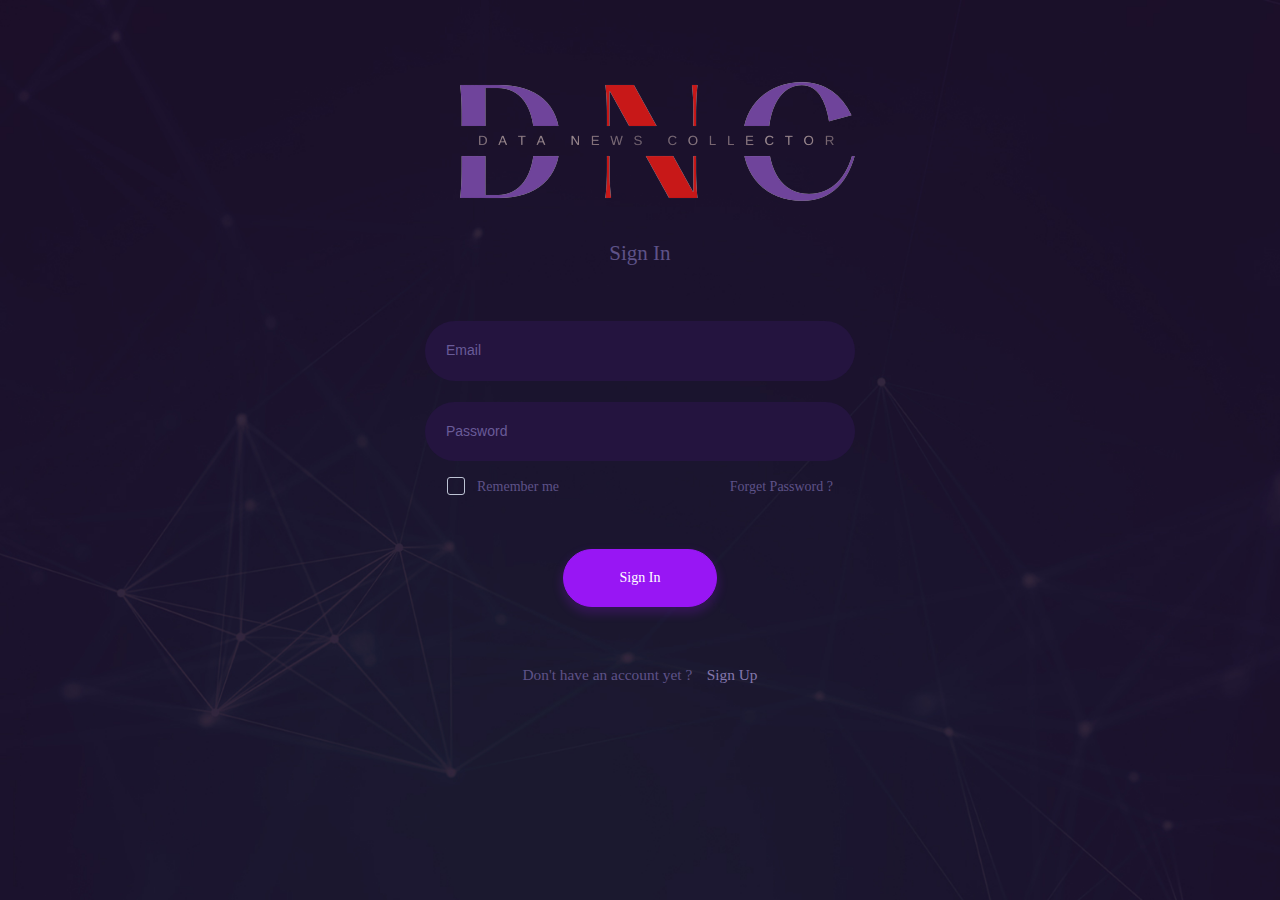
<file: index.html>
<!DOCTYPE html>
	<!-- begin::Head -->
	<head>
		<meta charset="utf-8" />
		<title>
			DC | Login Page
		</title>
		<meta name="description" content="Latest updates and statistic charts">
		<meta http-equiv="X-UA-Compatible" content="IE=edge">
		<meta name="viewport" content="width=device-width, initial-scale=1, shrink-to-fit=no">
		<!--begin::Base Styles -->
		<link href="template/css/vendors.bundle.css" rel="stylesheet" type="text/css" />
		<link href="template/css/style.bundle.css" rel="stylesheet" type="text/css" />
		<!--end::Base Styles -->
		<link rel="shortcut icon" href="template/assets/media/img/logo/favicon.ico" />
	</head>
	<!-- end::Head -->
	<!-- end::Body -->
	<body class="m--skin- m-header--fixed m-header--fixed-mobile m-aside-left--enabled m-aside-left--skin-dark m-aside-left--offcanvas m-footer--push m-aside--offcanvas-default"  >
		<!-- begin:: Page -->
		<div class="m-grid m-grid--hor m-grid--root m-page">
			<div class="m-grid__item m-grid__item--fluid m-grid m-grid--hor m-login m-login--singin m-login--2 m-login-2--skin-3" id="m_login" style="background-image: url(template/assets/media/img//bg/bg-2.jpg);">
				<div class="m-grid__item m-grid__item--fluid	m-login__wrapper">
					<div class="m-login__container">
						<div class="m-login__logo">
							<a href="#">
								<img src="template/assets/media/img/logos/logo-2.png">
							</a>
						</div>
						<div class="m-login__signin">
							<div class="m-login__head">
								<h3 class="m-login__title">
									Sign In
								</h3>
							</div>
							<form class="m-login__form m-form" action="">
								<div class="form-group m-form__group">
									<input class="form-control m-input"   type="text" placeholder="Email" name="email" autocomplete="off">
								</div>
								<div class="form-group m-form__group">
									<input class="form-control m-input m-login__form-input--last" type="password" placeholder="Password" name="password" autocomplete="new-password">
								</div>
								<div class="row m-login__form-sub">
									<div class="col m--align-left m-login__form-left">
										<label class="m-checkbox  m-checkbox--light">
											<input type="checkbox" name="remember">
											Remember me
											<span></span>
										</label>
									</div>
									<div class="col m--align-right m-login__form-right">
										<a href="javascript:;" id="m_login_forget_password" class="m-link">
											Forget Password ?
										</a>
									</div>
								</div>
								<div class="m-login__form-action">
									<button id="m_login_signin_submit" class="btn btn-focus m-btn m-btn--pill m-btn--custom m-btn--air  m-login__btn">
										Sign In
									</button>
								</div>
							</form>
						</div>
						<div class="m-login__signup">
							<div class="m-login__head">
								<h3 class="m-login__title">
									Sign Up
								</h3>
								<div class="m-login__desc">
									Enter your details to create your account:
								</div>
							</div>
							<form class="m-login__form m-form" action="">
								<div class="form-group m-form__group">
									<input class="form-control m-input" type="text" placeholder="Username" name="UserName">
								</div>
								<div class="form-group m-form__group">
									<input class="form-control m-input" type="text" placeholder="Full name" name="FullName">
								</div>
								<div class="form-group m-form__group">
									<input class="form-control m-input" type="text" placeholder="Email" name="email" autocomplete="off">
								</div>
								<div class="form-group m-form__group">
									<input class="form-control m-input" type="password" placeholder="Password" name="password" autocomplete="new-password">
								</div>
								<div class="form-group m-form__group">
									<input class="form-control m-input m-login__form-input--last" type="password" placeholder="Confirm Password" name="rpassword" autocomplete="new-password">
								</div>
								<div class="row form-group m-form__group m-login__form-sub">
									<div class="col m--align-left">
										<label class="m-checkbox m-checkbox--light">
											<input type="checkbox" name="agree">
											I Agree the
											<a href="#" class="m-link m-link--focus">
												terms and conditions
											</a>
											.
											<span></span>
										</label>
										<span class="m-form__help"></span>
									</div>
								</div>
								<div class="m-login__form-action">
									<button id="m_login_signup_submit" class="btn btn-focus m-btn m-btn--pill m-btn--custom m-btn--air  m-login__btn">
										Sign Up
									</button>
									&nbsp;&nbsp;
									<button id="m_login_signup_cancel" class="btn btn-outline-focus m-btn m-btn--pill m-btn--custom m-login__btn">
										Cancel
									</button>
								</div>
							</form>
						</div>
						<div class="m-login__forget-password">
							<div class="m-login__head">
								<h3 class="m-login__title">
									Forgotten Password ?
								</h3>
								<div class="m-login__desc">
									Enter your email to reset your password:
								</div>
							</div>
							<form class="m-login__form m-form" action="">
								<div class="form-group m-form__group">
									<input class="form-control m-input" type="text" placeholder="Email" name="email" id="m_email" autocomplete="off">
								</div>
								<div class="m-login__form-action">
									<button id="m_login_forget_password_submit" class="btn btn-focus m-btn m-btn--pill m-btn--custom m-btn--air m-login__btn m-login__btn--primary">
										Request
									</button>
									&nbsp;&nbsp;
									<button id="m_login_forget_password_cancel" class="btn btn-outline-focus m-btn m-btn--pill m-btn--custom  m-login__btn">
										Cancel
									</button>
								</div>
							</form>
						</div>
						<div class="m-login__account">
							<span class="m-login__account-msg">
								Don't have an account yet ?
							</span>
							&nbsp;&nbsp;
							<a href="javascript:;" id="m_login_signup" class="m-link m-link--light m-login__account-link">
								Sign Up
							</a>
						</div>
					</div>
				</div>
			</div>
		</div>
		<!-- end:: Page -->
		<!--begin::Base Scripts -->
		<script src="template/js/vendors.bundle.js" type="text/javascript"></script>
		<script src="template/js/scripts.bundle.js" type="text/javascript"></script>
		<!--end::Base Scripts -->
		<!--begin::Page Snippets -->
		<script src="template/js/login.js" type="text/javascript"></script>
		<script src="login.js" type="text/javascript"></script>
		<!--end::Page Snippets -->
	</body>
	<!-- end::Body -->
</html>
</file>
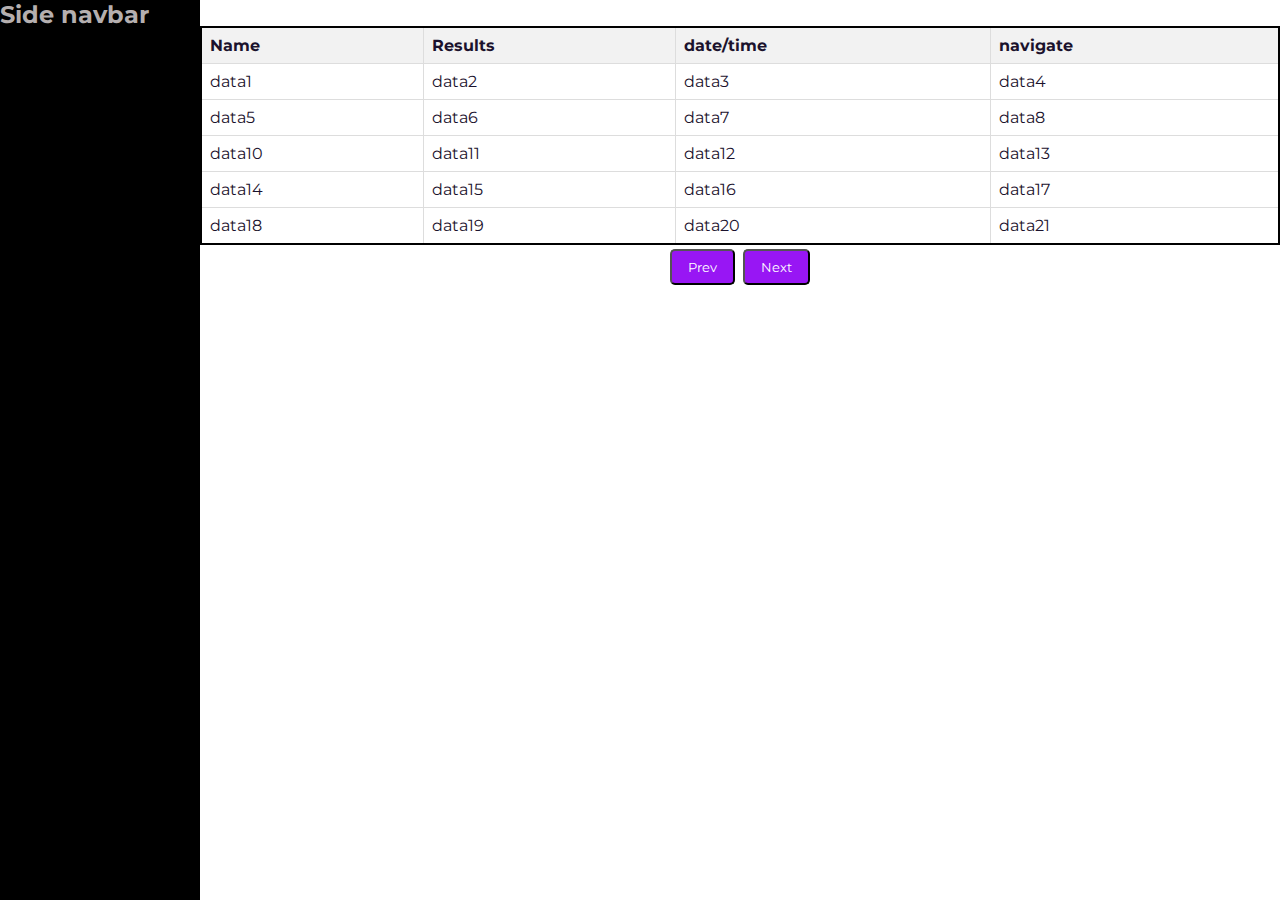
<file: pages/home.html>
<!DOCTYPE html>

<html lang="en">
  <!-- begin::Head -->
  <head>
    <meta charset="utf-8" />
    <title>DNC | Home Page</title>
    <meta name="description" content="Latest updates and statistic charts" />
    <meta http-equiv="X-UA-Compatible" content="IE=edge" />
    <meta
      name="viewport"
      content="width=device-width, initial-scale=1, shrink-to-fit=no"
    />
    <!--begin::Web font -->
    <link rel="stylesheet" href="../template/css/style.css" />
    <link
      rel="shortcut icon"
      href="../template/assets/media/img/logo/favicon.ico"
    />
  </head>
  <body>
    <div class="navbar">
      <!-- Navbar content -->
      <h2>Side navbar</h2>
    </div>
    <div class="table-container">
      <table>
        <thead>
          <tr>
            <th>Name</th>
            <th>Results</th>
            <th>date/time</th>
            <th>navigate</th>
          </tr>
        </thead>
        <tbody id="table-body">
          <!-- Rows will be added here using JavaScript -->
        </tbody>
      </table>
      <div class="pagination-container">
        <button class="prev-page">Prev</button>
        <button class="next-page">Next</button>
      </div>
      <script src="https://code.jquery.com/jquery-3.6.0.min.js"></script>
      <script src="https://code.highcharts.com/highcharts.js"></script>
      <div id="container" style="width: 100%; height: 400px"></div>
      <script>
        var chart = Highcharts.chart("container", {
          chart: {
            type: "pie",
          },
          title: {
            text: "Circular Chart for Data News Collector Website",
          },
          series: [
            {
              name: "News Types",
              data: [["News", 30],
                     ["Sports",50],
                     ["Business", 20],  
            ]
              
            },
          ],
        });
        $.getJSON("your_data_url", function (data) {
          chart.series[0].setData(data);
        });
      </script>
    </div>
  </body>
  <script src="../template/js/script.js" type="text/javascript"></script>
</html>
</file>
<file: template/css/vendors.bundle.css>
@charset "UTF-8";.mCustomScrollbar{-ms-touch-action:pinch-zoom;touch-action:pinch-zoom}.mCustomScrollbar.mCS_no_scrollbar,.mCustomScrollbar.mCS_touch_action{-ms-touch-action:auto;touch-action:auto}.mCustomScrollBox{position:relative;overflow:hidden;height:100%;max-width:100%;outline:0;direction:ltr}.mCSB_container{overflow:hidden;width:auto;height:auto}.mCSB_inside>.mCSB_container{margin-right:30px}.mCSB_container.mCS_no_scrollbar_y.mCS_y_hidden{margin-right:0}.mCS-dir-rtl>.mCSB_inside>.mCSB_container{margin-right:0;margin-left:30px}.mCS-dir-rtl>.mCSB_inside>.mCSB_container.mCS_no_scrollbar_y.mCS_y_hidden{margin-left:0}.mCSB_scrollTools{position:absolute;width:16px;height:auto;left:auto;top:0;right:0;bottom:0}.mCSB_outside+.mCSB_scrollTools{right:-26px}.mCS-dir-rtl>.mCSB_inside>.mCSB_scrollTools,.mCS-dir-rtl>.mCSB_outside+.mCSB_scrollTools{right:auto;left:0}.mCS-dir-rtl>.mCSB_outside+.mCSB_scrollTools{left:-26px}.mCSB_scrollTools .mCSB_draggerContainer{position:absolute;top:0;left:0;bottom:0;right:0;height:auto}.mCSB_scrollTools a+.mCSB_draggerContainer{margin:20px 0}.mCSB_scrollTools .mCSB_draggerRail{width:2px;height:100%;margin:0 auto;-webkit-border-radius:16px;-moz-border-radius:16px;border-radius:16px}.mCSB_scrollTools .mCSB_dragger{cursor:pointer;width:100%;height:30px;z-index:1}.mCSB_scrollTools .mCSB_dragger .mCSB_dragger_bar{position:relative;width:4px;height:100%;margin:0 auto;-webkit-border-radius:16px;-moz-border-radius:16px;border-radius:16px;text-align:center}.mCSB_scrollTools_vertical.mCSB_scrollTools_onDrag_expand .mCSB_dragger.mCSB_dragger_onDrag_expanded .mCSB_dragger_bar,.mCSB_scrollTools_vertical.mCSB_scrollTools_onDrag_expand .mCSB_draggerContainer:hover .mCSB_dragger .mCSB_dragger_bar{width:12px}.mCSB_scrollTools_vertical.mCSB_scrollTools_onDrag_expand .mCSB_dragger.mCSB_dragger_onDrag_expanded+.mCSB_draggerRail,.mCSB_scrollTools_vertical.mCSB_scrollTools_onDrag_expand .mCSB_draggerContainer:hover .mCSB_draggerRail{width:8px}.mCSB_scrollTools .mCSB_buttonDown,.mCSB_scrollTools .mCSB_buttonUp{display:block;position:absolute;height:20px;width:100%;overflow:hidden;margin:0 auto;cursor:pointer}.mCSB_scrollTools .mCSB_buttonDown{bottom:0}.mCSB_horizontal.mCSB_inside>.mCSB_container{margin-right:0;margin-bottom:30px}.mCSB_horizontal.mCSB_outside>.mCSB_container{min-height:100%}.mCSB_horizontal>.mCSB_container.mCS_no_scrollbar_x.mCS_x_hidden{margin-bottom:0}.mCSB_scrollTools.mCSB_scrollTools_horizontal{width:auto;height:16px;top:auto;right:0;bottom:0;left:0}.mCustomScrollBox+.mCSB_scrollTools+.mCSB_scrollTools.mCSB_scrollTools_horizontal,.mCustomScrollBox+.mCSB_scrollTools.mCSB_scrollTools_horizontal{bottom:-26px}.mCSB_scrollTools.mCSB_scrollTools_horizontal a+.mCSB_draggerContainer{margin:0 20px}.mCSB_scrollTools.mCSB_scrollTools_horizontal .mCSB_draggerRail{width:100%;height:2px;margin:7px 0}.mCSB_scrollTools.mCSB_scrollTools_horizontal .mCSB_dragger{width:30px;height:100%;left:0}.mCSB_scrollTools.mCSB_scrollTools_horizontal .mCSB_dragger .mCSB_dragger_bar{width:100%;height:4px;margin:6px auto}.mCSB_scrollTools_horizontal.mCSB_scrollTools_onDrag_expand .mCSB_dragger.mCSB_dragger_onDrag_expanded .mCSB_dragger_bar,.mCSB_scrollTools_horizontal.mCSB_scrollTools_onDrag_expand .mCSB_draggerContainer:hover .mCSB_dragger .mCSB_dragger_bar{height:12px;margin:2px auto}.mCSB_scrollTools_horizontal.mCSB_scrollTools_onDrag_expand .mCSB_dragger.mCSB_dragger_onDrag_expanded+.mCSB_draggerRail,.mCSB_scrollTools_horizontal.mCSB_scrollTools_onDrag_expand .mCSB_draggerContainer:hover .mCSB_draggerRail{height:8px;margin:4px 0}.mCSB_scrollTools.mCSB_scrollTools_horizontal .mCSB_buttonLeft,.mCSB_scrollTools.mCSB_scrollTools_horizontal .mCSB_buttonRight{display:block;position:absolute;width:20px;height:100%;overflow:hidden;margin:0 auto;cursor:pointer}.mCSB_scrollTools.mCSB_scrollTools_horizontal .mCSB_buttonLeft{left:0}.mCSB_scrollTools.mCSB_scrollTools_horizontal .mCSB_buttonRight{right:0}.mCSB_container_wrapper{position:absolute;height:auto;width:auto;overflow:hidden;top:0;left:0;right:0;bottom:0;margin-right:30px;margin-bottom:30px}.mCSB_container_wrapper>.mCSB_container{padding-right:30px;padding-bottom:30px;-webkit-box-sizing:border-box;-moz-box-sizing:border-box;box-sizing:border-box}.mCSB_vertical_horizontal>.mCSB_scrollTools.mCSB_scrollTools_vertical{bottom:20px}.mCSB_vertical_horizontal>.mCSB_scrollTools.mCSB_scrollTools_horizontal{right:20px}.mCSB_container_wrapper.mCS_no_scrollbar_x.mCS_x_hidden+.mCSB_scrollTools.mCSB_scrollTools_vertical{bottom:0}.mCS-dir-rtl>.mCustomScrollBox.mCSB_vertical_horizontal.mCSB_inside>.mCSB_scrollTools.mCSB_scrollTools_horizontal,.mCSB_container_wrapper.mCS_no_scrollbar_y.mCS_y_hidden+.mCSB_scrollTools~.mCSB_scrollTools.mCSB_scrollTools_horizontal{right:0}.mCS-dir-rtl>.mCustomScrollBox.mCSB_vertical_horizontal.mCSB_inside>.mCSB_scrollTools.mCSB_scrollTools_horizontal{left:20px}.mCS-dir-rtl>.mCustomScrollBox.mCSB_vertical_horizontal.mCSB_inside>.mCSB_container_wrapper.mCS_no_scrollbar_y.mCS_y_hidden+.mCSB_scrollTools~.mCSB_scrollTools.mCSB_scrollTools_horizontal{left:0}.mCS-dir-rtl>.mCSB_inside>.mCSB_container_wrapper{margin-right:0;margin-left:30px}.mCSB_container_wrapper.mCS_no_scrollbar_y.mCS_y_hidden>.mCSB_container{padding-right:0}.mCSB_container_wrapper.mCS_no_scrollbar_x.mCS_x_hidden>.mCSB_container{padding-bottom:0}.mCustomScrollBox.mCSB_vertical_horizontal.mCSB_inside>.mCSB_container_wrapper.mCS_no_scrollbar_y.mCS_y_hidden{margin-right:0;margin-left:0}.mCustomScrollBox.mCSB_vertical_horizontal.mCSB_inside>.mCSB_container_wrapper.mCS_no_scrollbar_x.mCS_x_hidden{margin-bottom:0}.mCSB_scrollTools,.mCSB_scrollTools .mCSB_buttonDown,.mCSB_scrollTools .mCSB_buttonLeft,.mCSB_scrollTools .mCSB_buttonRight,.mCSB_scrollTools .mCSB_buttonUp,.mCSB_scrollTools .mCSB_dragger .mCSB_dragger_bar{-webkit-transition:opacity .2s ease-in-out,background-color .2s ease-in-out;-moz-transition:opacity .2s ease-in-out,background-color .2s ease-in-out;-o-transition:opacity .2s ease-in-out,background-color .2s ease-in-out;transition:opacity .2s ease-in-out,background-color .2s ease-in-out}.mCSB_scrollTools_horizontal.mCSB_scrollTools_onDrag_expand .mCSB_draggerRail,.mCSB_scrollTools_horizontal.mCSB_scrollTools_onDrag_expand .mCSB_dragger_bar,.mCSB_scrollTools_vertical.mCSB_scrollTools_onDrag_expand .mCSB_draggerRail,.mCSB_scrollTools_vertical.mCSB_scrollTools_onDrag_expand .mCSB_dragger_bar{-webkit-transition:width .2s ease-out .2s,height .2s ease-out .2s,margin-left .2s ease-out .2s,margin-right .2s ease-out .2s,margin-top .2s ease-out .2s,margin-bottom .2s ease-out .2s,opacity .2s ease-in-out,background-color .2s ease-in-out;-moz-transition:width .2s ease-out .2s,height .2s ease-out .2s,margin-left .2s ease-out .2s,margin-right .2s ease-out .2s,margin-top .2s ease-out .2s,margin-bottom .2s ease-out .2s,opacity .2s ease-in-out,background-color .2s ease-in-out;-o-transition:width .2s ease-out .2s,height .2s ease-out .2s,margin-left .2s ease-out .2s,margin-right .2s ease-out .2s,margin-top .2s ease-out .2s,margin-bottom .2s ease-out .2s,opacity .2s ease-in-out,background-color .2s ease-in-out;transition:width .2s ease-out .2s,height .2s ease-out .2s,margin-left .2s ease-out .2s,margin-right .2s ease-out .2s,margin-top .2s ease-out .2s,margin-bottom .2s ease-out .2s,opacity .2s ease-in-out,background-color .2s ease-in-out}.mCSB_scrollTools{opacity:.75;filter:"alpha(opacity=75)";-ms-filter:"alpha(opacity=75)"}.mCS-autoHide>.mCustomScrollBox>.mCSB_scrollTools,.mCS-autoHide>.mCustomScrollBox~.mCSB_scrollTools{opacity:0;filter:"alpha(opacity=0)";-ms-filter:"alpha(opacity=0)"}.mCS-autoHide:hover>.mCustomScrollBox>.mCSB_scrollTools,.mCS-autoHide:hover>.mCustomScrollBox~.mCSB_scrollTools,.mCustomScrollBox:hover>.mCSB_scrollTools,.mCustomScrollBox:hover~.mCSB_scrollTools,.mCustomScrollbar>.mCustomScrollBox>.mCSB_scrollTools.mCSB_scrollTools_onDrag,.mCustomScrollbar>.mCustomScrollBox~.mCSB_scrollTools.mCSB_scrollTools_onDrag{opacity:1;filter:"alpha(opacity=100)";-ms-filter:"alpha(opacity=100)"}.mCSB_scrollTools .mCSB_draggerRail{background-color:#000;background-color:rgba(0,0,0,.4);filter:"alpha(opacity=40)";-ms-filter:"alpha(opacity=40)"}.mCSB_scrollTools .mCSB_dragger .mCSB_dragger_bar{background-color:#fff;background-color:rgba(255,255,255,.75);filter:"alpha(opacity=75)";-ms-filter:"alpha(opacity=75)"}.mCSB_scrollTools .mCSB_dragger:hover .mCSB_dragger_bar{background-color:#fff;background-color:rgba(255,255,255,.85);filter:"alpha(opacity=85)";-ms-filter:"alpha(opacity=85)"}.mCSB_scrollTools .mCSB_dragger.mCSB_dragger_onDrag .mCSB_dragger_bar,.mCSB_scrollTools .mCSB_dragger:active .mCSB_dragger_bar{background-color:#fff;background-color:rgba(255,255,255,.9);filter:"alpha(opacity=90)";-ms-filter:"alpha(opacity=90)"}.mCSB_scrollTools .mCSB_buttonDown,.mCSB_scrollTools .mCSB_buttonLeft,.mCSB_scrollTools .mCSB_buttonRight,.mCSB_scrollTools .mCSB_buttonUp{background-image:url(images/malihu-custom-scrollbar-plugin/mCSB_buttons.png);background-repeat:no-repeat;opacity:.4;filter:"alpha(opacity=40)";-ms-filter:"alpha(opacity=40)"}.mCSB_scrollTools .mCSB_buttonUp{background-position:0 0}.mCSB_scrollTools .mCSB_buttonDown{background-position:0 -20px}.mCSB_scrollTools .mCSB_buttonLeft{background-position:0 -40px}.mCSB_scrollTools .mCSB_buttonRight{background-position:0 -56px}.mCSB_scrollTools .mCSB_buttonDown:hover,.mCSB_scrollTools .mCSB_buttonLeft:hover,.mCSB_scrollTools .mCSB_buttonRight:hover,.mCSB_scrollTools .mCSB_buttonUp:hover{opacity:.75;filter:"alpha(opacity=75)";-ms-filter:"alpha(opacity=75)"}.mCSB_scrollTools .mCSB_buttonDown:active,.mCSB_scrollTools .mCSB_buttonLeft:active,.mCSB_scrollTools .mCSB_buttonRight:active,.mCSB_scrollTools .mCSB_buttonUp:active{opacity:.9;filter:"alpha(opacity=90)";-ms-filter:"alpha(opacity=90)"}.mCS-dark.mCSB_scrollTools .mCSB_draggerRail{background-color:#000;background-color:rgba(0,0,0,.15)}.mCS-dark.mCSB_scrollTools .mCSB_dragger .mCSB_dragger_bar{background-color:#000;background-color:rgba(0,0,0,.75)}.mCS-dark.mCSB_scrollTools .mCSB_dragger:hover .mCSB_dragger_bar{background-color:rgba(0,0,0,.85)}.mCS-dark.mCSB_scrollTools .mCSB_dragger.mCSB_dragger_onDrag .mCSB_dragger_bar,.mCS-dark.mCSB_scrollTools .mCSB_dragger:active .mCSB_dragger_bar{background-color:rgba(0,0,0,.9)}.mCS-dark.mCSB_scrollTools .mCSB_buttonUp{background-position:-80px 0}.mCS-dark.mCSB_scrollTools .mCSB_buttonDown{background-position:-80px -20px}.mCS-dark.mCSB_scrollTools .mCSB_buttonLeft{background-position:-80px -40px}.mCS-dark.mCSB_scrollTools .mCSB_buttonRight{background-position:-80px -56px}.mCS-dark-2.mCSB_scrollTools .mCSB_draggerRail,.mCS-light-2.mCSB_scrollTools .mCSB_draggerRail{width:4px;background-color:#fff;background-color:rgba(255,255,255,.1);-webkit-border-radius:1px;-moz-border-radius:1px;border-radius:1px}.mCS-dark-2.mCSB_scrollTools .mCSB_dragger .mCSB_dragger_bar,.mCS-light-2.mCSB_scrollTools .mCSB_dragger .mCSB_dragger_bar{width:4px;background-color:#fff;background-color:rgba(255,255,255,.75);-webkit-border-radius:1px;-moz-border-radius:1px;border-radius:1px}.mCS-dark-2.mCSB_scrollTools_horizontal .mCSB_dragger .mCSB_dragger_bar,.mCS-dark-2.mCSB_scrollTools_horizontal .mCSB_draggerRail,.mCS-light-2.mCSB_scrollTools_horizontal .mCSB_dragger .mCSB_dragger_bar,.mCS-light-2.mCSB_scrollTools_horizontal .mCSB_draggerRail{width:100%;height:4px;margin:6px auto}.mCS-light-2.mCSB_scrollTools .mCSB_dragger:hover .mCSB_dragger_bar{background-color:#fff;background-color:rgba(255,255,255,.85)}.mCS-light-2.mCSB_scrollTools .mCSB_dragger.mCSB_dragger_onDrag .mCSB_dragger_bar,.mCS-light-2.mCSB_scrollTools .mCSB_dragger:active .mCSB_dragger_bar{background-color:#fff;background-color:rgba(255,255,255,.9)}.mCS-light-2.mCSB_scrollTools .mCSB_buttonUp{background-position:-32px 0}.mCS-light-2.mCSB_scrollTools .mCSB_buttonDown{background-position:-32px -20px}.mCS-light-2.mCSB_scrollTools .mCSB_buttonLeft{background-position:-40px -40px}.mCS-light-2.mCSB_scrollTools .mCSB_buttonRight{background-position:-40px -56px}.mCS-dark-2.mCSB_scrollTools .mCSB_draggerRail{background-color:#000;background-color:rgba(0,0,0,.1);-webkit-border-radius:1px;-moz-border-radius:1px;border-radius:1px}.mCS-dark-2.mCSB_scrollTools .mCSB_dragger .mCSB_dragger_bar{background-color:#000;background-color:rgba(0,0,0,.75);-webkit-border-radius:1px;-moz-border-radius:1px;border-radius:1px}.mCS-dark-2.mCSB_scrollTools .mCSB_dragger:hover .mCSB_dragger_bar{background-color:#000;background-color:rgba(0,0,0,.85)}.mCS-dark-2.mCSB_scrollTools .mCSB_dragger.mCSB_dragger_onDrag .mCSB_dragger_bar,.mCS-dark-2.mCSB_scrollTools .mCSB_dragger:active .mCSB_dragger_bar{background-color:#000;background-color:rgba(0,0,0,.9)}.mCS-dark-2.mCSB_scrollTools .mCSB_buttonUp{background-position:-112px 0}.mCS-dark-2.mCSB_scrollTools .mCSB_buttonDown{background-position:-112px -20px}.mCS-dark-2.mCSB_scrollTools .mCSB_buttonLeft{background-position:-120px -40px}.mCS-dark-2.mCSB_scrollTools .mCSB_buttonRight{background-position:-120px -56px}.mCS-dark-thick.mCSB_scrollTools .mCSB_draggerRail,.mCS-light-thick.mCSB_scrollTools .mCSB_draggerRail{width:4px;background-color:#fff;background-color:rgba(255,255,255,.1);-webkit-border-radius:2px;-moz-border-radius:2px;border-radius:2px}.mCS-dark-thick.mCSB_scrollTools .mCSB_dragger .mCSB_dragger_bar,.mCS-light-thick.mCSB_scrollTools .mCSB_dragger .mCSB_dragger_bar{width:6px;background-color:#fff;background-color:rgba(255,255,255,.75);-webkit-border-radius:2px;-moz-border-radius:2px;border-radius:2px}.mCS-dark-thick.mCSB_scrollTools_horizontal .mCSB_draggerRail,.mCS-light-thick.mCSB_scrollTools_horizontal .mCSB_draggerRail{width:100%;height:4px;margin:6px 0}.mCS-dark-thick.mCSB_scrollTools_horizontal .mCSB_dragger .mCSB_dragger_bar,.mCS-light-thick.mCSB_scrollTools_horizontal .mCSB_dragger .mCSB_dragger_bar{width:100%;height:6px;margin:5px auto}.mCS-light-thick.mCSB_scrollTools .mCSB_dragger:hover .mCSB_dragger_bar{background-color:#fff;background-color:rgba(255,255,255,.85)}.mCS-light-thick.mCSB_scrollTools .mCSB_dragger.mCSB_dragger_onDrag .mCSB_dragger_bar,.mCS-light-thick.mCSB_scrollTools .mCSB_dragger:active .mCSB_dragger_bar{background-color:#fff;background-color:rgba(255,255,255,.9)}.mCS-light-thick.mCSB_scrollTools .mCSB_buttonUp{background-position:-16px 0}.mCS-light-thick.mCSB_scrollTools .mCSB_buttonDown{background-position:-16px -20px}.mCS-light-thick.mCSB_scrollTools .mCSB_buttonLeft{background-position:-20px -40px}.mCS-light-thick.mCSB_scrollTools .mCSB_buttonRight{background-position:-20px -56px}.mCS-dark-thick.mCSB_scrollTools .mCSB_draggerRail{background-color:#000;background-color:rgba(0,0,0,.1);-webkit-border-radius:2px;-moz-border-radius:2px;border-radius:2px}.mCS-dark-thick.mCSB_scrollTools .mCSB_dragger .mCSB_dragger_bar{background-color:#000;background-color:rgba(0,0,0,.75);-webkit-border-radius:2px;-moz-border-radius:2px;border-radius:2px}.mCS-dark-thick.mCSB_scrollTools .mCSB_dragger:hover .mCSB_dragger_bar{background-color:#000;background-color:rgba(0,0,0,.85)}.mCS-dark-thick.mCSB_scrollTools .mCSB_dragger.mCSB_dragger_onDrag .mCSB_dragger_bar,.mCS-dark-thick.mCSB_scrollTools .mCSB_dragger:active .mCSB_dragger_bar{background-color:#000;background-color:rgba(0,0,0,.9)}.mCS-dark-thick.mCSB_scrollTools .mCSB_buttonUp{background-position:-96px 0}.mCS-dark-thick.mCSB_scrollTools .mCSB_buttonDown{background-position:-96px -20px}.mCS-dark-thick.mCSB_scrollTools .mCSB_buttonLeft{background-position:-100px -40px}.mCS-dark-thick.mCSB_scrollTools .mCSB_buttonRight{background-position:-100px -56px}.mCS-light-thin.mCSB_scrollTools .mCSB_draggerRail{background-color:#fff;background-color:rgba(255,255,255,.1)}.mCS-dark-thin.mCSB_scrollTools .mCSB_dragger .mCSB_dragger_bar,.mCS-light-thin.mCSB_scrollTools .mCSB_dragger .mCSB_dragger_bar{width:2px}.mCS-dark-thin.mCSB_scrollTools_horizontal .mCSB_draggerRail,.mCS-light-thin.mCSB_scrollTools_horizontal .mCSB_draggerRail{width:100%}.mCS-dark-thin.mCSB_scrollTools_horizontal .mCSB_dragger .mCSB_dragger_bar,.mCS-light-thin.mCSB_scrollTools_horizontal .mCSB_dragger .mCSB_dragger_bar{width:100%;height:2px;margin:7px auto}.mCS-dark-thin.mCSB_scrollTools .mCSB_draggerRail{background-color:#000;background-color:rgba(0,0,0,.15)}.mCS-dark-thin.mCSB_scrollTools .mCSB_dragger .mCSB_dragger_bar{background-color:#000;background-color:rgba(0,0,0,.75)}.mCS-dark-thin.mCSB_scrollTools .mCSB_dragger:hover .mCSB_dragger_bar{background-color:#000;background-color:rgba(0,0,0,.85)}.mCS-dark-thin.mCSB_scrollTools .mCSB_dragger.mCSB_dragger_onDrag .mCSB_dragger_bar,.mCS-dark-thin.mCSB_scrollTools .mCSB_dragger:active .mCSB_dragger_bar{background-color:#000;background-color:rgba(0,0,0,.9)}.mCS-dark-thin.mCSB_scrollTools .mCSB_buttonUp{background-position:-80px 0}.mCS-dark-thin.mCSB_scrollTools .mCSB_buttonDown{background-position:-80px -20px}.mCS-dark-thin.mCSB_scrollTools .mCSB_buttonLeft{background-position:-80px -40px}.mCS-dark-thin.mCSB_scrollTools .mCSB_buttonRight{background-position:-80px -56px}.mCS-rounded.mCSB_scrollTools .mCSB_draggerRail{background-color:#fff;background-color:rgba(255,255,255,.15)}.mCS-rounded-dark.mCSB_scrollTools .mCSB_dragger,.mCS-rounded-dots-dark.mCSB_scrollTools .mCSB_dragger,.mCS-rounded-dots.mCSB_scrollTools .mCSB_dragger,.mCS-rounded.mCSB_scrollTools .mCSB_dragger{height:14px}.mCS-rounded-dark.mCSB_scrollTools .mCSB_dragger .mCSB_dragger_bar,.mCS-rounded-dots-dark.mCSB_scrollTools .mCSB_dragger .mCSB_dragger_bar,.mCS-rounded-dots.mCSB_scrollTools .mCSB_dragger .mCSB_dragger_bar,.mCS-rounded.mCSB_scrollTools .mCSB_dragger .mCSB_dragger_bar{width:14px;margin:0 1px}.mCS-rounded-dark.mCSB_scrollTools_horizontal .mCSB_dragger,.mCS-rounded-dots-dark.mCSB_scrollTools_horizontal .mCSB_dragger,.mCS-rounded-dots.mCSB_scrollTools_horizontal .mCSB_dragger,.mCS-rounded.mCSB_scrollTools_horizontal .mCSB_dragger{width:14px}.mCS-rounded-dark.mCSB_scrollTools_horizontal .mCSB_dragger .mCSB_dragger_bar,.mCS-rounded-dots-dark.mCSB_scrollTools_horizontal .mCSB_dragger .mCSB_dragger_bar,.mCS-rounded-dots.mCSB_scrollTools_horizontal .mCSB_dragger .mCSB_dragger_bar,.mCS-rounded.mCSB_scrollTools_horizontal .mCSB_dragger .mCSB_dragger_bar{height:14px;margin:1px 0}.mCS-rounded-dark.mCSB_scrollTools_vertical.mCSB_scrollTools_onDrag_expand .mCSB_dragger.mCSB_dragger_onDrag_expanded .mCSB_dragger_bar,.mCS-rounded-dark.mCSB_scrollTools_vertical.mCSB_scrollTools_onDrag_expand .mCSB_draggerContainer:hover .mCSB_dragger .mCSB_dragger_bar,.mCS-rounded.mCSB_scrollTools_vertical.mCSB_scrollTools_onDrag_expand .mCSB_dragger.mCSB_dragger_onDrag_expanded .mCSB_dragger_bar,.mCS-rounded.mCSB_scrollTools_vertical.mCSB_scrollTools_onDrag_expand .mCSB_draggerContainer:hover .mCSB_dragger .mCSB_dragger_bar{width:16px;height:16px;margin:-1px 0}.mCS-rounded-dark.mCSB_scrollTools_vertical.mCSB_scrollTools_onDrag_expand .mCSB_dragger.mCSB_dragger_onDrag_expanded+.mCSB_draggerRail,.mCS-rounded-dark.mCSB_scrollTools_vertical.mCSB_scrollTools_onDrag_expand .mCSB_draggerContainer:hover .mCSB_draggerRail,.mCS-rounded.mCSB_scrollTools_vertical.mCSB_scrollTools_onDrag_expand .mCSB_dragger.mCSB_dragger_onDrag_expanded+.mCSB_draggerRail,.mCS-rounded.mCSB_scrollTools_vertical.mCSB_scrollTools_onDrag_expand .mCSB_draggerContainer:hover .mCSB_draggerRail{width:4px}.mCS-rounded-dark.mCSB_scrollTools_horizontal.mCSB_scrollTools_onDrag_expand .mCSB_dragger.mCSB_dragger_onDrag_expanded .mCSB_dragger_bar,.mCS-rounded-dark.mCSB_scrollTools_horizontal.mCSB_scrollTools_onDrag_expand .mCSB_draggerContainer:hover .mCSB_dragger .mCSB_dragger_bar,.mCS-rounded.mCSB_scrollTools_horizontal.mCSB_scrollTools_onDrag_expand .mCSB_dragger.mCSB_dragger_onDrag_expanded .mCSB_dragger_bar,.mCS-rounded.mCSB_scrollTools_horizontal.mCSB_scrollTools_onDrag_expand .mCSB_draggerContainer:hover .mCSB_dragger .mCSB_dragger_bar{height:16px;width:16px;margin:0 -1px}.mCS-rounded-dark.mCSB_scrollTools_horizontal.mCSB_scrollTools_onDrag_expand .mCSB_dragger.mCSB_dragger_onDrag_expanded+.mCSB_draggerRail,.mCS-rounded-dark.mCSB_scrollTools_horizontal.mCSB_scrollTools_onDrag_expand .mCSB_draggerContainer:hover .mCSB_draggerRail,.mCS-rounded.mCSB_scrollTools_horizontal.mCSB_scrollTools_onDrag_expand .mCSB_dragger.mCSB_dragger_onDrag_expanded+.mCSB_draggerRail,.mCS-rounded.mCSB_scrollTools_horizontal.mCSB_scrollTools_onDrag_expand .mCSB_draggerContainer:hover .mCSB_draggerRail{height:4px;margin:6px 0}.mCS-rounded.mCSB_scrollTools .mCSB_buttonUp{background-position:0 -72px}.mCS-rounded.mCSB_scrollTools .mCSB_buttonDown{background-position:0 -92px}.mCS-rounded.mCSB_scrollTools .mCSB_buttonLeft{background-position:0 -112px}.mCS-rounded.mCSB_scrollTools .mCSB_buttonRight{background-position:0 -128px}.mCS-rounded-dark.mCSB_scrollTools .mCSB_dragger .mCSB_dragger_bar,.mCS-rounded-dots-dark.mCSB_scrollTools .mCSB_dragger .mCSB_dragger_bar{background-color:#000;background-color:rgba(0,0,0,.75)}.mCS-rounded-dark.mCSB_scrollTools .mCSB_draggerRail{background-color:#000;background-color:rgba(0,0,0,.15)}.mCS-rounded-dark.mCSB_scrollTools .mCSB_dragger:hover .mCSB_dragger_bar,.mCS-rounded-dots-dark.mCSB_scrollTools .mCSB_dragger:hover .mCSB_dragger_bar{background-color:#000;background-color:rgba(0,0,0,.85)}.mCS-rounded-dark.mCSB_scrollTools .mCSB_dragger.mCSB_dragger_onDrag .mCSB_dragger_bar,.mCS-rounded-dark.mCSB_scrollTools .mCSB_dragger:active .mCSB_dragger_bar,.mCS-rounded-dots-dark.mCSB_scrollTools .mCSB_dragger.mCSB_dragger_onDrag .mCSB_dragger_bar,.mCS-rounded-dots-dark.mCSB_scrollTools .mCSB_dragger:active .mCSB_dragger_bar{background-color:#000;background-color:rgba(0,0,0,.9)}.mCS-rounded-dark.mCSB_scrollTools .mCSB_buttonUp{background-position:-80px -72px}.mCS-rounded-dark.mCSB_scrollTools .mCSB_buttonDown{background-position:-80px -92px}.mCS-rounded-dark.mCSB_scrollTools .mCSB_buttonLeft{background-position:-80px -112px}.mCS-rounded-dark.mCSB_scrollTools .mCSB_buttonRight{background-position:-80px -128px}.mCS-rounded-dots-dark.mCSB_scrollTools_vertical .mCSB_draggerRail,.mCS-rounded-dots.mCSB_scrollTools_vertical .mCSB_draggerRail{width:4px}.mCS-rounded-dots-dark.mCSB_scrollTools .mCSB_draggerRail,.mCS-rounded-dots-dark.mCSB_scrollTools_horizontal .mCSB_draggerRail,.mCS-rounded-dots.mCSB_scrollTools .mCSB_draggerRail,.mCS-rounded-dots.mCSB_scrollTools_horizontal .mCSB_draggerRail{background-color:transparent;background-position:center}.mCS-rounded-dots-dark.mCSB_scrollTools .mCSB_draggerRail,.mCS-rounded-dots.mCSB_scrollTools .mCSB_draggerRail{background-image:url([data-uri]);background-repeat:repeat-y;opacity:.3;filter:"alpha(opacity=30)";-ms-filter:"alpha(opacity=30)"}.mCS-rounded-dots-dark.mCSB_scrollTools_horizontal .mCSB_draggerRail,.mCS-rounded-dots.mCSB_scrollTools_horizontal .mCSB_draggerRail{height:4px;margin:6px 0;background-repeat:repeat-x}.mCS-rounded-dots.mCSB_scrollTools .mCSB_buttonUp{background-position:-16px -72px}.mCS-rounded-dots.mCSB_scrollTools .mCSB_buttonDown{background-position:-16px -92px}.mCS-rounded-dots.mCSB_scrollTools .mCSB_buttonLeft{background-position:-20px -112px}.mCS-rounded-dots.mCSB_scrollTools .mCSB_buttonRight{background-position:-20px -128px}.mCS-rounded-dots-dark.mCSB_scrollTools .mCSB_draggerRail{background-image:url([data-uri])}.mCS-rounded-dots-dark.mCSB_scrollTools .mCSB_buttonUp{background-position:-96px -72px}.mCS-rounded-dots-dark.mCSB_scrollTools .mCSB_buttonDown{background-position:-96px -92px}.mCS-rounded-dots-dark.mCSB_scrollTools .mCSB_buttonLeft{background-position:-100px -112px}.mCS-rounded-dots-dark.mCSB_scrollTools .mCSB_buttonRight{background-position:-100px -128px}.mCS-3d-dark.mCSB_scrollTools .mCSB_dragger .mCSB_dragger_bar,.mCS-3d-thick-dark.mCSB_scrollTools .mCSB_dragger .mCSB_dragger_bar,.mCS-3d-thick.mCSB_scrollTools .mCSB_dragger .mCSB_dragger_bar,.mCS-3d.mCSB_scrollTools .mCSB_dragger .mCSB_dragger_bar{background-repeat:repeat-y;background-image:-moz-linear-gradient(left,rgba(255,255,255,.5) 0,rgba(255,255,255,0) 100%);background-image:-webkit-gradient(linear,left top,right top,color-stop(0,rgba(255,255,255,.5)),color-stop(100%,rgba(255,255,255,0)));background-image:-webkit-linear-gradient(left,rgba(255,255,255,.5) 0,rgba(255,255,255,0) 100%);background-image:-o-linear-gradient(left,rgba(255,255,255,.5) 0,rgba(255,255,255,0) 100%);background-image:-ms-linear-gradient(left,rgba(255,255,255,.5) 0,rgba(255,255,255,0) 100%);background-image:linear-gradient(to right,rgba(255,255,255,.5) 0,rgba(255,255,255,0) 100%)}.mCS-3d-dark.mCSB_scrollTools_horizontal .mCSB_dragger .mCSB_dragger_bar,.mCS-3d-thick-dark.mCSB_scrollTools_horizontal .mCSB_dragger .mCSB_dragger_bar,.mCS-3d-thick.mCSB_scrollTools_horizontal .mCSB_dragger .mCSB_dragger_bar,.mCS-3d.mCSB_scrollTools_horizontal .mCSB_dragger .mCSB_dragger_bar{background-repeat:repeat-x;background-image:-moz-linear-gradient(top,rgba(255,255,255,.5) 0,rgba(255,255,255,0) 100%);background-image:-webkit-gradient(linear,left top,left bottom,color-stop(0,rgba(255,255,255,.5)),color-stop(100%,rgba(255,255,255,0)));background-image:-webkit-linear-gradient(top,rgba(255,255,255,.5) 0,rgba(255,255,255,0) 100%);background-image:-o-linear-gradient(top,rgba(255,255,255,.5) 0,rgba(255,255,255,0) 100%);background-image:-ms-linear-gradient(top,rgba(255,255,255,.5) 0,rgba(255,255,255,0) 100%);background-image:linear-gradient(to bottom,rgba(255,255,255,.5) 0,rgba(255,255,255,0) 100%)}.mCS-3d-dark.mCSB_scrollTools_vertical .mCSB_dragger,.mCS-3d.mCSB_scrollTools_vertical .mCSB_dragger{height:70px}.mCS-3d-dark.mCSB_scrollTools_horizontal .mCSB_dragger,.mCS-3d.mCSB_scrollTools_horizontal .mCSB_dragger{width:70px}.mCS-3d-dark.mCSB_scrollTools,.mCS-3d.mCSB_scrollTools{opacity:1;filter:"alpha(opacity=30)";-ms-filter:"alpha(opacity=30)"}.mCS-3d-dark.mCSB_scrollTools .mCSB_dragger .mCSB_dragger_bar,.mCS-3d-dark.mCSB_scrollTools .mCSB_draggerRail,.mCS-3d.mCSB_scrollTools .mCSB_dragger .mCSB_dragger_bar,.mCS-3d.mCSB_scrollTools .mCSB_draggerRail{-webkit-border-radius:16px;-moz-border-radius:16px;border-radius:16px}.mCS-3d-dark.mCSB_scrollTools .mCSB_draggerRail,.mCS-3d.mCSB_scrollTools .mCSB_draggerRail{width:8px;background-color:#000;background-color:rgba(0,0,0,.2);box-shadow:inset 1px 0 1px rgba(0,0,0,.5),inset -1px 0 1px rgba(255,255,255,.2)}.mCS-3d-dark.mCSB_scrollTools .mCSB_dragger .mCSB_dragger_bar,.mCS-3d-dark.mCSB_scrollTools .mCSB_dragger.mCSB_dragger_onDrag .mCSB_dragger_bar,.mCS-3d-dark.mCSB_scrollTools .mCSB_dragger:active .mCSB_dragger_bar,.mCS-3d-dark.mCSB_scrollTools .mCSB_dragger:hover .mCSB_dragger_bar,.mCS-3d.mCSB_scrollTools .mCSB_dragger .mCSB_dragger_bar,.mCS-3d.mCSB_scrollTools .mCSB_dragger.mCSB_dragger_onDrag .mCSB_dragger_bar,.mCS-3d.mCSB_scrollTools .mCSB_dragger:active .mCSB_dragger_bar,.mCS-3d.mCSB_scrollTools .mCSB_dragger:hover .mCSB_dragger_bar{background-color:#555}.mCS-3d-dark.mCSB_scrollTools .mCSB_dragger .mCSB_dragger_bar,.mCS-3d.mCSB_scrollTools .mCSB_dragger .mCSB_dragger_bar{width:8px}.mCS-3d-dark.mCSB_scrollTools_horizontal .mCSB_draggerRail,.mCS-3d.mCSB_scrollTools_horizontal .mCSB_draggerRail{width:100%;height:8px;margin:4px 0;box-shadow:inset 0 1px 1px rgba(0,0,0,.5),inset 0 -1px 1px rgba(255,255,255,.2)}.mCS-3d-dark.mCSB_scrollTools_horizontal .mCSB_dragger .mCSB_dragger_bar,.mCS-3d.mCSB_scrollTools_horizontal .mCSB_dragger .mCSB_dragger_bar{width:100%;height:8px;margin:4px auto}.mCS-3d.mCSB_scrollTools .mCSB_buttonUp{background-position:-32px -72px}.mCS-3d.mCSB_scrollTools .mCSB_buttonDown{background-position:-32px -92px}.mCS-3d.mCSB_scrollTools .mCSB_buttonLeft{background-position:-40px -112px}.mCS-3d.mCSB_scrollTools .mCSB_buttonRight{background-position:-40px -128px}.mCS-3d-dark.mCSB_scrollTools .mCSB_draggerRail{background-color:#000;background-color:rgba(0,0,0,.1);box-shadow:inset 1px 0 1px rgba(0,0,0,.1)}.mCS-3d-dark.mCSB_scrollTools_horizontal .mCSB_draggerRail{box-shadow:inset 0 1px 1px rgba(0,0,0,.1)}.mCS-3d-dark.mCSB_scrollTools .mCSB_buttonUp{background-position:-112px -72px}.mCS-3d-dark.mCSB_scrollTools .mCSB_buttonDown{background-position:-112px -92px}.mCS-3d-dark.mCSB_scrollTools .mCSB_buttonLeft{background-position:-120px -112px}.mCS-3d-dark.mCSB_scrollTools .mCSB_buttonRight{background-position:-120px -128px}.mCS-3d-thick-dark.mCSB_scrollTools,.mCS-3d-thick.mCSB_scrollTools{opacity:1;filter:"alpha(opacity=30)";-ms-filter:"alpha(opacity=30)"}.mCS-3d-thick-dark.mCSB_scrollTools,.mCS-3d-thick-dark.mCSB_scrollTools .mCSB_draggerContainer,.mCS-3d-thick.mCSB_scrollTools,.mCS-3d-thick.mCSB_scrollTools .mCSB_draggerContainer{-webkit-border-radius:7px;-moz-border-radius:7px;border-radius:7px}.mCS-3d-thick-dark.mCSB_scrollTools .mCSB_dragger .mCSB_dragger_bar,.mCS-3d-thick.mCSB_scrollTools .mCSB_dragger .mCSB_dragger_bar{-webkit-border-radius:5px;-moz-border-radius:5px;border-radius:5px}.mCSB_inside+.mCS-3d-thick-dark.mCSB_scrollTools_vertical,.mCSB_inside+.mCS-3d-thick.mCSB_scrollTools_vertical{right:1px}.mCS-3d-thick-dark.mCSB_scrollTools_vertical,.mCS-3d-thick.mCSB_scrollTools_vertical{box-shadow:inset 1px 0 1px rgba(0,0,0,.1),inset 0 0 14px rgba(0,0,0,.5)}.mCS-3d-thick-dark.mCSB_scrollTools_horizontal,.mCS-3d-thick.mCSB_scrollTools_horizontal{bottom:1px;box-shadow:inset 0 1px 1px rgba(0,0,0,.1),inset 0 0 14px rgba(0,0,0,.5)}.mCS-3d-thick-dark.mCSB_scrollTools .mCSB_dragger .mCSB_dragger_bar,.mCS-3d-thick.mCSB_scrollTools .mCSB_dragger .mCSB_dragger_bar{box-shadow:inset 1px 0 0 rgba(255,255,255,.4);width:12px;margin:2px;position:absolute;height:auto;top:0;bottom:0;left:0;right:0}.mCS-3d-thick-dark.mCSB_scrollTools_horizontal .mCSB_dragger .mCSB_dragger_bar,.mCS-3d-thick.mCSB_scrollTools_horizontal .mCSB_dragger .mCSB_dragger_bar{box-shadow:inset 0 1px 0 rgba(255,255,255,.4)}.mCS-3d-thick.mCSB_scrollTools .mCSB_dragger .mCSB_dragger_bar,.mCS-3d-thick.mCSB_scrollTools .mCSB_dragger.mCSB_dragger_onDrag .mCSB_dragger_bar,.mCS-3d-thick.mCSB_scrollTools .mCSB_dragger:active .mCSB_dragger_bar,.mCS-3d-thick.mCSB_scrollTools .mCSB_dragger:hover .mCSB_dragger_bar{background-color:#555}.mCS-3d-thick-dark.mCSB_scrollTools_horizontal .mCSB_dragger .mCSB_dragger_bar,.mCS-3d-thick.mCSB_scrollTools_horizontal .mCSB_dragger .mCSB_dragger_bar{height:12px;width:auto}.mCS-3d-thick.mCSB_scrollTools .mCSB_draggerContainer{background-color:#000;background-color:rgba(0,0,0,.05);box-shadow:inset 1px 1px 16px rgba(0,0,0,.1)}.mCS-3d-thick.mCSB_scrollTools .mCSB_draggerRail{background-color:transparent}.mCS-3d-thick.mCSB_scrollTools .mCSB_buttonUp{background-position:-32px -72px}.mCS-3d-thick.mCSB_scrollTools .mCSB_buttonDown{background-position:-32px -92px}.mCS-3d-thick.mCSB_scrollTools .mCSB_buttonLeft{background-position:-40px -112px}.mCS-3d-thick.mCSB_scrollTools .mCSB_buttonRight{background-position:-40px -128px}.mCS-3d-thick-dark.mCSB_scrollTools{box-shadow:inset 0 0 14px rgba(0,0,0,.2)}.mCS-3d-thick-dark.mCSB_scrollTools_horizontal{box-shadow:inset 0 1px 1px rgba(0,0,0,.1),inset 0 0 14px rgba(0,0,0,.2)}.mCS-3d-thick-dark.mCSB_scrollTools .mCSB_dragger .mCSB_dragger_bar{box-shadow:inset 1px 0 0 rgba(255,255,255,.4),inset -1px 0 0 rgba(0,0,0,.2)}.mCS-3d-thick-dark.mCSB_scrollTools_horizontal .mCSB_dragger .mCSB_dragger_bar{box-shadow:inset 0 1px 0 rgba(255,255,255,.4),inset 0 -1px 0 rgba(0,0,0,.2)}.mCS-3d-thick-dark.mCSB_scrollTools .mCSB_dragger .mCSB_dragger_bar,.mCS-3d-thick-dark.mCSB_scrollTools .mCSB_dragger.mCSB_dragger_onDrag .mCSB_dragger_bar,.mCS-3d-thick-dark.mCSB_scrollTools .mCSB_dragger:active .mCSB_dragger_bar,.mCS-3d-thick-dark.mCSB_scrollTools .mCSB_dragger:hover .mCSB_dragger_bar{background-color:#777}.mCS-3d-thick-dark.mCSB_scrollTools .mCSB_draggerContainer{background-color:#fff;background-color:rgba(0,0,0,.05);box-shadow:inset 1px 1px 16px rgba(0,0,0,.1)}.mCS-3d-thick-dark.mCSB_scrollTools .mCSB_draggerRail{background-color:transparent}.mCS-3d-thick-dark.mCSB_scrollTools .mCSB_buttonUp{background-position:-112px -72px}.mCS-3d-thick-dark.mCSB_scrollTools .mCSB_buttonDown{background-position:-112px -92px}.mCS-3d-thick-dark.mCSB_scrollTools .mCSB_buttonLeft{background-position:-120px -112px}.mCS-3d-thick-dark.mCSB_scrollTools .mCSB_buttonRight{background-position:-120px -128px}.mCSB_outside+.mCS-minimal-dark.mCSB_scrollTools_vertical,.mCSB_outside+.mCS-minimal.mCSB_scrollTools_vertical{right:0;margin:12px 0}.mCustomScrollBox.mCS-minimal+.mCSB_scrollTools+.mCSB_scrollTools.mCSB_scrollTools_horizontal,.mCustomScrollBox.mCS-minimal+.mCSB_scrollTools.mCSB_scrollTools_horizontal,.mCustomScrollBox.mCS-minimal-dark+.mCSB_scrollTools+.mCSB_scrollTools.mCSB_scrollTools_horizontal,.mCustomScrollBox.mCS-minimal-dark+.mCSB_scrollTools.mCSB_scrollTools_horizontal{bottom:0;margin:0 12px}.mCS-dir-rtl>.mCSB_outside+.mCS-minimal-dark.mCSB_scrollTools_vertical,.mCS-dir-rtl>.mCSB_outside+.mCS-minimal.mCSB_scrollTools_vertical{left:0;right:auto}.mCS-minimal-dark.mCSB_scrollTools .mCSB_draggerRail,.mCS-minimal.mCSB_scrollTools .mCSB_draggerRail{background-color:transparent}.mCS-minimal-dark.mCSB_scrollTools_vertical .mCSB_dragger,.mCS-minimal.mCSB_scrollTools_vertical .mCSB_dragger{height:50px}.mCS-minimal-dark.mCSB_scrollTools_horizontal .mCSB_dragger,.mCS-minimal.mCSB_scrollTools_horizontal .mCSB_dragger{width:50px}.mCS-minimal.mCSB_scrollTools .mCSB_dragger .mCSB_dragger_bar{background-color:#fff;background-color:rgba(255,255,255,.2);filter:"alpha(opacity=20)";-ms-filter:"alpha(opacity=20)"}.mCS-minimal.mCSB_scrollTools .mCSB_dragger.mCSB_dragger_onDrag .mCSB_dragger_bar,.mCS-minimal.mCSB_scrollTools .mCSB_dragger:active .mCSB_dragger_bar{background-color:#fff;background-color:rgba(255,255,255,.5);filter:"alpha(opacity=50)";-ms-filter:"alpha(opacity=50)"}.mCS-minimal-dark.mCSB_scrollTools .mCSB_dragger .mCSB_dragger_bar{background-color:#000;background-color:rgba(0,0,0,.2);filter:"alpha(opacity=20)";-ms-filter:"alpha(opacity=20)"}.mCS-minimal-dark.mCSB_scrollTools .mCSB_dragger.mCSB_dragger_onDrag .mCSB_dragger_bar,.mCS-minimal-dark.mCSB_scrollTools .mCSB_dragger:active .mCSB_dragger_bar{background-color:#000;background-color:rgba(0,0,0,.5);filter:"alpha(opacity=50)";-ms-filter:"alpha(opacity=50)"}.mCS-dark-3.mCSB_scrollTools .mCSB_draggerRail,.mCS-light-3.mCSB_scrollTools .mCSB_draggerRail{width:6px;background-color:#000;background-color:rgba(0,0,0,.2)}.mCS-dark-3.mCSB_scrollTools .mCSB_dragger .mCSB_dragger_bar,.mCS-light-3.mCSB_scrollTools .mCSB_dragger .mCSB_dragger_bar{width:6px}.mCS-dark-3.mCSB_scrollTools_horizontal .mCSB_dragger .mCSB_dragger_bar,.mCS-dark-3.mCSB_scrollTools_horizontal .mCSB_draggerRail,.mCS-light-3.mCSB_scrollTools_horizontal .mCSB_dragger .mCSB_dragger_bar,.mCS-light-3.mCSB_scrollTools_horizontal .mCSB_draggerRail{width:100%;height:6px;margin:5px 0}.mCS-dark-3.mCSB_scrollTools_vertical.mCSB_scrollTools_onDrag_expand .mCSB_dragger.mCSB_dragger_onDrag_expanded+.mCSB_draggerRail,.mCS-dark-3.mCSB_scrollTools_vertical.mCSB_scrollTools_onDrag_expand .mCSB_draggerContainer:hover .mCSB_draggerRail,.mCS-light-3.mCSB_scrollTools_vertical.mCSB_scrollTools_onDrag_expand .mCSB_dragger.mCSB_dragger_onDrag_expanded+.mCSB_draggerRail,.mCS-light-3.mCSB_scrollTools_vertical.mCSB_scrollTools_onDrag_expand .mCSB_draggerContainer:hover .mCSB_draggerRail{width:12px}.mCS-dark-3.mCSB_scrollTools_horizontal.mCSB_scrollTools_onDrag_expand .mCSB_dragger.mCSB_dragger_onDrag_expanded+.mCSB_draggerRail,.mCS-dark-3.mCSB_scrollTools_horizontal.mCSB_scrollTools_onDrag_expand .mCSB_draggerContainer:hover .mCSB_draggerRail,.mCS-light-3.mCSB_scrollTools_horizontal.mCSB_scrollTools_onDrag_expand .mCSB_dragger.mCSB_dragger_onDrag_expanded+.mCSB_draggerRail,.mCS-light-3.mCSB_scrollTools_horizontal.mCSB_scrollTools_onDrag_expand .mCSB_draggerContainer:hover .mCSB_draggerRail{height:12px;margin:2px 0}.mCS-light-3.mCSB_scrollTools .mCSB_buttonUp{background-position:-32px -72px}.mCS-light-3.mCSB_scrollTools .mCSB_buttonDown{background-position:-32px -92px}.mCS-light-3.mCSB_scrollTools .mCSB_buttonLeft{background-position:-40px -112px}.mCS-light-3.mCSB_scrollTools .mCSB_buttonRight{background-position:-40px -128px}.mCS-dark-3.mCSB_scrollTools .mCSB_dragger .mCSB_dragger_bar{background-color:#000;background-color:rgba(0,0,0,.75)}.mCS-dark-3.mCSB_scrollTools .mCSB_dragger:hover .mCSB_dragger_bar{background-color:#000;background-color:rgba(0,0,0,.85)}.mCS-dark-3.mCSB_scrollTools .mCSB_dragger.mCSB_dragger_onDrag .mCSB_dragger_bar,.mCS-dark-3.mCSB_scrollTools .mCSB_dragger:active .mCSB_dragger_bar{background-color:#000;background-color:rgba(0,0,0,.9)}.mCS-dark-3.mCSB_scrollTools .mCSB_draggerRail{background-color:#000;background-color:rgba(0,0,0,.1)}.mCS-dark-3.mCSB_scrollTools .mCSB_buttonUp{background-position:-112px -72px}.mCS-dark-3.mCSB_scrollTools .mCSB_buttonDown{background-position:-112px -92px}.mCS-dark-3.mCSB_scrollTools .mCSB_buttonLeft{background-position:-120px -112px}.mCS-dark-3.mCSB_scrollTools .mCSB_buttonRight{background-position:-120px -128px}.mCS-inset-2-dark.mCSB_scrollTools .mCSB_draggerRail,.mCS-inset-2.mCSB_scrollTools .mCSB_draggerRail,.mCS-inset-3-dark.mCSB_scrollTools .mCSB_draggerRail,.mCS-inset-3.mCSB_scrollTools .mCSB_draggerRail,.mCS-inset-dark.mCSB_scrollTools .mCSB_draggerRail,.mCS-inset.mCSB_scrollTools .mCSB_draggerRail{width:12px;background-color:#000;background-color:rgba(0,0,0,.2)}.mCS-inset-2-dark.mCSB_scrollTools .mCSB_dragger .mCSB_dragger_bar,.mCS-inset-2.mCSB_scrollTools .mCSB_dragger .mCSB_dragger_bar,.mCS-inset-3-dark.mCSB_scrollTools .mCSB_dragger .mCSB_dragger_bar,.mCS-inset-3.mCSB_scrollTools .mCSB_dragger .mCSB_dragger_bar,.mCS-inset-dark.mCSB_scrollTools .mCSB_dragger .mCSB_dragger_bar,.mCS-inset.mCSB_scrollTools .mCSB_dragger .mCSB_dragger_bar{width:6px;margin:3px 5px;position:absolute;height:auto;top:0;bottom:0;left:0;right:0}.mCS-inset-2-dark.mCSB_scrollTools_horizontal .mCSB_dragger .mCSB_dragger_bar,.mCS-inset-2.mCSB_scrollTools_horizontal .mCSB_dragger .mCSB_dragger_bar,.mCS-inset-3-dark.mCSB_scrollTools_horizontal .mCSB_dragger .mCSB_dragger_bar,.mCS-inset-3.mCSB_scrollTools_horizontal .mCSB_dragger .mCSB_dragger_bar,.mCS-inset-dark.mCSB_scrollTools_horizontal .mCSB_dragger .mCSB_dragger_bar,.mCS-inset.mCSB_scrollTools_horizontal .mCSB_dragger .mCSB_dragger_bar{height:6px;margin:5px 3px;position:absolute;width:auto;top:0;bottom:0;left:0;right:0}.mCS-inset-2-dark.mCSB_scrollTools_horizontal .mCSB_draggerRail,.mCS-inset-2.mCSB_scrollTools_horizontal .mCSB_draggerRail,.mCS-inset-3-dark.mCSB_scrollTools_horizontal .mCSB_draggerRail,.mCS-inset-3.mCSB_scrollTools_horizontal .mCSB_draggerRail,.mCS-inset-dark.mCSB_scrollTools_horizontal .mCSB_draggerRail,.mCS-inset.mCSB_scrollTools_horizontal .mCSB_draggerRail{width:100%;height:12px;margin:2px 0}.mCS-inset-2.mCSB_scrollTools .mCSB_buttonUp,.mCS-inset-3.mCSB_scrollTools .mCSB_buttonUp,.mCS-inset.mCSB_scrollTools .mCSB_buttonUp{background-position:-32px -72px}.mCS-inset-2.mCSB_scrollTools .mCSB_buttonDown,.mCS-inset-3.mCSB_scrollTools .mCSB_buttonDown,.mCS-inset.mCSB_scrollTools .mCSB_buttonDown{background-position:-32px -92px}.mCS-inset-2.mCSB_scrollTools .mCSB_buttonLeft,.mCS-inset-3.mCSB_scrollTools .mCSB_buttonLeft,.mCS-inset.mCSB_scrollTools .mCSB_buttonLeft{background-position:-40px -112px}.mCS-inset-2.mCSB_scrollTools .mCSB_buttonRight,.mCS-inset-3.mCSB_scrollTools .mCSB_buttonRight,.mCS-inset.mCSB_scrollTools .mCSB_buttonRight{background-position:-40px -128px}.mCS-inset-2-dark.mCSB_scrollTools .mCSB_dragger .mCSB_dragger_bar,.mCS-inset-3-dark.mCSB_scrollTools .mCSB_dragger .mCSB_dragger_bar,.mCS-inset-dark.mCSB_scrollTools .mCSB_dragger .mCSB_dragger_bar{background-color:#000;background-color:rgba(0,0,0,.75)}.mCS-inset-2-dark.mCSB_scrollTools .mCSB_dragger:hover .mCSB_dragger_bar,.mCS-inset-3-dark.mCSB_scrollTools .mCSB_dragger:hover .mCSB_dragger_bar,.mCS-inset-dark.mCSB_scrollTools .mCSB_dragger:hover .mCSB_dragger_bar{background-color:#000;background-color:rgba(0,0,0,.85)}.mCS-inset-2-dark.mCSB_scrollTools .mCSB_dragger.mCSB_dragger_onDrag .mCSB_dragger_bar,.mCS-inset-2-dark.mCSB_scrollTools .mCSB_dragger:active .mCSB_dragger_bar,.mCS-inset-3-dark.mCSB_scrollTools .mCSB_dragger.mCSB_dragger_onDrag .mCSB_dragger_bar,.mCS-inset-3-dark.mCSB_scrollTools .mCSB_dragger:active .mCSB_dragger_bar,.mCS-inset-dark.mCSB_scrollTools .mCSB_dragger.mCSB_dragger_onDrag .mCSB_dragger_bar,.mCS-inset-dark.mCSB_scrollTools .mCSB_dragger:active .mCSB_dragger_bar{background-color:#000;background-color:rgba(0,0,0,.9)}.mCS-inset-2-dark.mCSB_scrollTools .mCSB_draggerRail,.mCS-inset-3-dark.mCSB_scrollTools .mCSB_draggerRail,.mCS-inset-dark.mCSB_scrollTools .mCSB_draggerRail{background-color:#000;background-color:rgba(0,0,0,.1)}.mCS-inset-2-dark.mCSB_scrollTools .mCSB_buttonUp,.mCS-inset-3-dark.mCSB_scrollTools .mCSB_buttonUp,.mCS-inset-dark.mCSB_scrollTools .mCSB_buttonUp{background-position:-112px -72px}.mCS-inset-2-dark.mCSB_scrollTools .mCSB_buttonDown,.mCS-inset-3-dark.mCSB_scrollTools .mCSB_buttonDown,.mCS-inset-dark.mCSB_scrollTools .mCSB_buttonDown{background-position:-112px -92px}.mCS-inset-2-dark.mCSB_scrollTools .mCSB_buttonLeft,.mCS-inset-3-dark.mCSB_scrollTools .mCSB_buttonLeft,.mCS-inset-dark.mCSB_scrollTools .mCSB_buttonLeft{background-position:-120px -112px}.mCS-inset-2-dark.mCSB_scrollTools .mCSB_buttonRight,.mCS-inset-3-dark.mCSB_scrollTools .mCSB_buttonRight,.mCS-inset-dark.mCSB_scrollTools .mCSB_buttonRight{background-position:-120px -128px}.mCS-inset-2-dark.mCSB_scrollTools .mCSB_draggerRail,.mCS-inset-2.mCSB_scrollTools .mCSB_draggerRail{background-color:transparent;border-width:1px;border-style:solid;border-color:#fff;border-color:rgba(255,255,255,.2);-webkit-box-sizing:border-box;-moz-box-sizing:border-box;box-sizing:border-box}.mCS-inset-2-dark.mCSB_scrollTools .mCSB_draggerRail{border-color:#000;border-color:rgba(0,0,0,.2)}.mCS-inset-3.mCSB_scrollTools .mCSB_draggerRail{background-color:#fff;background-color:rgba(255,255,255,.6)}.mCS-inset-3-dark.mCSB_scrollTools .mCSB_draggerRail{background-color:#000;background-color:rgba(0,0,0,.6)}.mCS-inset-3.mCSB_scrollTools .mCSB_dragger .mCSB_dragger_bar{background-color:#000;background-color:rgba(0,0,0,.75)}.mCS-inset-3.mCSB_scrollTools .mCSB_dragger:hover .mCSB_dragger_bar{background-color:#000;background-color:rgba(0,0,0,.85)}.mCS-inset-3.mCSB_scrollTools .mCSB_dragger.mCSB_dragger_onDrag .mCSB_dragger_bar,.mCS-inset-3.mCSB_scrollTools .mCSB_dragger:active .mCSB_dragger_bar{background-color:#000;background-color:rgba(0,0,0,.9)}.mCS-inset-3-dark.mCSB_scrollTools .mCSB_dragger .mCSB_dragger_bar{background-color:#fff;background-color:rgba(255,255,255,.75)}.mCS-inset-3-dark.mCSB_scrollTools .mCSB_dragger:hover .mCSB_dragger_bar{background-color:#fff;background-color:rgba(255,255,255,.85)}.mCS-inset-3-dark.mCSB_scrollTools .mCSB_dragger.mCSB_dragger_onDrag .mCSB_dragger_bar,.mCS-inset-3-dark.mCSB_scrollTools .mCSB_dragger:active .mCSB_dragger_bar{background-color:#fff;background-color:rgba(255,255,255,.9)}code[class*=language-],pre[class*=language-]{color:#000;background:0 0;text-shadow:0 1px #fff;font-family:Consolas,Monaco,'Andale Mono','Ubuntu Mono',monospace;text-align:left;white-space:pre;word-spacing:normal;word-break:normal;word-wrap:normal;line-height:1.5;-moz-tab-size:4;-o-tab-size:4;tab-size:4;-webkit-hyphens:none;-moz-hyphens:none;-ms-hyphens:none;hyphens:none}code[class*=language-] ::-moz-selection,code[class*=language-]::-moz-selection,pre[class*=language-] ::-moz-selection,pre[class*=language-]::-moz-selection{text-shadow:none;background:#b3d4fc}code[class*=language-] ::selection,code[class*=language-]::selection,pre[class*=language-] ::selection,pre[class*=language-]::selection{text-shadow:none;background:#b3d4fc}@media print{code[class*=language-],pre[class*=language-]{text-shadow:none}}pre[class*=language-]{padding:1em;margin:.5em 0;overflow:auto}:not(pre)>code[class*=language-],pre[class*=language-]{background:#f5f2f0}:not(pre)>code[class*=language-]{padding:.1em;border-radius:.3em;white-space:normal}.token.cdata,.token.comment,.token.doctype,.token.prolog{color:#708090}.token.punctuation{color:#999}.namespace{opacity:.7}.token.boolean,.token.constant,.token.deleted,.token.number,.token.property,.token.symbol,.token.tag{color:#905}.token.attr-name,.token.builtin,.token.char,.token.inserted,.token.selector,.token.string{color:#690}.language-css .token.string,.style .token.string,.token.entity,.token.operator,.token.url{color:#a67f59;background:rgba(255,255,255,.5)}.token.atrule,.token.attr-value,.token.keyword{color:#07a}.token.function{color:#dd4a68}.token.important,.token.regex,.token.variable{color:#e90}.token.bold,.token.important{font-weight:700}.token.italic{font-style:italic}.token.entity{cursor:help}/*!
 * Datepicker for Bootstrap v1.7.1 (https://github.com/uxsolutions/bootstrap-datepicker)
 *
 * Licensed under the Apache License v2.0 (http://www.apache.org/licenses/LICENSE-2.0)
 */.datepicker{border-radius:4px;direction:ltr}.datepicker-inline{width:220px}.datepicker-rtl{direction:rtl}.datepicker-rtl.dropdown-menu{left:auto}.datepicker-rtl table tr td span{float:right}.datepicker-dropdown{top:0;left:0;padding:4px}.datepicker-dropdown:before{content:'';display:inline-block;border-left:7px solid transparent;border-right:7px solid transparent;border-bottom:7px solid rgba(0,0,0,.15);border-top:0;border-bottom-color:rgba(0,0,0,.2);position:absolute}.datepicker-dropdown:after{content:'';display:inline-block;border-left:6px solid transparent;border-right:6px solid transparent;border-bottom:6px solid #fff;border-top:0;position:absolute}.datepicker-dropdown.datepicker-orient-left:before{left:6px}.datepicker-dropdown.datepicker-orient-left:after{left:7px}.datepicker-dropdown.datepicker-orient-right:before{right:6px}.datepicker-dropdown.datepicker-orient-right:after{right:7px}.datepicker-dropdown.datepicker-orient-bottom:before{top:-7px}.datepicker-dropdown.datepicker-orient-bottom:after{top:-6px}.datepicker-dropdown.datepicker-orient-top:before{bottom:-7px;border-bottom:0;border-top:7px solid rgba(0,0,0,.15)}.datepicker-dropdown.datepicker-orient-top:after{bottom:-6px;border-bottom:0;border-top:6px solid #fff}.datepicker table{margin:0;-webkit-touch-callout:none;-webkit-user-select:none;-khtml-user-select:none;-moz-user-select:none;-ms-user-select:none;user-select:none}.datepicker table tr td,.datepicker table tr th{text-align:center;width:30px;height:30px;border-radius:4px;border:none}.table-striped .datepicker table tr td,.table-striped .datepicker table tr th{background-color:transparent}.datepicker table tr td.new,.datepicker table tr td.old{color:#777}.datepicker table tr td.day:hover,.datepicker table tr td.focused{background:#eee;cursor:pointer}.datepicker table tr td.disabled,.datepicker table tr td.disabled:hover{background:0 0;color:#777;cursor:default}.datepicker table tr td.highlighted{color:#000;background-color:#d9edf7;border-color:#85c5e5;border-radius:0}.datepicker table tr td.highlighted.focus,.datepicker table tr td.highlighted:focus{color:#000;background-color:#afd9ee;border-color:#298fc2}.datepicker table tr td.highlighted:hover{color:#000;background-color:#afd9ee;border-color:#52addb}.datepicker table tr td.highlighted.active,.datepicker table tr td.highlighted:active{color:#000;background-color:#afd9ee;border-color:#52addb}.datepicker table tr td.highlighted.active.focus,.datepicker table tr td.highlighted.active:focus,.datepicker table tr td.highlighted.active:hover,.datepicker table tr td.highlighted:active.focus,.datepicker table tr td.highlighted:active:focus,.datepicker table tr td.highlighted:active:hover{color:#000;background-color:#91cbe8;border-color:#298fc2}.datepicker table tr td.highlighted.disabled.focus,.datepicker table tr td.highlighted.disabled:focus,.datepicker table tr td.highlighted.disabled:hover,.datepicker table tr td.highlighted[disabled].focus,.datepicker table tr td.highlighted[disabled]:focus,.datepicker table tr td.highlighted[disabled]:hover,fieldset[disabled] .datepicker table tr td.highlighted.focus,fieldset[disabled] .datepicker table tr td.highlighted:focus,fieldset[disabled] .datepicker table tr td.highlighted:hover{background-color:#d9edf7;border-color:#85c5e5}.datepicker table tr td.highlighted.focused{background:#afd9ee}.datepicker table tr td.highlighted.disabled,.datepicker table tr td.highlighted.disabled:active{background:#d9edf7;color:#777}.datepicker table tr td.today{color:#000;background-color:#ffdb99;border-color:#ffb733}.datepicker table tr td.today.focus,.datepicker table tr td.today:focus{color:#000;background-color:#ffc966;border-color:#b37400}.datepicker table tr td.today:hover{color:#000;background-color:#ffc966;border-color:#f59e00}.datepicker table tr td.today.active,.datepicker table tr td.today:active{color:#000;background-color:#ffc966;border-color:#f59e00}.datepicker table tr td.today.active.focus,.datepicker table tr td.today.active:focus,.datepicker table tr td.today.active:hover,.datepicker table tr td.today:active.focus,.datepicker table tr td.today:active:focus,.datepicker table tr td.today:active:hover{color:#000;background-color:#ffbc42;border-color:#b37400}.datepicker table tr td.today.disabled.focus,.datepicker table tr td.today.disabled:focus,.datepicker table tr td.today.disabled:hover,.datepicker table tr td.today[disabled].focus,.datepicker table tr td.today[disabled]:focus,.datepicker table tr td.today[disabled]:hover,fieldset[disabled] .datepicker table tr td.today.focus,fieldset[disabled] .datepicker table tr td.today:focus,fieldset[disabled] .datepicker table tr td.today:hover{background-color:#ffdb99;border-color:#ffb733}.datepicker table tr td.today.focused{background:#ffc966}.datepicker table tr td.today.disabled,.datepicker table tr td.today.disabled:active{background:#ffdb99;color:#777}.datepicker table tr td.range{color:#000;background-color:#eee;border-color:#bbb;border-radius:0}.datepicker table tr td.range.focus,.datepicker table tr td.range:focus{color:#000;background-color:#d5d5d5;border-color:#7c7c7c}.datepicker table tr td.range:hover{color:#000;background-color:#d5d5d5;border-color:#9d9d9d}.datepicker table tr td.range.active,.datepicker table tr td.range:active{color:#000;background-color:#d5d5d5;border-color:#9d9d9d}.datepicker table tr td.range.active.focus,.datepicker table tr td.range.active:focus,.datepicker table tr td.range.active:hover,.datepicker table tr td.range:active.focus,.datepicker table tr td.range:active:focus,.datepicker table tr td.range:active:hover{color:#000;background-color:#c3c3c3;border-color:#7c7c7c}.datepicker table tr td.range.disabled.focus,.datepicker table tr td.range.disabled:focus,.datepicker table tr td.range.disabled:hover,.datepicker table tr td.range[disabled].focus,.datepicker table tr td.range[disabled]:focus,.datepicker table tr td.range[disabled]:hover,fieldset[disabled] .datepicker table tr td.range.focus,fieldset[disabled] .datepicker table tr td.range:focus,fieldset[disabled] .datepicker table tr td.range:hover{background-color:#eee;border-color:#bbb}.datepicker table tr td.range.focused{background:#d5d5d5}.datepicker table tr td.range.disabled,.datepicker table tr td.range.disabled:active{background:#eee;color:#777}.datepicker table tr td.range.highlighted{color:#000;background-color:#e4eef3;border-color:#9dc1d3}.datepicker table tr td.range.highlighted.focus,.datepicker table tr td.range.highlighted:focus{color:#000;background-color:#c1d7e3;border-color:#4b88a6}.datepicker table tr td.range.highlighted:hover{color:#000;background-color:#c1d7e3;border-color:#73a6c0}.datepicker table tr td.range.highlighted.active,.datepicker table tr td.range.highlighted:active{color:#000;background-color:#c1d7e3;border-color:#73a6c0}.datepicker table tr td.range.highlighted.active.focus,.datepicker table tr td.range.highlighted.active:focus,.datepicker table tr td.range.highlighted.active:hover,.datepicker table tr td.range.highlighted:active.focus,.datepicker table tr td.range.highlighted:active:focus,.datepicker table tr td.range.highlighted:active:hover{color:#000;background-color:#a8c8d8;border-color:#4b88a6}.datepicker table tr td.range.highlighted.disabled.focus,.datepicker table tr td.range.highlighted.disabled:focus,.datepicker table tr td.range.highlighted.disabled:hover,.datepicker table tr td.range.highlighted[disabled].focus,.datepicker table tr td.range.highlighted[disabled]:focus,.datepicker table tr td.range.highlighted[disabled]:hover,fieldset[disabled] .datepicker table tr td.range.highlighted.focus,fieldset[disabled] .datepicker table tr td.range.highlighted:focus,fieldset[disabled] .datepicker table tr td.range.highlighted:hover{background-color:#e4eef3;border-color:#9dc1d3}.datepicker table tr td.range.highlighted.focused{background:#c1d7e3}.datepicker table tr td.range.highlighted.disabled,.datepicker table tr td.range.highlighted.disabled:active{background:#e4eef3;color:#777}.datepicker table tr td.range.today{color:#000;background-color:#f7ca77;border-color:#f1a417}.datepicker table tr td.range.today.focus,.datepicker table tr td.range.today:focus{color:#000;background-color:#f4b747;border-color:#815608}.datepicker table tr td.range.today:hover{color:#000;background-color:#f4b747;border-color:#bf800c}.datepicker table tr td.range.today.active,.datepicker table tr td.range.today:active{color:#000;background-color:#f4b747;border-color:#bf800c}.datepicker table tr td.range.today.active.focus,.datepicker table tr td.range.today.active:focus,.datepicker table tr td.range.today.active:hover,.datepicker table tr td.range.today:active.focus,.datepicker table tr td.range.today:active:focus,.datepicker table tr td.range.today:active:hover{color:#000;background-color:#f2aa25;border-color:#815608}.datepicker table tr td.range.today.disabled.focus,.datepicker table tr td.range.today.disabled:focus,.datepicker table tr td.range.today.disabled:hover,.datepicker table tr td.range.today[disabled].focus,.datepicker table tr td.range.today[disabled]:focus,.datepicker table tr td.range.today[disabled]:hover,fieldset[disabled] .datepicker table tr td.range.today.focus,fieldset[disabled] .datepicker table tr td.range.today:focus,fieldset[disabled] .datepicker table tr td.range.today:hover{background-color:#f7ca77;border-color:#f1a417}.datepicker table tr td.range.today.disabled,.datepicker table tr td.range.today.disabled:active{background:#f7ca77;color:#777}.datepicker table tr td.selected,.datepicker table tr td.selected.highlighted{color:#fff;background-color:#777;border-color:#555;text-shadow:0 -1px 0 rgba(0,0,0,.25)}.datepicker table tr td.selected.focus,.datepicker table tr td.selected.highlighted.focus,.datepicker table tr td.selected.highlighted:focus,.datepicker table tr td.selected:focus{color:#fff;background-color:#5e5e5e;border-color:#161616}.datepicker table tr td.selected.highlighted:hover,.datepicker table tr td.selected:hover{color:#fff;background-color:#5e5e5e;border-color:#373737}.datepicker table tr td.selected.active,.datepicker table tr td.selected.highlighted.active,.datepicker table tr td.selected.highlighted:active,.datepicker table tr td.selected:active{color:#fff;background-color:#5e5e5e;border-color:#373737}.datepicker table tr td.selected.active.focus,.datepicker table tr td.selected.active:focus,.datepicker table tr td.selected.active:hover,.datepicker table tr td.selected.highlighted.active.focus,.datepicker table tr td.selected.highlighted.active:focus,.datepicker table tr td.selected.highlighted.active:hover,.datepicker table tr td.selected.highlighted:active.focus,.datepicker table tr td.selected.highlighted:active:focus,.datepicker table tr td.selected.highlighted:active:hover,.datepicker table tr td.selected:active.focus,.datepicker table tr td.selected:active:focus,.datepicker table tr td.selected:active:hover{color:#fff;background-color:#4c4c4c;border-color:#161616}.datepicker table tr td.selected.disabled.focus,.datepicker table tr td.selected.disabled:focus,.datepicker table tr td.selected.disabled:hover,.datepicker table tr td.selected.highlighted.disabled.focus,.datepicker table tr td.selected.highlighted.disabled:focus,.datepicker table tr td.selected.highlighted.disabled:hover,.datepicker table tr td.selected.highlighted[disabled].focus,.datepicker table tr td.selected.highlighted[disabled]:focus,.datepicker table tr td.selected.highlighted[disabled]:hover,.datepicker table tr td.selected[disabled].focus,.datepicker table tr td.selected[disabled]:focus,.datepicker table tr td.selected[disabled]:hover,fieldset[disabled] .datepicker table tr td.selected.focus,fieldset[disabled] .datepicker table tr td.selected.highlighted.focus,fieldset[disabled] .datepicker table tr td.selected.highlighted:focus,fieldset[disabled] .datepicker table tr td.selected.highlighted:hover,fieldset[disabled] .datepicker table tr td.selected:focus,fieldset[disabled] .datepicker table tr td.selected:hover{background-color:#777;border-color:#555}.datepicker table tr td.active,.datepicker table tr td.active.highlighted{color:#fff;background-color:#337ab7;border-color:#2e6da4;text-shadow:0 -1px 0 rgba(0,0,0,.25)}.datepicker table tr td.active.focus,.datepicker table tr td.active.highlighted.focus,.datepicker table tr td.active.highlighted:focus,.datepicker table tr td.active:focus{color:#fff;background-color:#286090;border-color:#122b40}.datepicker table tr td.active.highlighted:hover,.datepicker table tr td.active:hover{color:#fff;background-color:#286090;border-color:#204d74}.datepicker table tr td.active.active,.datepicker table tr td.active.highlighted.active,.datepicker table tr td.active.highlighted:active,.datepicker table tr td.active:active{color:#fff;background-color:#286090;border-color:#204d74}.datepicker table tr td.active.active.focus,.datepicker table tr td.active.active:focus,.datepicker table tr td.active.active:hover,.datepicker table tr td.active.highlighted.active.focus,.datepicker table tr td.active.highlighted.active:focus,.datepicker table tr td.active.highlighted.active:hover,.datepicker table tr td.active.highlighted:active.focus,.datepicker table tr td.active.highlighted:active:focus,.datepicker table tr td.active.highlighted:active:hover,.datepicker table tr td.active:active.focus,.datepicker table tr td.active:active:focus,.datepicker table tr td.active:active:hover{color:#fff;background-color:#204d74;border-color:#122b40}.datepicker table tr td.active.disabled.focus,.datepicker table tr td.active.disabled:focus,.datepicker table tr td.active.disabled:hover,.datepicker table tr td.active.highlighted.disabled.focus,.datepicker table tr td.active.highlighted.disabled:focus,.datepicker table tr td.active.highlighted.disabled:hover,.datepicker table tr td.active.highlighted[disabled].focus,.datepicker table tr td.active.highlighted[disabled]:focus,.datepicker table tr td.active.highlighted[disabled]:hover,.datepicker table tr td.active[disabled].focus,.datepicker table tr td.active[disabled]:focus,.datepicker table tr td.active[disabled]:hover,fieldset[disabled] .datepicker table tr td.active.focus,fieldset[disabled] .datepicker table tr td.active.highlighted.focus,fieldset[disabled] .datepicker table tr td.active.highlighted:focus,fieldset[disabled] .datepicker table tr td.active.highlighted:hover,fieldset[disabled] .datepicker table tr td.active:focus,fieldset[disabled] .datepicker table tr td.active:hover{background-color:#337ab7;border-color:#2e6da4}.datepicker table tr td span{display:block;width:23%;height:54px;line-height:54px;float:left;margin:1%;cursor:pointer;border-radius:4px}.datepicker table tr td span.focused,.datepicker table tr td span:hover{background:#eee}.datepicker table tr td span.disabled,.datepicker table tr td span.disabled:hover{background:0 0;color:#777;cursor:default}.datepicker table tr td span.active,.datepicker table tr td span.active.disabled,.datepicker table tr td span.active.disabled:hover,.datepicker table tr td span.active:hover{color:#fff;background-color:#337ab7;border-color:#2e6da4;text-shadow:0 -1px 0 rgba(0,0,0,.25)}.datepicker table tr td span.active.disabled.focus,.datepicker table tr td span.active.disabled:focus,.datepicker table tr td span.active.disabled:hover.focus,.datepicker table tr td span.active.disabled:hover:focus,.datepicker table tr td span.active.focus,.datepicker table tr td span.active:focus,.datepicker table tr td span.active:hover.focus,.datepicker table tr td span.active:hover:focus{color:#fff;background-color:#286090;border-color:#122b40}.datepicker table tr td span.active.disabled:hover,.datepicker table tr td span.active.disabled:hover:hover,.datepicker table tr td span.active:hover,.datepicker table tr td span.active:hover:hover{color:#fff;background-color:#286090;border-color:#204d74}.datepicker table tr td span.active.active,.datepicker table tr td span.active.disabled.active,.datepicker table tr td span.active.disabled:active,.datepicker table tr td span.active.disabled:hover.active,.datepicker table tr td span.active.disabled:hover:active,.datepicker table tr td span.active:active,.datepicker table tr td span.active:hover.active,.datepicker table tr td span.active:hover:active{color:#fff;background-color:#286090;border-color:#204d74}.datepicker table tr td span.active.active.focus,.datepicker table tr td span.active.active:focus,.datepicker table tr td span.active.active:hover,.datepicker table tr td span.active.disabled.active.focus,.datepicker table tr td span.active.disabled.active:focus,.datepicker table tr td span.active.disabled.active:hover,.datepicker table tr td span.active.disabled:active.focus,.datepicker table tr td span.active.disabled:active:focus,.datepicker table tr td span.active.disabled:active:hover,.datepicker table tr td span.active.disabled:hover.active.focus,.datepicker table tr td span.active.disabled:hover.active:focus,.datepicker table tr td span.active.disabled:hover.active:hover,.datepicker table tr td span.active.disabled:hover:active.focus,.datepicker table tr td span.active.disabled:hover:active:focus,.datepicker table tr td span.active.disabled:hover:active:hover,.datepicker table tr td span.active:active.focus,.datepicker table tr td span.active:active:focus,.datepicker table tr td span.active:active:hover,.datepicker table tr td span.active:hover.active.focus,.datepicker table tr td span.active:hover.active:focus,.datepicker table tr td span.active:hover.active:hover,.datepicker table tr td span.active:hover:active.focus,.datepicker table tr td span.active:hover:active:focus,.datepicker table tr td span.active:hover:active:hover{color:#fff;background-color:#204d74;border-color:#122b40}.datepicker table tr td span.active.disabled.disabled.focus,.datepicker table tr td span.active.disabled.disabled:focus,.datepicker table tr td span.active.disabled.disabled:hover,.datepicker table tr td span.active.disabled.focus,.datepicker table tr td span.active.disabled:focus,.datepicker table tr td span.active.disabled:hover,.datepicker table tr td span.active.disabled:hover.disabled.focus,.datepicker table tr td span.active.disabled:hover.disabled:focus,.datepicker table tr td span.active.disabled:hover.disabled:hover,.datepicker table tr td span.active.disabled:hover[disabled].focus,.datepicker table tr td span.active.disabled:hover[disabled]:focus,.datepicker table tr td span.active.disabled:hover[disabled]:hover,.datepicker table tr td span.active.disabled[disabled].focus,.datepicker table tr td span.active.disabled[disabled]:focus,.datepicker table tr td span.active.disabled[disabled]:hover,.datepicker table tr td span.active:hover.disabled.focus,.datepicker table tr td span.active:hover.disabled:focus,.datepicker table tr td span.active:hover.disabled:hover,.datepicker table tr td span.active:hover[disabled].focus,.datepicker table tr td span.active:hover[disabled]:focus,.datepicker table tr td span.active:hover[disabled]:hover,.datepicker table tr td span.active[disabled].focus,.datepicker table tr td span.active[disabled]:focus,.datepicker table tr td span.active[disabled]:hover,fieldset[disabled] .datepicker table tr td span.active.disabled.focus,fieldset[disabled] .datepicker table tr td span.active.disabled:focus,fieldset[disabled] .datepicker table tr td span.active.disabled:hover,fieldset[disabled] .datepicker table tr td span.active.disabled:hover.focus,fieldset[disabled] .datepicker table tr td span.active.disabled:hover:focus,fieldset[disabled] .datepicker table tr td span.active.disabled:hover:hover,fieldset[disabled] .datepicker table tr td span.active.focus,fieldset[disabled] .datepicker table tr td span.active:focus,fieldset[disabled] .datepicker table tr td span.active:hover,fieldset[disabled] .datepicker table tr td span.active:hover.focus,fieldset[disabled] .datepicker table tr td span.active:hover:focus,fieldset[disabled] .datepicker table tr td span.active:hover:hover{background-color:#337ab7;border-color:#2e6da4}.datepicker table tr td span.new,.datepicker table tr td span.old{color:#777}.datepicker .datepicker-switch{width:145px}.datepicker .datepicker-switch,.datepicker .next,.datepicker .prev,.datepicker tfoot tr th{cursor:pointer}.datepicker .datepicker-switch:hover,.datepicker .next:hover,.datepicker .prev:hover,.datepicker tfoot tr th:hover{background:#eee}.datepicker .next.disabled,.datepicker .prev.disabled{visibility:hidden}.datepicker .cw{font-size:10px;width:12px;padding:0 2px 0 5px;vertical-align:middle}.input-group.date .input-group-addon{cursor:pointer}.input-daterange{width:100%}.input-daterange input{text-align:center}.input-daterange input:first-child{border-radius:3px 0 0 3px}.input-daterange input:last-child{border-radius:0 3px 3px 0}.input-daterange .input-group-addon{width:auto;min-width:16px;padding:4px 5px;line-height:1.42857143;text-shadow:0 1px 0 #fff;border-width:1px 0;margin-left:-5px;margin-right:-5px}/*!
 * Datetimepicker for Bootstrap
 *
 * Copyright 2012 Stefan Petre
 * Improvements by Andrew Rowls
 * Licensed under the Apache License v2.0
 * http://www.apache.org/licenses/LICENSE-2.0
 *
 */.datetimepicker{padding:4px;margin-top:1px;-webkit-border-radius:4px;-moz-border-radius:4px;border-radius:4px;direction:ltr}.datetimepicker-inline{width:220px}.datetimepicker.datetimepicker-rtl{direction:rtl}.datetimepicker.datetimepicker-rtl table tr td span{float:right}.datetimepicker-dropdown,.datetimepicker-dropdown-left{top:0;left:0}[class*=" datetimepicker-dropdown"]:before{content:'';display:inline-block;border-left:7px solid transparent;border-right:7px solid transparent;border-bottom:7px solid #ccc;border-bottom-color:rgba(0,0,0,.2);position:absolute}[class*=" datetimepicker-dropdown"]:after{content:'';display:inline-block;border-left:6px solid transparent;border-right:6px solid transparent;border-bottom:6px solid #fff;position:absolute}[class*=" datetimepicker-dropdown-top"]:before{content:'';display:inline-block;border-left:7px solid transparent;border-right:7px solid transparent;border-top:7px solid #ccc;border-top-color:rgba(0,0,0,.2);border-bottom:0}[class*=" datetimepicker-dropdown-top"]:after{content:'';display:inline-block;border-left:6px solid transparent;border-right:6px solid transparent;border-top:6px solid #fff;border-bottom:0}.datetimepicker-dropdown-bottom-left:before{top:-7px;right:6px}.datetimepicker-dropdown-bottom-left:after{top:-6px;right:7px}.datetimepicker-dropdown-bottom-right:before{top:-7px;left:6px}.datetimepicker-dropdown-bottom-right:after{top:-6px;left:7px}.datetimepicker-dropdown-top-left:before{bottom:-7px;right:6px}.datetimepicker-dropdown-top-left:after{bottom:-6px;right:7px}.datetimepicker-dropdown-top-right:before{bottom:-7px;left:6px}.datetimepicker-dropdown-top-right:after{bottom:-6px;left:7px}.datetimepicker>div{display:none}.datetimepicker.minutes div.datetimepicker-minutes{display:block}.datetimepicker.hours div.datetimepicker-hours{display:block}.datetimepicker.days div.datetimepicker-days{display:block}.datetimepicker.months div.datetimepicker-months{display:block}.datetimepicker.years div.datetimepicker-years{display:block}.datetimepicker table{margin:0}.datetimepicker td,.datetimepicker th{text-align:center;width:20px;height:20px;-webkit-border-radius:4px;-moz-border-radius:4px;border-radius:4px;border:0}.table-striped .datetimepicker table tr td,.table-striped .datetimepicker table tr th{background-color:transparent}.datetimepicker table tr td.minute:hover{background:#eee;cursor:pointer}.datetimepicker table tr td.hour:hover{background:#eee;cursor:pointer}.datetimepicker table tr td.day:hover{background:#eee;cursor:pointer}.datetimepicker table tr td.new,.datetimepicker table tr td.old{color:#999}.datetimepicker table tr td.disabled,.datetimepicker table tr td.disabled:hover{background:0;color:#999;cursor:default}.datetimepicker table tr td.today,.datetimepicker table tr td.today.disabled,.datetimepicker table tr td.today.disabled:hover,.datetimepicker table tr td.today:hover{background-color:#fde19a;background-image:-moz-linear-gradient(top,#fdd49a,#fdf59a);background-image:-ms-linear-gradient(top,#fdd49a,#fdf59a);background-image:-webkit-gradient(linear,0 0,0 100%,from(#fdd49a),to(#fdf59a));background-image:-webkit-linear-gradient(top,#fdd49a,#fdf59a);background-image:-o-linear-gradient(top,#fdd49a,#fdf59a);background-image:linear-gradient(to bottom,#fdd49a,#fdf59a);background-repeat:repeat-x;border-color:#fdf59a #fdf59a #fbed50;border-color:rgba(0,0,0,.1) rgba(0,0,0,.1) rgba(0,0,0,.25)}.datetimepicker table tr td.today.active,.datetimepicker table tr td.today.disabled,.datetimepicker table tr td.today.disabled.active,.datetimepicker table tr td.today.disabled.disabled,.datetimepicker table tr td.today.disabled:active,.datetimepicker table tr td.today.disabled:hover,.datetimepicker table tr td.today.disabled:hover.active,.datetimepicker table tr td.today.disabled:hover.disabled,.datetimepicker table tr td.today.disabled:hover:active,.datetimepicker table tr td.today.disabled:hover:hover,.datetimepicker table tr td.today.disabled:hover[disabled],.datetimepicker table tr td.today.disabled[disabled],.datetimepicker table tr td.today:active,.datetimepicker table tr td.today:hover,.datetimepicker table tr td.today:hover.active,.datetimepicker table tr td.today:hover.disabled,.datetimepicker table tr td.today:hover:active,.datetimepicker table tr td.today:hover:hover,.datetimepicker table tr td.today:hover[disabled],.datetimepicker table tr td.today[disabled]{background-color:#fdf59a}.datetimepicker table tr td.today.active,.datetimepicker table tr td.today.disabled.active,.datetimepicker table tr td.today.disabled:active,.datetimepicker table tr td.today.disabled:hover.active,.datetimepicker table tr td.today.disabled:hover:active,.datetimepicker table tr td.today:active,.datetimepicker table tr td.today:hover.active,.datetimepicker table tr td.today:hover:active{background-color:#fbf069}.datetimepicker table tr td.active,.datetimepicker table tr td.active.disabled,.datetimepicker table tr td.active.disabled:hover,.datetimepicker table tr td.active:hover{background-color:#006dcc;background-image:-moz-linear-gradient(top,#08c,#04c);background-image:-ms-linear-gradient(top,#08c,#04c);background-image:-webkit-gradient(linear,0 0,0 100%,from(#08c),to(#04c));background-image:-webkit-linear-gradient(top,#08c,#04c);background-image:-o-linear-gradient(top,#08c,#04c);background-image:linear-gradient(to bottom,#08c,#04c);background-repeat:repeat-x;border-color:#04c #04c #002a80;border-color:rgba(0,0,0,.1) rgba(0,0,0,.1) rgba(0,0,0,.25);color:#fff;text-shadow:0 -1px 0 rgba(0,0,0,.25)}.datetimepicker table tr td.active.active,.datetimepicker table tr td.active.disabled,.datetimepicker table tr td.active.disabled.active,.datetimepicker table tr td.active.disabled.disabled,.datetimepicker table tr td.active.disabled:active,.datetimepicker table tr td.active.disabled:hover,.datetimepicker table tr td.active.disabled:hover.active,.datetimepicker table tr td.active.disabled:hover.disabled,.datetimepicker table tr td.active.disabled:hover:active,.datetimepicker table tr td.active.disabled:hover:hover,.datetimepicker table tr td.active.disabled:hover[disabled],.datetimepicker table tr td.active.disabled[disabled],.datetimepicker table tr td.active:active,.datetimepicker table tr td.active:hover,.datetimepicker table tr td.active:hover.active,.datetimepicker table tr td.active:hover.disabled,.datetimepicker table tr td.active:hover:active,.datetimepicker table tr td.active:hover:hover,.datetimepicker table tr td.active:hover[disabled],.datetimepicker table tr td.active[disabled]{background-color:#04c}.datetimepicker table tr td.active.active,.datetimepicker table tr td.active.disabled.active,.datetimepicker table tr td.active.disabled:active,.datetimepicker table tr td.active.disabled:hover.active,.datetimepicker table tr td.active.disabled:hover:active,.datetimepicker table tr td.active:active,.datetimepicker table tr td.active:hover.active,.datetimepicker table tr td.active:hover:active{background-color:#039}.datetimepicker table tr td span{display:block;width:23%;height:54px;line-height:54px;float:left;margin:1%;cursor:pointer;-webkit-border-radius:4px;-moz-border-radius:4px;border-radius:4px}.datetimepicker .datetimepicker-hours span{height:26px;line-height:26px}.datetimepicker .datetimepicker-hours table tr td span.hour_am,.datetimepicker .datetimepicker-hours table tr td span.hour_pm{width:14.6%}.datetimepicker .datetimepicker-hours fieldset legend,.datetimepicker .datetimepicker-minutes fieldset legend{margin-bottom:inherit;line-height:30px}.datetimepicker .datetimepicker-minutes span{height:26px;line-height:26px}.datetimepicker table tr td span:hover{background:#eee}.datetimepicker table tr td span.disabled,.datetimepicker table tr td span.disabled:hover{background:0;color:#999;cursor:default}.datetimepicker table tr td span.active,.datetimepicker table tr td span.active.disabled,.datetimepicker table tr td span.active.disabled:hover,.datetimepicker table tr td span.active:hover{background-color:#006dcc;background-image:-moz-linear-gradient(top,#08c,#04c);background-image:-ms-linear-gradient(top,#08c,#04c);background-image:-webkit-gradient(linear,0 0,0 100%,from(#08c),to(#04c));background-image:-webkit-linear-gradient(top,#08c,#04c);background-image:-o-linear-gradient(top,#08c,#04c);background-image:linear-gradient(to bottom,#08c,#04c);background-repeat:repeat-x;border-color:#04c #04c #002a80;border-color:rgba(0,0,0,.1) rgba(0,0,0,.1) rgba(0,0,0,.25);color:#fff;text-shadow:0 -1px 0 rgba(0,0,0,.25)}.datetimepicker table tr td span.active.active,.datetimepicker table tr td span.active.disabled,.datetimepicker table tr td span.active.disabled.active,.datetimepicker table tr td span.active.disabled.disabled,.datetimepicker table tr td span.active.disabled:active,.datetimepicker table tr td span.active.disabled:hover,.datetimepicker table tr td span.active.disabled:hover.active,.datetimepicker table tr td span.active.disabled:hover.disabled,.datetimepicker table tr td span.active.disabled:hover:active,.datetimepicker table tr td span.active.disabled:hover:hover,.datetimepicker table tr td span.active.disabled:hover[disabled],.datetimepicker table tr td span.active.disabled[disabled],.datetimepicker table tr td span.active:active,.datetimepicker table tr td span.active:hover,.datetimepicker table tr td span.active:hover.active,.datetimepicker table tr td span.active:hover.disabled,.datetimepicker table tr td span.active:hover:active,.datetimepicker table tr td span.active:hover:hover,.datetimepicker table tr td span.active:hover[disabled],.datetimepicker table tr td span.active[disabled]{background-color:#04c}.datetimepicker table tr td span.active.active,.datetimepicker table tr td span.active.disabled.active,.datetimepicker table tr td span.active.disabled:active,.datetimepicker table tr td span.active.disabled:hover.active,.datetimepicker table tr td span.active.disabled:hover:active,.datetimepicker table tr td span.active:active,.datetimepicker table tr td span.active:hover.active,.datetimepicker table tr td span.active:hover:active{background-color:#039}.datetimepicker table tr td span.old{color:#999}.datetimepicker th.switch{width:145px}.datetimepicker th span.glyphicon{pointer-events:none}.datetimepicker tfoot th,.datetimepicker thead tr:first-child th{cursor:pointer}.datetimepicker tfoot th:hover,.datetimepicker thead tr:first-child th:hover{background:#eee}.input-append.date .add-on i,.input-group.date .input-group-addon span,.input-prepend.date .add-on i{cursor:pointer;width:14px;height:14px}/*!
 * Timepicker Component for Twitter Bootstrap
 *
 * Copyright 2013 Joris de Wit
 *
 * Contributors https://github.com/jdewit/bootstrap-timepicker/graphs/contributors
 *
 * For the full copyright and license information, please view the LICENSE
 * file that was distributed with this source code.
 */.bootstrap-timepicker{position:relative}.bootstrap-timepicker.pull-right .bootstrap-timepicker-widget.dropdown-menu{left:auto;right:0}.bootstrap-timepicker.pull-right .bootstrap-timepicker-widget.dropdown-menu:before{left:auto;right:12px}.bootstrap-timepicker.pull-right .bootstrap-timepicker-widget.dropdown-menu:after{left:auto;right:13px}.bootstrap-timepicker .input-group-addon{cursor:pointer}.bootstrap-timepicker .input-group-addon i{display:inline-block;width:16px;height:16px}.bootstrap-timepicker-widget.dropdown-menu{padding:4px}.bootstrap-timepicker-widget.dropdown-menu.open{display:inline-block}.bootstrap-timepicker-widget.dropdown-menu:before{border-bottom:7px solid rgba(0,0,0,.2);border-left:7px solid transparent;border-right:7px solid transparent;content:"";display:inline-block;position:absolute}.bootstrap-timepicker-widget.dropdown-menu:after{border-bottom:6px solid #fff;border-left:6px solid transparent;border-right:6px solid transparent;content:"";display:inline-block;position:absolute}.bootstrap-timepicker-widget.timepicker-orient-left:before{left:6px}.bootstrap-timepicker-widget.timepicker-orient-left:after{left:7px}.bootstrap-timepicker-widget.timepicker-orient-right:before{right:6px}.bootstrap-timepicker-widget.timepicker-orient-right:after{right:7px}.bootstrap-timepicker-widget.timepicker-orient-top:before{top:-7px}.bootstrap-timepicker-widget.timepicker-orient-top:after{top:-6px}.bootstrap-timepicker-widget.timepicker-orient-bottom:before{bottom:-7px;border-bottom:0;border-top:7px solid #999}.bootstrap-timepicker-widget.timepicker-orient-bottom:after{bottom:-6px;border-bottom:0;border-top:6px solid #fff}.bootstrap-timepicker-widget a.btn,.bootstrap-timepicker-widget input{border-radius:4px}.bootstrap-timepicker-widget table{width:100%;margin:0}.bootstrap-timepicker-widget table td{text-align:center;height:30px;margin:0;padding:2px}.bootstrap-timepicker-widget table td:not(.separator){min-width:30px}.bootstrap-timepicker-widget table td span{width:100%}.bootstrap-timepicker-widget table td a{border:1px transparent solid;width:100%;display:inline-block;margin:0;padding:8px 0;outline:0;color:#333}.bootstrap-timepicker-widget table td a:hover{text-decoration:none;background-color:#eee;-webkit-border-radius:4px;-moz-border-radius:4px;border-radius:4px;border-color:#ddd}.bootstrap-timepicker-widget table td a i{margin-top:2px;font-size:18px}.bootstrap-timepicker-widget table td input{width:25px;margin:0;text-align:center}.bootstrap-timepicker-widget .modal-content{padding:4px}@media (min-width:767px){.bootstrap-timepicker-widget.modal{width:200px;margin-left:-100px}}@media (max-width:767px){.bootstrap-timepicker{width:100%}.bootstrap-timepicker .dropdown-menu{width:100%}}.daterangepicker{position:absolute;color:inherit;background-color:#fff;border-radius:4px;width:278px;padding:4px;margin-top:1px;top:100px;left:20px}.daterangepicker:after,.daterangepicker:before{position:absolute;display:inline-block;border-bottom-color:rgba(0,0,0,.2);content:''}.daterangepicker:before{top:-7px;border-right:7px solid transparent;border-left:7px solid transparent;border-bottom:7px solid #ccc}.daterangepicker:after{top:-6px;border-right:6px solid transparent;border-bottom:6px solid #fff;border-left:6px solid transparent}.daterangepicker.opensleft:before{right:9px}.daterangepicker.opensleft:after{right:10px}.daterangepicker.openscenter:before{left:0;right:0;width:0;margin-left:auto;margin-right:auto}.daterangepicker.openscenter:after{left:0;right:0;width:0;margin-left:auto;margin-right:auto}.daterangepicker.opensright:before{left:9px}.daterangepicker.opensright:after{left:10px}.daterangepicker.dropup{margin-top:-5px}.daterangepicker.dropup:before{top:initial;bottom:-7px;border-bottom:initial;border-top:7px solid #ccc}.daterangepicker.dropup:after{top:initial;bottom:-6px;border-bottom:initial;border-top:6px solid #fff}.daterangepicker.dropdown-menu{max-width:none;z-index:3001}.daterangepicker.single .calendar,.daterangepicker.single .ranges{float:none}.daterangepicker.show-calendar .calendar{display:block}.daterangepicker .calendar{display:none;max-width:270px;margin:4px}.daterangepicker .calendar.single .calendar-table{border:none}.daterangepicker .calendar td,.daterangepicker .calendar th{white-space:nowrap;text-align:center;min-width:32px}.daterangepicker .calendar-table{border:1px solid #fff;padding:4px;border-radius:4px;background-color:#fff}.daterangepicker table{width:100%;margin:0}.daterangepicker td,.daterangepicker th{text-align:center;width:20px;height:20px;border-radius:4px;border:1px solid transparent;white-space:nowrap;cursor:pointer}.daterangepicker td.available:hover,.daterangepicker th.available:hover{background-color:#eee;border-color:transparent;color:inherit}.daterangepicker td.week,.daterangepicker th.week{font-size:80%;color:#ccc}.daterangepicker td.off,.daterangepicker td.off.end-date,.daterangepicker td.off.in-range,.daterangepicker td.off.start-date{background-color:#fff;border-color:transparent;color:#999}.daterangepicker td.in-range{background-color:#ebf4f8;border-color:transparent;color:#000;border-radius:0}.daterangepicker td.start-date{border-radius:4px 0 0 4px}.daterangepicker td.end-date{border-radius:0 4px 4px 0}.daterangepicker td.start-date.end-date{border-radius:4px}.daterangepicker td.active,.daterangepicker td.active:hover{background-color:#357ebd;border-color:transparent;color:#fff}.daterangepicker th.month{width:auto}.daterangepicker option.disabled,.daterangepicker td.disabled{color:#999;cursor:not-allowed;text-decoration:line-through}.daterangepicker select.monthselect,.daterangepicker select.yearselect{font-size:12px;padding:1px;height:auto;margin:0;cursor:default}.daterangepicker select.monthselect{margin-right:2%;width:56%}.daterangepicker select.yearselect{width:40%}.daterangepicker select.ampmselect,.daterangepicker select.hourselect,.daterangepicker select.minuteselect,.daterangepicker select.secondselect{width:50px;margin-bottom:0}.daterangepicker .input-mini{border:1px solid #ccc;border-radius:4px;color:#555;height:30px;line-height:30px;display:block;vertical-align:middle;margin:0 0 5px 0;padding:0 6px 0 28px;width:100%}.daterangepicker .input-mini.active{border:1px solid #08c;border-radius:4px}.daterangepicker .daterangepicker_input{position:relative}.daterangepicker .daterangepicker_input i{position:absolute;left:8px;top:8px}.daterangepicker.rtl .input-mini{padding-right:28px;padding-left:6px}.daterangepicker.rtl .daterangepicker_input i{left:auto;right:8px}.daterangepicker .calendar-time{text-align:center;margin:5px auto;line-height:30px;position:relative;padding-left:28px}.daterangepicker .calendar-time select.disabled{color:#ccc;cursor:not-allowed}.ranges{font-size:11px;float:none;margin:4px;text-align:left}.ranges ul{list-style:none;margin:0 auto;padding:0;width:100%}.ranges li{font-size:13px;background-color:#f5f5f5;border:1px solid #f5f5f5;border-radius:4px;color:#08c;padding:3px 12px;margin-bottom:8px;cursor:pointer}.ranges li:hover{background-color:#08c;border:1px solid #08c;color:#fff}.ranges li.active{background-color:#08c;border:1px solid #08c;color:#fff}@media (min-width:564px){.daterangepicker{width:auto}.daterangepicker .ranges ul{width:160px}.daterangepicker.single .ranges ul{width:100%}.daterangepicker.single .calendar.left{clear:none}.daterangepicker.single.ltr .calendar,.daterangepicker.single.ltr .ranges{float:left}.daterangepicker.single.rtl .calendar,.daterangepicker.single.rtl .ranges{float:right}.daterangepicker.ltr{direction:ltr;text-align:left}.daterangepicker.ltr .calendar.left{clear:left;margin-right:0}.daterangepicker.ltr .calendar.left .calendar-table{border-right:none;border-top-right-radius:0;border-bottom-right-radius:0}.daterangepicker.ltr .calendar.right{margin-left:0}.daterangepicker.ltr .calendar.right .calendar-table{border-left:none;border-top-left-radius:0;border-bottom-left-radius:0}.daterangepicker.ltr .left .daterangepicker_input{padding-right:12px}.daterangepicker.ltr .calendar.left .calendar-table{padding-right:12px}.daterangepicker.ltr .calendar,.daterangepicker.ltr .ranges{float:left}.daterangepicker.rtl{direction:rtl;text-align:right}.daterangepicker.rtl .calendar.left{clear:right;margin-left:0}.daterangepicker.rtl .calendar.left .calendar-table{border-left:none;border-top-left-radius:0;border-bottom-left-radius:0}.daterangepicker.rtl .calendar.right{margin-right:0}.daterangepicker.rtl .calendar.right .calendar-table{border-right:none;border-top-right-radius:0;border-bottom-right-radius:0}.daterangepicker.rtl .left .daterangepicker_input{padding-left:12px}.daterangepicker.rtl .calendar.left .calendar-table{padding-left:12px}.daterangepicker.rtl .calendar,.daterangepicker.rtl .ranges{text-align:right;float:right}}@media (min-width:730px){.daterangepicker .ranges{width:auto}.daterangepicker.ltr .ranges{float:left}.daterangepicker.rtl .ranges{float:right}.daterangepicker .calendar.left{clear:none!important}}.bootstrap-touchspin .input-group-btn-vertical{position:relative;white-space:nowrap;width:1%;vertical-align:middle;display:table-cell}.bootstrap-touchspin .input-group-btn-vertical>.btn{display:block;float:none;width:100%;max-width:100%;padding:8px 10px;margin-left:-1px;position:relative}.bootstrap-touchspin .input-group-btn-vertical .bootstrap-touchspin-up{border-radius:0;border-top-right-radius:4px}.bootstrap-touchspin .input-group-btn-vertical .bootstrap-touchspin-down{margin-top:-2px;border-radius:0;border-bottom-right-radius:4px}.bootstrap-touchspin .input-group-btn-vertical i{position:absolute;top:3px;left:5px;font-size:9px;font-weight:400}.bootstrap-switch{display:inline-block;direction:ltr;cursor:pointer;border-radius:4px;border:1px solid;border-color:#ccc;position:relative;text-align:left;overflow:hidden;line-height:8px;z-index:0;-webkit-user-select:none;-moz-user-select:none;-ms-user-select:none;user-select:none;vertical-align:middle;-webkit-transition:border-color ease-in-out .15s,box-shadow ease-in-out .15s;-o-transition:border-color ease-in-out .15s,box-shadow ease-in-out .15s;transition:border-color ease-in-out .15s,box-shadow ease-in-out .15s}.bootstrap-switch .bootstrap-switch-container{display:inline-block;top:0;border-radius:4px;-webkit-transform:translate3d(0,0,0);transform:translate3d(0,0,0)}.bootstrap-switch .bootstrap-switch-handle-off,.bootstrap-switch .bootstrap-switch-handle-on,.bootstrap-switch .bootstrap-switch-label{-webkit-box-sizing:border-box;-moz-box-sizing:border-box;box-sizing:border-box;cursor:pointer;display:table-cell;vertical-align:middle;padding:6px 12px;font-size:14px;line-height:20px}.bootstrap-switch .bootstrap-switch-handle-off,.bootstrap-switch .bootstrap-switch-handle-on{text-align:center;z-index:1}.bootstrap-switch .bootstrap-switch-handle-off.bootstrap-switch-primary,.bootstrap-switch .bootstrap-switch-handle-on.bootstrap-switch-primary{color:#fff;background:#337ab7}.bootstrap-switch .bootstrap-switch-handle-off.bootstrap-switch-info,.bootstrap-switch .bootstrap-switch-handle-on.bootstrap-switch-info{color:#fff;background:#5bc0de}.bootstrap-switch .bootstrap-switch-handle-off.bootstrap-switch-success,.bootstrap-switch .bootstrap-switch-handle-on.bootstrap-switch-success{color:#fff;background:#5cb85c}.bootstrap-switch .bootstrap-switch-handle-off.bootstrap-switch-warning,.bootstrap-switch .bootstrap-switch-handle-on.bootstrap-switch-warning{background:#f0ad4e;color:#fff}.bootstrap-switch .bootstrap-switch-handle-off.bootstrap-switch-danger,.bootstrap-switch .bootstrap-switch-handle-on.bootstrap-switch-danger{color:#fff;background:#d9534f}.bootstrap-switch .bootstrap-switch-handle-off.bootstrap-switch-default,.bootstrap-switch .bootstrap-switch-handle-on.bootstrap-switch-default{color:#000;background:#eee}.bootstrap-switch .bootstrap-switch-label{text-align:center;margin-top:-1px;margin-bottom:-1px;z-index:100;color:#333;background:#fff}.bootstrap-switch span::before{content:"\200b"}.bootstrap-switch .bootstrap-switch-handle-on{border-bottom-left-radius:3px;border-top-left-radius:3px}.bootstrap-switch .bootstrap-switch-handle-off{border-bottom-right-radius:3px;border-top-right-radius:3px}.bootstrap-switch input[type=checkbox],.bootstrap-switch input[type=radio]{position:absolute!important;top:0;left:0;margin:0;z-index:-1;opacity:0;visibility:hidden}.bootstrap-switch.bootstrap-switch-mini .bootstrap-switch-handle-off,.bootstrap-switch.bootstrap-switch-mini .bootstrap-switch-handle-on,.bootstrap-switch.bootstrap-switch-mini .bootstrap-switch-label{padding:1px 5px;font-size:12px;line-height:1.5}.bootstrap-switch.bootstrap-switch-small .bootstrap-switch-handle-off,.bootstrap-switch.bootstrap-switch-small .bootstrap-switch-handle-on,.bootstrap-switch.bootstrap-switch-small .bootstrap-switch-label{padding:5px 10px;font-size:12px;line-height:1.5}.bootstrap-switch.bootstrap-switch-large .bootstrap-switch-handle-off,.bootstrap-switch.bootstrap-switch-large .bootstrap-switch-handle-on,.bootstrap-switch.bootstrap-switch-large .bootstrap-switch-label{padding:6px 16px;font-size:18px;line-height:1.3333333}.bootstrap-switch.bootstrap-switch-disabled,.bootstrap-switch.bootstrap-switch-indeterminate,.bootstrap-switch.bootstrap-switch-readonly{cursor:default!important}.bootstrap-switch.bootstrap-switch-disabled .bootstrap-switch-handle-off,.bootstrap-switch.bootstrap-switch-disabled .bootstrap-switch-handle-on,.bootstrap-switch.bootstrap-switch-disabled .bootstrap-switch-label,.bootstrap-switch.bootstrap-switch-indeterminate .bootstrap-switch-handle-off,.bootstrap-switch.bootstrap-switch-indeterminate .bootstrap-switch-handle-on,.bootstrap-switch.bootstrap-switch-indeterminate .bootstrap-switch-label,.bootstrap-switch.bootstrap-switch-readonly .bootstrap-switch-handle-off,.bootstrap-switch.bootstrap-switch-readonly .bootstrap-switch-handle-on,.bootstrap-switch.bootstrap-switch-readonly .bootstrap-switch-label{opacity:.5;cursor:default!important}.bootstrap-switch.bootstrap-switch-animate .bootstrap-switch-container{-webkit-transition:margin-left .5s;-o-transition:margin-left .5s;transition:margin-left .5s}.bootstrap-switch.bootstrap-switch-inverse .bootstrap-switch-handle-on{border-bottom-left-radius:0;border-top-left-radius:0;border-bottom-right-radius:3px;border-top-right-radius:3px}.bootstrap-switch.bootstrap-switch-inverse .bootstrap-switch-handle-off{border-bottom-right-radius:0;border-top-right-radius:0;border-bottom-left-radius:3px;border-top-left-radius:3px}.bootstrap-switch.bootstrap-switch-focused{border-color:#66afe9;outline:0;-webkit-box-shadow:inset 0 1px 1px rgba(0,0,0,.075),0 0 8px rgba(102,175,233,.6);box-shadow:inset 0 1px 1px rgba(0,0,0,.075),0 0 8px rgba(102,175,233,.6)}.bootstrap-switch.bootstrap-switch-inverse.bootstrap-switch-off .bootstrap-switch-label,.bootstrap-switch.bootstrap-switch-on .bootstrap-switch-label{border-bottom-right-radius:3px;border-top-right-radius:3px}.bootstrap-switch.bootstrap-switch-inverse.bootstrap-switch-on .bootstrap-switch-label,.bootstrap-switch.bootstrap-switch-off .bootstrap-switch-label{border-bottom-left-radius:3px;border-top-left-radius:3px}/*!
 * Bootstrap-select v1.12.4 (http://silviomoreto.github.io/bootstrap-select)
 *
 * Copyright 2013-2017 bootstrap-select
 * Licensed under MIT (https://github.com/silviomoreto/bootstrap-select/blob/master/LICENSE)
 */select.bs-select-hidden,select.selectpicker{display:none!important}.bootstrap-select>.dropdown-toggle{width:100%;padding-right:25px;z-index:1}.bootstrap-select>.dropdown-toggle.bs-placeholder,.bootstrap-select>.dropdown-toggle.bs-placeholder:active,.bootstrap-select>.dropdown-toggle.bs-placeholder:focus,.bootstrap-select>.dropdown-toggle.bs-placeholder:hover{color:#999}.bootstrap-select>select{position:absolute!important;bottom:0;left:50%;display:block!important;width:.5px!important;height:100%!important;padding:0!important;opacity:0!important;border:none}.bootstrap-select>select.mobile-device{top:0;left:0;display:block!important;width:100%!important;z-index:2}.error .bootstrap-select .dropdown-toggle,.has-error .bootstrap-select .dropdown-toggle{border-color:#b94a48}.bootstrap-select.fit-width{width:auto!important}.bootstrap-select:not([class*=col-]):not([class*=form-control]):not(.input-group-btn){width:220px}.bootstrap-select .dropdown-toggle:focus{outline:thin dotted #333!important;outline:5px auto -webkit-focus-ring-color!important;outline-offset:-2px}.bootstrap-select.form-control{margin-bottom:0;padding:0;border:none}.bootstrap-select.form-control:not([class*=col-]){width:100%}.bootstrap-select.form-control.input-group-btn{z-index:auto}.bootstrap-select.form-control.input-group-btn:not(:first-child):not(:last-child)>.btn{border-radius:0}.bootstrap-select.btn-group:not(.input-group-btn),.bootstrap-select.btn-group[class*=col-]{float:none;display:inline-block;margin-left:0}.bootstrap-select.btn-group.dropdown-menu-right,.bootstrap-select.btn-group[class*=col-].dropdown-menu-right,.row .bootstrap-select.btn-group[class*=col-].dropdown-menu-right{float:right}.form-group .bootstrap-select.btn-group,.form-horizontal .bootstrap-select.btn-group,.form-inline .bootstrap-select.btn-group{margin-bottom:0}.form-group-lg .bootstrap-select.btn-group.form-control,.form-group-sm .bootstrap-select.btn-group.form-control{padding:0}.form-group-lg .bootstrap-select.btn-group.form-control .dropdown-toggle,.form-group-sm .bootstrap-select.btn-group.form-control .dropdown-toggle{height:100%;font-size:inherit;line-height:inherit;border-radius:inherit}.form-inline .bootstrap-select.btn-group .form-control{width:100%}.bootstrap-select.btn-group.disabled,.bootstrap-select.btn-group>.disabled{cursor:not-allowed}.bootstrap-select.btn-group.disabled:focus,.bootstrap-select.btn-group>.disabled:focus{outline:0!important}.bootstrap-select.btn-group.bs-container{position:absolute;height:0!important;padding:0!important}.bootstrap-select.btn-group.bs-container .dropdown-menu{z-index:1060}.bootstrap-select.btn-group .dropdown-toggle .filter-option{display:inline-block;overflow:hidden;width:100%;text-align:left}.bootstrap-select.btn-group .dropdown-toggle .caret{position:absolute;top:50%;right:12px;margin-top:-2px;vertical-align:middle}.bootstrap-select.btn-group[class*=col-] .dropdown-toggle{width:100%}.bootstrap-select.btn-group .dropdown-menu{min-width:100%;-webkit-box-sizing:border-box;-moz-box-sizing:border-box;box-sizing:border-box}.bootstrap-select.btn-group .dropdown-menu.inner{position:static;float:none;border:0;padding:0;margin:0;border-radius:0;-webkit-box-shadow:none;box-shadow:none}.bootstrap-select.btn-group .dropdown-menu li{position:relative}.bootstrap-select.btn-group .dropdown-menu li.active small{color:#fff}.bootstrap-select.btn-group .dropdown-menu li.disabled a{cursor:not-allowed}.bootstrap-select.btn-group .dropdown-menu li a{cursor:pointer;-webkit-user-select:none;-moz-user-select:none;-ms-user-select:none;user-select:none}.bootstrap-select.btn-group .dropdown-menu li a.opt{position:relative;padding-left:2.25em}.bootstrap-select.btn-group .dropdown-menu li a span.check-mark{display:none}.bootstrap-select.btn-group .dropdown-menu li a span.text{display:inline-block}.bootstrap-select.btn-group .dropdown-menu li small{padding-left:.5em}.bootstrap-select.btn-group .dropdown-menu .notify{position:absolute;bottom:5px;width:96%;margin:0 2%;min-height:26px;padding:3px 5px;background:#f5f5f5;border:1px solid #e3e3e3;-webkit-box-shadow:inset 0 1px 1px rgba(0,0,0,.05);box-shadow:inset 0 1px 1px rgba(0,0,0,.05);pointer-events:none;opacity:.9;-webkit-box-sizing:border-box;-moz-box-sizing:border-box;box-sizing:border-box}.bootstrap-select.btn-group .no-results{padding:3px;background:#f5f5f5;margin:0 5px;white-space:nowrap}.bootstrap-select.btn-group.fit-width .dropdown-toggle .filter-option{position:static}.bootstrap-select.btn-group.fit-width .dropdown-toggle .caret{position:static;top:auto;margin-top:-1px}.bootstrap-select.btn-group.show-tick .dropdown-menu li.selected a span.check-mark{position:absolute;display:inline-block;right:15px;margin-top:5px}.bootstrap-select.btn-group.show-tick .dropdown-menu li a span.text{margin-right:34px}.bootstrap-select.show-menu-arrow.open>.dropdown-toggle{z-index:1061}.bootstrap-select.show-menu-arrow .dropdown-toggle:before{content:'';border-left:7px solid transparent;border-right:7px solid transparent;border-bottom:7px solid rgba(204,204,204,.2);position:absolute;bottom:-4px;left:9px;display:none}.bootstrap-select.show-menu-arrow .dropdown-toggle:after{content:'';border-left:6px solid transparent;border-right:6px solid transparent;border-bottom:6px solid #fff;position:absolute;bottom:-4px;left:10px;display:none}.bootstrap-select.show-menu-arrow.dropup .dropdown-toggle:before{bottom:auto;top:-3px;border-top:7px solid rgba(204,204,204,.2);border-bottom:0}.bootstrap-select.show-menu-arrow.dropup .dropdown-toggle:after{bottom:auto;top:-3px;border-top:6px solid #fff;border-bottom:0}.bootstrap-select.show-menu-arrow.pull-right .dropdown-toggle:before{right:12px;left:auto}.bootstrap-select.show-menu-arrow.pull-right .dropdown-toggle:after{right:13px;left:auto}.bootstrap-select.show-menu-arrow.open>.dropdown-toggle:after,.bootstrap-select.show-menu-arrow.open>.dropdown-toggle:before{display:block}.bs-actionsbox,.bs-donebutton,.bs-searchbox{padding:4px 8px}.bs-actionsbox{width:100%;-webkit-box-sizing:border-box;-moz-box-sizing:border-box;box-sizing:border-box}.bs-actionsbox .btn-group button{width:50%}.bs-donebutton{float:left;width:100%;-webkit-box-sizing:border-box;-moz-box-sizing:border-box;box-sizing:border-box}.bs-donebutton .btn-group button{width:100%}.bs-searchbox+.bs-actionsbox{padding:0 8px 4px}.bs-searchbox .form-control{margin-bottom:0;width:100%;float:none}.select2-container{box-sizing:border-box;display:inline-block;margin:0;position:relative;vertical-align:middle}.select2-container .select2-selection--single{box-sizing:border-box;cursor:pointer;display:block;height:28px;user-select:none;-webkit-user-select:none}.select2-container .select2-selection--single .select2-selection__rendered{display:block;padding-left:8px;padding-right:20px;overflow:hidden;text-overflow:ellipsis;white-space:nowrap}.select2-container .select2-selection--single .select2-selection__clear{position:relative}.select2-container[dir=rtl] .select2-selection--single .select2-selection__rendered{padding-right:8px;padding-left:20px}.select2-container .select2-selection--multiple{box-sizing:border-box;cursor:pointer;display:block;min-height:32px;user-select:none;-webkit-user-select:none}.select2-container .select2-selection--multiple .select2-selection__rendered{display:inline-block;overflow:hidden;padding-left:8px;text-overflow:ellipsis;white-space:nowrap}.select2-container .select2-search--inline{float:left}.select2-container .select2-search--inline .select2-search__field{box-sizing:border-box;border:none;font-size:100%;margin-top:5px;padding:0}.select2-container .select2-search--inline .select2-search__field::-webkit-search-cancel-button{-webkit-appearance:none}.select2-dropdown{background-color:#fff;border:1px solid #aaa;border-radius:4px;box-sizing:border-box;display:block;position:absolute;left:-100000px;width:100%;z-index:1051}.select2-results{display:block}.select2-results__options{list-style:none;margin:0;padding:0}.select2-results__option{padding:6px;user-select:none;-webkit-user-select:none}.select2-results__option[aria-selected]{cursor:pointer}.select2-container--open .select2-dropdown{left:0}.select2-container--open .select2-dropdown--above{border-bottom:none;border-bottom-left-radius:0;border-bottom-right-radius:0}.select2-container--open .select2-dropdown--below{border-top:none;border-top-left-radius:0;border-top-right-radius:0}.select2-search--dropdown{display:block;padding:4px}.select2-search--dropdown .select2-search__field{padding:4px;width:100%;box-sizing:border-box}.select2-search--dropdown .select2-search__field::-webkit-search-cancel-button{-webkit-appearance:none}.select2-search--dropdown.select2-search--hide{display:none}.select2-close-mask{border:0;margin:0;padding:0;display:block;position:fixed;left:0;top:0;min-height:100%;min-width:100%;height:auto;width:auto;opacity:0;z-index:99;background-color:#fff}.select2-hidden-accessible{border:0!important;clip:rect(0 0 0 0)!important;height:1px!important;margin:-1px!important;overflow:hidden!important;padding:0!important;position:absolute!important;width:1px!important}.select2-container--default .select2-selection--single{background-color:#fff;border:1px solid #aaa;border-radius:4px}.select2-container--default .select2-selection--single .select2-selection__rendered{color:#444;line-height:28px}.select2-container--default .select2-selection--single .select2-selection__clear{cursor:pointer;float:right;font-weight:700}.select2-container--default .select2-selection--single .select2-selection__placeholder{color:#999}.select2-container--default .select2-selection--single .select2-selection__arrow{height:26px;position:absolute;top:1px;right:1px;width:20px}.select2-container--default .select2-selection--single .select2-selection__arrow b{border-color:#888 transparent transparent transparent;border-style:solid;border-width:5px 4px 0 4px;height:0;left:50%;margin-left:-4px;margin-top:-2px;position:absolute;top:50%;width:0}.select2-container--default[dir=rtl] .select2-selection--single .select2-selection__clear{float:left}.select2-container--default[dir=rtl] .select2-selection--single .select2-selection__arrow{left:1px;right:auto}.select2-container--default.select2-container--disabled .select2-selection--single{background-color:#eee;cursor:default}.select2-container--default.select2-container--disabled .select2-selection--single .select2-selection__clear{display:none}.select2-container--default.select2-container--open .select2-selection--single .select2-selection__arrow b{border-color:transparent transparent #888 transparent;border-width:0 4px 5px 4px}.select2-container--default .select2-selection--multiple{background-color:#fff;border:1px solid #aaa;border-radius:4px;cursor:text}.select2-container--default .select2-selection--multiple .select2-selection__rendered{box-sizing:border-box;list-style:none;margin:0;padding:0 5px;width:100%}.select2-container--default .select2-selection--multiple .select2-selection__rendered li{list-style:none}.select2-container--default .select2-selection--multiple .select2-selection__placeholder{color:#999;margin-top:5px;float:left}.select2-container--default .select2-selection--multiple .select2-selection__clear{cursor:pointer;float:right;font-weight:700;margin-top:5px;margin-right:10px}.select2-container--default .select2-selection--multiple .select2-selection__choice{background-color:#e4e4e4;border:1px solid #aaa;border-radius:4px;cursor:default;float:left;margin-right:5px;margin-top:5px;padding:0 5px}.select2-container--default .select2-selection--multiple .select2-selection__choice__remove{color:#999;cursor:pointer;display:inline-block;font-weight:700;margin-right:2px}.select2-container--default .select2-selection--multiple .select2-selection__choice__remove:hover{color:#333}.select2-container--default[dir=rtl] .select2-selection--multiple .select2-search--inline,.select2-container--default[dir=rtl] .select2-selection--multiple .select2-selection__choice,.select2-container--default[dir=rtl] .select2-selection--multiple .select2-selection__placeholder{float:right}.select2-container--default[dir=rtl] .select2-selection--multiple .select2-selection__choice{margin-left:5px;margin-right:auto}.select2-container--default[dir=rtl] .select2-selection--multiple .select2-selection__choice__remove{margin-left:2px;margin-right:auto}.select2-container--default.select2-container--focus .select2-selection--multiple{border:solid #000 1px;outline:0}.select2-container--default.select2-container--disabled .select2-selection--multiple{background-color:#eee;cursor:default}.select2-container--default.select2-container--disabled .select2-selection__choice__remove{display:none}.select2-container--default.select2-container--open.select2-container--above .select2-selection--multiple,.select2-container--default.select2-container--open.select2-container--above .select2-selection--single{border-top-left-radius:0;border-top-right-radius:0}.select2-container--default.select2-container--open.select2-container--below .select2-selection--multiple,.select2-container--default.select2-container--open.select2-container--below .select2-selection--single{border-bottom-left-radius:0;border-bottom-right-radius:0}.select2-container--default .select2-search--dropdown .select2-search__field{border:1px solid #aaa}.select2-container--default .select2-search--inline .select2-search__field{background:0 0;border:none;outline:0;box-shadow:none;-webkit-appearance:textfield}.select2-container--default .select2-results>.select2-results__options{max-height:200px;overflow-y:auto}.select2-container--default .select2-results__option[role=group]{padding:0}.select2-container--default .select2-results__option[aria-disabled=true]{color:#999}.select2-container--default .select2-results__option[aria-selected=true]{background-color:#ddd}.select2-container--default .select2-results__option .select2-results__option{padding-left:1em}.select2-container--default .select2-results__option .select2-results__option .select2-results__group{padding-left:0}.select2-container--default .select2-results__option .select2-results__option .select2-results__option{margin-left:-1em;padding-left:2em}.select2-container--default .select2-results__option .select2-results__option .select2-results__option .select2-results__option{margin-left:-2em;padding-left:3em}.select2-container--default .select2-results__option .select2-results__option .select2-results__option .select2-results__option .select2-results__option{margin-left:-3em;padding-left:4em}.select2-container--default .select2-results__option .select2-results__option .select2-results__option .select2-results__option .select2-results__option .select2-results__option{margin-left:-4em;padding-left:5em}.select2-container--default .select2-results__option .select2-results__option .select2-results__option .select2-results__option .select2-results__option .select2-results__option .select2-results__option{margin-left:-5em;padding-left:6em}.select2-container--default .select2-results__option--highlighted[aria-selected]{background-color:#5897fb;color:#fff}.select2-container--default .select2-results__group{cursor:default;display:block;padding:6px}.select2-container--classic .select2-selection--single{background-color:#f7f7f7;border:1px solid #aaa;border-radius:4px;outline:0;background-image:-webkit-linear-gradient(top,#fff 50%,#eee 100%);background-image:-o-linear-gradient(top,#fff 50%,#eee 100%);background-image:linear-gradient(to bottom,#fff 50%,#eee 100%);background-repeat:repeat-x}.select2-container--classic .select2-selection--single:focus{border:1px solid #5897fb}.select2-container--classic .select2-selection--single .select2-selection__rendered{color:#444;line-height:28px}.select2-container--classic .select2-selection--single .select2-selection__clear{cursor:pointer;float:right;font-weight:700;margin-right:10px}.select2-container--classic .select2-selection--single .select2-selection__placeholder{color:#999}.select2-container--classic .select2-selection--single .select2-selection__arrow{background-color:#ddd;border:none;border-left:1px solid #aaa;border-top-right-radius:4px;border-bottom-right-radius:4px;height:26px;position:absolute;top:1px;right:1px;width:20px;background-image:-webkit-linear-gradient(top,#eee 50%,#ccc 100%);background-image:-o-linear-gradient(top,#eee 50%,#ccc 100%);background-image:linear-gradient(to bottom,#eee 50%,#ccc 100%);background-repeat:repeat-x}.select2-container--classic .select2-selection--single .select2-selection__arrow b{border-color:#888 transparent transparent transparent;border-style:solid;border-width:5px 4px 0 4px;height:0;left:50%;margin-left:-4px;margin-top:-2px;position:absolute;top:50%;width:0}.select2-container--classic[dir=rtl] .select2-selection--single .select2-selection__clear{float:left}.select2-container--classic[dir=rtl] .select2-selection--single .select2-selection__arrow{border:none;border-right:1px solid #aaa;border-radius:0;border-top-left-radius:4px;border-bottom-left-radius:4px;left:1px;right:auto}.select2-container--classic.select2-container--open .select2-selection--single{border:1px solid #5897fb}.select2-container--classic.select2-container--open .select2-selection--single .select2-selection__arrow{background:0 0;border:none}.select2-container--classic.select2-container--open .select2-selection--single .select2-selection__arrow b{border-color:transparent transparent #888 transparent;border-width:0 4px 5px 4px}.select2-container--classic.select2-container--open.select2-container--above .select2-selection--single{border-top:none;border-top-left-radius:0;border-top-right-radius:0;background-image:-webkit-linear-gradient(top,#fff 0,#eee 50%);background-image:-o-linear-gradient(top,#fff 0,#eee 50%);background-image:linear-gradient(to bottom,#fff 0,#eee 50%);background-repeat:repeat-x}.select2-container--classic.select2-container--open.select2-container--below .select2-selection--single{border-bottom:none;border-bottom-left-radius:0;border-bottom-right-radius:0;background-image:-webkit-linear-gradient(top,#eee 50%,#fff 100%);background-image:-o-linear-gradient(top,#eee 50%,#fff 100%);background-image:linear-gradient(to bottom,#eee 50%,#fff 100%);background-repeat:repeat-x}.select2-container--classic .select2-selection--multiple{background-color:#fff;border:1px solid #aaa;border-radius:4px;cursor:text;outline:0}.select2-container--classic .select2-selection--multiple:focus{border:1px solid #5897fb}.select2-container--classic .select2-selection--multiple .select2-selection__rendered{list-style:none;margin:0;padding:0 5px}.select2-container--classic .select2-selection--multiple .select2-selection__clear{display:none}.select2-container--classic .select2-selection--multiple .select2-selection__choice{background-color:#e4e4e4;border:1px solid #aaa;border-radius:4px;cursor:default;float:left;margin-right:5px;margin-top:5px;padding:0 5px}.select2-container--classic .select2-selection--multiple .select2-selection__choice__remove{color:#888;cursor:pointer;display:inline-block;font-weight:700;margin-right:2px}.select2-container--classic .select2-selection--multiple .select2-selection__choice__remove:hover{color:#555}.select2-container--classic[dir=rtl] .select2-selection--multiple .select2-selection__choice{float:right}.select2-container--classic[dir=rtl] .select2-selection--multiple .select2-selection__choice{margin-left:5px;margin-right:auto}.select2-container--classic[dir=rtl] .select2-selection--multiple .select2-selection__choice__remove{margin-left:2px;margin-right:auto}.select2-container--classic.select2-container--open .select2-selection--multiple{border:1px solid #5897fb}.select2-container--classic.select2-container--open.select2-container--above .select2-selection--multiple{border-top:none;border-top-left-radius:0;border-top-right-radius:0}.select2-container--classic.select2-container--open.select2-container--below .select2-selection--multiple{border-bottom:none;border-bottom-left-radius:0;border-bottom-right-radius:0}.select2-container--classic .select2-search--dropdown .select2-search__field{border:1px solid #aaa;outline:0}.select2-container--classic .select2-search--inline .select2-search__field{outline:0;box-shadow:none}.select2-container--classic .select2-dropdown{background-color:#fff;border:1px solid transparent}.select2-container--classic .select2-dropdown--above{border-bottom:none}.select2-container--classic .select2-dropdown--below{border-top:none}.select2-container--classic .select2-results>.select2-results__options{max-height:200px;overflow-y:auto}.select2-container--classic .select2-results__option[role=group]{padding:0}.select2-container--classic .select2-results__option[aria-disabled=true]{color:grey}.select2-container--classic .select2-results__option--highlighted[aria-selected]{background-color:#3875d7;color:#fff}.select2-container--classic .select2-results__group{cursor:default;display:block;padding:6px}.select2-container--classic.select2-container--open .select2-dropdown{border-color:#5897fb}.rangeslider,.rangeslider__fill{display:block;-moz-box-shadow:inset 0 1px 3px rgba(0,0,0,.3);-webkit-box-shadow:inset 0 1px 3px rgba(0,0,0,.3);box-shadow:inset 0 1px 3px rgba(0,0,0,.3);-moz-border-radius:10px;-webkit-border-radius:10px;border-radius:10px}.rangeslider{background:#e6e6e6;position:relative}.rangeslider--horizontal{height:20px;width:100%}.rangeslider--vertical{width:20px;min-height:150px;max-height:100%}.rangeslider--disabled{opacity:.4}.rangeslider__fill{background:#0f0;position:absolute}.rangeslider--horizontal .rangeslider__fill{top:0;height:100%}.rangeslider--vertical .rangeslider__fill{bottom:0;width:100%}.rangeslider__handle{background:#fff;border:1px solid #ccc;cursor:pointer;display:inline-block;width:40px;height:40px;position:absolute;background-image:url([data-uri]);background-size:100%;background-image:-webkit-gradient(linear,50% 0,50% 100%,color-stop(0,rgba(255,255,255,0)),color-stop(100%,rgba(0,0,0,.1)));background-image:-moz-linear-gradient(rgba(255,255,255,0),rgba(0,0,0,.1));background-image:-webkit-linear-gradient(rgba(255,255,255,0),rgba(0,0,0,.1));background-image:linear-gradient(rgba(255,255,255,0),rgba(0,0,0,.1));-moz-box-shadow:0 0 8px rgba(0,0,0,.3);-webkit-box-shadow:0 0 8px rgba(0,0,0,.3);box-shadow:0 0 8px rgba(0,0,0,.3);-moz-border-radius:50%;-webkit-border-radius:50%;border-radius:50%}.rangeslider__handle:after{content:"";display:block;width:18px;height:18px;margin:auto;position:absolute;top:0;right:0;bottom:0;left:0;background-image:url([data-uri]);background-size:100%;background-image:-webkit-gradient(linear,50% 0,50% 100%,color-stop(0,rgba(0,0,0,.13)),color-stop(100%,rgba(255,255,255,0)));background-image:-moz-linear-gradient(rgba(0,0,0,.13),rgba(255,255,255,0));background-image:-webkit-linear-gradient(rgba(0,0,0,.13),rgba(255,255,255,0));background-image:linear-gradient(rgba(0,0,0,.13),rgba(255,255,255,0));-moz-border-radius:50%;-webkit-border-radius:50%;border-radius:50%}.rangeslider--active .rangeslider__handle,.rangeslider__handle:active{background-image:url([data-uri]);background-size:100%;background-image:-webkit-gradient(linear,50% 0,50% 100%,color-stop(0,rgba(0,0,0,.1)),color-stop(100%,rgba(0,0,0,.12)));background-image:-moz-linear-gradient(rgba(0,0,0,.1),rgba(0,0,0,.12));background-image:-webkit-linear-gradient(rgba(0,0,0,.1),rgba(0,0,0,.12));background-image:linear-gradient(rgba(0,0,0,.1),rgba(0,0,0,.12))}.rangeslider--horizontal .rangeslider__handle{top:-10px;touch-action:pan-y;-ms-touch-action:pan-y}.rangeslider--vertical .rangeslider__handle{left:-10px;touch-action:pan-x;-ms-touch-action:pan-x}input[type=range]:focus+.rangeslider .rangeslider__handle{-moz-box-shadow:0 0 8px rgba(255,0,255,.9);-webkit-box-shadow:0 0 8px rgba(255,0,255,.9);box-shadow:0 0 8px rgba(255,0,255,.9)}.irs{position:relative;display:block;-webkit-touch-callout:none;-webkit-user-select:none;-khtml-user-select:none;-moz-user-select:none;-ms-user-select:none;user-select:none}.irs-line{position:relative;display:block;overflow:hidden;outline:0!important}.irs-line-left,.irs-line-mid,.irs-line-right{position:absolute;display:block;top:0}.irs-line-left{left:0;width:11%}.irs-line-mid{left:9%;width:82%}.irs-line-right{right:0;width:11%}.irs-bar{position:absolute;display:block;left:0;width:0}.irs-bar-edge{position:absolute;display:block;top:0;left:0}.irs-shadow{position:absolute;display:none;left:0;width:0}.irs-slider{position:absolute;display:block;cursor:default;z-index:1}.irs-slider.type_last{z-index:2}.irs-min{position:absolute;display:block;left:0;cursor:default}.irs-max{position:absolute;display:block;right:0;cursor:default}.irs-from,.irs-single,.irs-to{position:absolute;display:block;top:0;left:0;cursor:default;white-space:nowrap}.irs-grid{position:absolute;display:none;bottom:0;left:0;width:100%;height:20px}.irs-with-grid .irs-grid{display:block}.irs-grid-pol{position:absolute;top:0;left:0;width:1px;height:8px;background:#000}.irs-grid-pol.small{height:4px}.irs-grid-text{position:absolute;bottom:0;left:0;white-space:nowrap;text-align:center;font-size:9px;line-height:9px;padding:0 3px;color:#000}.irs-disable-mask{position:absolute;display:block;top:0;left:-1%;width:102%;height:100%;cursor:default;background:0 0;z-index:2}.lt-ie9 .irs-disable-mask{background:#000;cursor:not-allowed}.irs-disabled{opacity:.4}.irs-hidden-input{position:absolute!important;display:block!important;top:0!important;left:0!important;width:0!important;height:0!important;font-size:0!important;line-height:0!important;padding:0!important;margin:0!important;overflow:hidden;outline:0!important;z-index:-9999!important;background:0 0!important;border-style:solid!important;border-color:transparent!important}.irs-bar,.irs-bar-edge,.irs-line-left,.irs-line-mid,.irs-line-right,.irs-slider{background:url(images/ion.rangeSlider/sprite-skin-flat.png) repeat-x}.irs{height:40px}.irs-with-grid{height:60px}.irs-line{height:12px;top:25px}.irs-line-left{height:12px;background-position:0 -30px}.irs-line-mid{height:12px;background-position:0 0}.irs-line-right{height:12px;background-position:100% -30px}.irs-bar{height:12px;top:25px;background-position:0 -60px}.irs-bar-edge{top:25px;height:12px;width:9px;background-position:0 -90px}.irs-shadow{height:3px;top:34px;background:#000;opacity:.25}.irs-slider{width:16px;height:18px;top:22px;background-position:0 -120px}.irs-slider.state_hover,.irs-slider:hover{background-position:0 -150px}.irs-max,.irs-min{color:#999;font-size:10px;line-height:1.333;text-shadow:none;top:0;padding:1px 3px;background:#e1e4e9;-moz-border-radius:4px;border-radius:4px}.irs-from,.irs-single,.irs-to{color:#fff;font-size:10px;line-height:1.333;text-shadow:none;padding:1px 5px;background:#ed5565;-moz-border-radius:4px;border-radius:4px}.irs-from:after,.irs-single:after,.irs-to:after{position:absolute;display:block;content:"";bottom:-6px;left:50%;width:0;height:0;margin-left:-3px;overflow:hidden;border:3px solid transparent;border-top-color:#ed5565}.irs-grid-pol{background:#e1e4e9}.irs-grid-text{color:#999}@-webkit-keyframes passing-through{0%{opacity:0;-webkit-transform:translateY(40px);-moz-transform:translateY(40px);-ms-transform:translateY(40px);-o-transform:translateY(40px);transform:translateY(40px)}30%,70%{opacity:1;-webkit-transform:translateY(0);-moz-transform:translateY(0);-ms-transform:translateY(0);-o-transform:translateY(0);transform:translateY(0)}100%{opacity:0;-webkit-transform:translateY(-40px);-moz-transform:translateY(-40px);-ms-transform:translateY(-40px);-o-transform:translateY(-40px);transform:translateY(-40px)}}@-moz-keyframes passing-through{0%{opacity:0;-webkit-transform:translateY(40px);-moz-transform:translateY(40px);-ms-transform:translateY(40px);-o-transform:translateY(40px);transform:translateY(40px)}30%,70%{opacity:1;-webkit-transform:translateY(0);-moz-transform:translateY(0);-ms-transform:translateY(0);-o-transform:translateY(0);transform:translateY(0)}100%{opacity:0;-webkit-transform:translateY(-40px);-moz-transform:translateY(-40px);-ms-transform:translateY(-40px);-o-transform:translateY(-40px);transform:translateY(-40px)}}@keyframes passing-through{0%{opacity:0;-webkit-transform:translateY(40px);-moz-transform:translateY(40px);-ms-transform:translateY(40px);-o-transform:translateY(40px);transform:translateY(40px)}30%,70%{opacity:1;-webkit-transform:translateY(0);-moz-transform:translateY(0);-ms-transform:translateY(0);-o-transform:translateY(0);transform:translateY(0)}100%{opacity:0;-webkit-transform:translateY(-40px);-moz-transform:translateY(-40px);-ms-transform:translateY(-40px);-o-transform:translateY(-40px);transform:translateY(-40px)}}@-webkit-keyframes slide-in{0%{opacity:0;-webkit-transform:translateY(40px);-moz-transform:translateY(40px);-ms-transform:translateY(40px);-o-transform:translateY(40px);transform:translateY(40px)}30%{opacity:1;-webkit-transform:translateY(0);-moz-transform:translateY(0);-ms-transform:translateY(0);-o-transform:translateY(0);transform:translateY(0)}}@-moz-keyframes slide-in{0%{opacity:0;-webkit-transform:translateY(40px);-moz-transform:translateY(40px);-ms-transform:translateY(40px);-o-transform:translateY(40px);transform:translateY(40px)}30%{opacity:1;-webkit-transform:translateY(0);-moz-transform:translateY(0);-ms-transform:translateY(0);-o-transform:translateY(0);transform:translateY(0)}}@keyframes slide-in{0%{opacity:0;-webkit-transform:translateY(40px);-moz-transform:translateY(40px);-ms-transform:translateY(40px);-o-transform:translateY(40px);transform:translateY(40px)}30%{opacity:1;-webkit-transform:translateY(0);-moz-transform:translateY(0);-ms-transform:translateY(0);-o-transform:translateY(0);transform:translateY(0)}}@-webkit-keyframes pulse{0%{-webkit-transform:scale(1);-moz-transform:scale(1);-ms-transform:scale(1);-o-transform:scale(1);transform:scale(1)}10%{-webkit-transform:scale(1.1);-moz-transform:scale(1.1);-ms-transform:scale(1.1);-o-transform:scale(1.1);transform:scale(1.1)}20%{-webkit-transform:scale(1);-moz-transform:scale(1);-ms-transform:scale(1);-o-transform:scale(1);transform:scale(1)}}@-moz-keyframes pulse{0%{-webkit-transform:scale(1);-moz-transform:scale(1);-ms-transform:scale(1);-o-transform:scale(1);transform:scale(1)}10%{-webkit-transform:scale(1.1);-moz-transform:scale(1.1);-ms-transform:scale(1.1);-o-transform:scale(1.1);transform:scale(1.1)}20%{-webkit-transform:scale(1);-moz-transform:scale(1);-ms-transform:scale(1);-o-transform:scale(1);transform:scale(1)}}@keyframes pulse{0%{-webkit-transform:scale(1);-moz-transform:scale(1);-ms-transform:scale(1);-o-transform:scale(1);transform:scale(1)}10%{-webkit-transform:scale(1.1);-moz-transform:scale(1.1);-ms-transform:scale(1.1);-o-transform:scale(1.1);transform:scale(1.1)}20%{-webkit-transform:scale(1);-moz-transform:scale(1);-ms-transform:scale(1);-o-transform:scale(1);transform:scale(1)}}.dropzone,.dropzone *{box-sizing:border-box}.dropzone{min-height:150px;border:2px solid rgba(0,0,0,.3);background:#fff;padding:20px 20px}.dropzone.dz-clickable{cursor:pointer}.dropzone.dz-clickable *{cursor:default}.dropzone.dz-clickable .dz-message,.dropzone.dz-clickable .dz-message *{cursor:pointer}.dropzone.dz-started .dz-message{display:none}.dropzone.dz-drag-hover{border-style:solid}.dropzone.dz-drag-hover .dz-message{opacity:.5}.dropzone .dz-message{text-align:center;margin:2em 0}.dropzone .dz-preview{position:relative;display:inline-block;vertical-align:top;margin:16px;min-height:100px}.dropzone .dz-preview:hover{z-index:1000}.dropzone .dz-preview:hover .dz-details{opacity:1}.dropzone .dz-preview.dz-file-preview .dz-image{border-radius:20px;background:#999;background:linear-gradient(to bottom,#eee,#ddd)}.dropzone .dz-preview.dz-file-preview .dz-details{opacity:1}.dropzone .dz-preview.dz-image-preview{background:#fff}.dropzone .dz-preview.dz-image-preview .dz-details{-webkit-transition:opacity .2s linear;-moz-transition:opacity .2s linear;-ms-transition:opacity .2s linear;-o-transition:opacity .2s linear;transition:opacity .2s linear}.dropzone .dz-preview .dz-remove{font-size:14px;text-align:center;display:block;cursor:pointer;border:none}.dropzone .dz-preview .dz-remove:hover{text-decoration:underline}.dropzone .dz-preview:hover .dz-details{opacity:1}.dropzone .dz-preview .dz-details{z-index:20;position:absolute;top:0;left:0;opacity:0;font-size:13px;min-width:100%;max-width:100%;padding:2em 1em;text-align:center;color:rgba(0,0,0,.9);line-height:150%}.dropzone .dz-preview .dz-details .dz-size{margin-bottom:1em;font-size:16px}.dropzone .dz-preview .dz-details .dz-filename{white-space:nowrap}.dropzone .dz-preview .dz-details .dz-filename:hover span{border:1px solid rgba(200,200,200,.8);background-color:rgba(255,255,255,.8)}.dropzone .dz-preview .dz-details .dz-filename:not(:hover){overflow:hidden;text-overflow:ellipsis}.dropzone .dz-preview .dz-details .dz-filename:not(:hover) span{border:1px solid transparent}.dropzone .dz-preview .dz-details .dz-filename span,.dropzone .dz-preview .dz-details .dz-size span{background-color:rgba(255,255,255,.4);padding:0 .4em;border-radius:3px}.dropzone .dz-preview:hover .dz-image img{-webkit-transform:scale(1.05,1.05);-moz-transform:scale(1.05,1.05);-ms-transform:scale(1.05,1.05);-o-transform:scale(1.05,1.05);transform:scale(1.05,1.05);-webkit-filter:blur(8px);filter:blur(8px)}.dropzone .dz-preview .dz-image{border-radius:20px;overflow:hidden;width:120px;height:120px;position:relative;display:block;z-index:10}.dropzone .dz-preview .dz-image img{display:block}.dropzone .dz-preview.dz-success .dz-success-mark{-webkit-animation:passing-through 3s cubic-bezier(.77,0,.175,1);-moz-animation:passing-through 3s cubic-bezier(.77,0,.175,1);-ms-animation:passing-through 3s cubic-bezier(.77,0,.175,1);-o-animation:passing-through 3s cubic-bezier(.77,0,.175,1);animation:passing-through 3s cubic-bezier(.77,0,.175,1)}.dropzone .dz-preview.dz-error .dz-error-mark{opacity:1;-webkit-animation:slide-in 3s cubic-bezier(.77,0,.175,1);-moz-animation:slide-in 3s cubic-bezier(.77,0,.175,1);-ms-animation:slide-in 3s cubic-bezier(.77,0,.175,1);-o-animation:slide-in 3s cubic-bezier(.77,0,.175,1);animation:slide-in 3s cubic-bezier(.77,0,.175,1)}.dropzone .dz-preview .dz-error-mark,.dropzone .dz-preview .dz-success-mark{pointer-events:none;opacity:0;z-index:500;position:absolute;display:block;top:50%;left:50%;margin-left:-27px;margin-top:-27px}.dropzone .dz-preview .dz-error-mark svg,.dropzone .dz-preview .dz-success-mark svg{display:block;width:54px;height:54px}.dropzone .dz-preview.dz-processing .dz-progress{opacity:1;-webkit-transition:all .2s linear;-moz-transition:all .2s linear;-ms-transition:all .2s linear;-o-transition:all .2s linear;transition:all .2s linear}.dropzone .dz-preview.dz-complete .dz-progress{opacity:0;-webkit-transition:opacity .4s ease-in;-moz-transition:opacity .4s ease-in;-ms-transition:opacity .4s ease-in;-o-transition:opacity .4s ease-in;transition:opacity .4s ease-in}.dropzone .dz-preview:not(.dz-processing) .dz-progress{-webkit-animation:pulse 6s ease infinite;-moz-animation:pulse 6s ease infinite;-ms-animation:pulse 6s ease infinite;-o-animation:pulse 6s ease infinite;animation:pulse 6s ease infinite}.dropzone .dz-preview .dz-progress{opacity:1;z-index:1000;pointer-events:none;position:absolute;height:16px;left:50%;top:50%;margin-top:-8px;width:80px;margin-left:-40px;background:rgba(255,255,255,.9);-webkit-transform:scale(1);border-radius:8px;overflow:hidden}.dropzone .dz-preview .dz-progress .dz-upload{background:#333;background:linear-gradient(to bottom,#666,#444);position:absolute;top:0;left:0;bottom:0;width:0;-webkit-transition:width .3s ease-in-out;-moz-transition:width .3s ease-in-out;-ms-transition:width .3s ease-in-out;-o-transition:width .3s ease-in-out;transition:width .3s ease-in-out}.dropzone .dz-preview.dz-error .dz-error-message{display:block}.dropzone .dz-preview.dz-error:hover .dz-error-message{opacity:1;pointer-events:auto}.dropzone .dz-preview .dz-error-message{pointer-events:none;z-index:1000;position:absolute;display:block;display:none;opacity:0;-webkit-transition:opacity .3s ease;-moz-transition:opacity .3s ease;-ms-transition:opacity .3s ease;-o-transition:opacity .3s ease;transition:opacity .3s ease;border-radius:8px;font-size:13px;top:130px;left:-10px;width:140px;background:#be2626;background:linear-gradient(to bottom,#be2626,#a92222);padding:.5em 1.2em;color:#fff}.dropzone .dz-preview .dz-error-message:after{content:'';position:absolute;top:-6px;left:64px;width:0;height:0;border-left:6px solid transparent;border-right:6px solid transparent;border-bottom:6px solid #be2626}@font-face{font-family:summernote;font-style:normal;font-weight:400;src:url(fonts/summernote/summernote.eot?c0adbd16bed91a6bd3fa47dd845d3618);src:url(fonts/summernote/summernote.eot?#iefix) format("embedded-opentype"),url(fonts/summernote/summernote.woff?c0adbd16bed91a6bd3fa47dd845d3618) format("woff"),url(fonts/summernote/summernote.ttf?c0adbd16bed91a6bd3fa47dd845d3618) format("truetype")}[class*=" note-icon-"]:before,[class^=note-icon-]:before{display:inline-block;font:normal normal normal 14px summernote;font-size:inherit;-webkit-font-smoothing:antialiased;text-decoration:inherit;text-rendering:auto;text-transform:none;vertical-align:middle;speak:none;-moz-osx-font-smoothing:grayscale}.note-icon-align-center:before{content:"\f101"}.note-icon-align-indent:before{content:"\f102"}.note-icon-align-justify:before{content:"\f103"}.note-icon-align-left:before{content:"\f104"}.note-icon-align-outdent:before{content:"\f105"}.note-icon-align-right:before{content:"\f106"}.note-icon-align:before{content:"\f107"}.note-icon-arrow-circle-down:before{content:"\f108"}.note-icon-arrow-circle-left:before{content:"\f109"}.note-icon-arrow-circle-right:before{content:"\f10a"}.note-icon-arrow-circle-up:before{content:"\f10b"}.note-icon-arrows-alt:before{content:"\f10c"}.note-icon-arrows-h:before{content:"\f10d"}.note-icon-arrows-v:before{content:"\f10e"}.note-icon-bold:before{content:"\f10f"}.note-icon-caret:before{content:"\f110"}.note-icon-chain-broken:before{content:"\f111"}.note-icon-circle:before{content:"\f112"}.note-icon-close:before{content:"\f113"}.note-icon-code:before{content:"\f114"}.note-icon-col-after:before{content:"\f115"}.note-icon-col-before:before{content:"\f116"}.note-icon-col-remove:before{content:"\f117"}.note-icon-eraser:before{content:"\f118"}.note-icon-font:before{content:"\f119"}.note-icon-frame:before{content:"\f11a"}.note-icon-italic:before{content:"\f11b"}.note-icon-link:before{content:"\f11c"}.note-icon-magic:before{content:"\f11d"}.note-icon-menu-check:before{content:"\f11e"}.note-icon-minus:before{content:"\f11f"}.note-icon-orderedlist:before{content:"\f120"}.note-icon-pencil:before{content:"\f121"}.note-icon-picture:before{content:"\f122"}.note-icon-question:before{content:"\f123"}.note-icon-redo:before{content:"\f124"}.note-icon-row-above:before{content:"\f125"}.note-icon-row-below:before{content:"\f126"}.note-icon-row-remove:before{content:"\f127"}.note-icon-special-character:before{content:"\f128"}.note-icon-square:before{content:"\f129"}.note-icon-strikethrough:before{content:"\f12a"}.note-icon-subscript:before{content:"\f12b"}.note-icon-summernote:before{content:"\f12c"}.note-icon-superscript:before{content:"\f12d"}.note-icon-table:before{content:"\f12e"}.note-icon-text-height:before{content:"\f12f"}.note-icon-trash:before{content:"\f130"}.note-icon-underline:before{content:"\f131"}.note-icon-undo:before{content:"\f132"}.note-icon-unorderedlist:before{content:"\f133"}.note-icon-video:before{content:"\f134"}.note-editor{position:relative}.note-editor .note-dropzone{position:absolute;z-index:100;display:none;color:#87cefa;background-color:#fff;opacity:.95}.note-editor .note-dropzone .note-dropzone-message{display:table-cell;font-size:28px;font-weight:700;text-align:center;vertical-align:middle}.note-editor .note-dropzone.hover{color:#098ddf}.note-editor.dragover .note-dropzone{display:table}.note-editor .note-editing-area{position:relative}.note-editor .note-editing-area .note-editable{outline:0}.note-editor .note-editing-area .note-editable sup{vertical-align:super}.note-editor .note-editing-area .note-editable sub{vertical-align:sub}.note-editor .note-editing-area img.note-float-left{margin-right:10px}.note-editor .note-editing-area img.note-float-right{margin-left:10px}.note-editor.note-frame{border:1px solid #a9a9a9}.note-editor.note-frame.codeview .note-editing-area .note-editable{display:none}.note-editor.note-frame.codeview .note-editing-area .note-codable{display:block}.note-editor.note-frame .note-editing-area{overflow:hidden}.note-editor.note-frame .note-editing-area .note-editable{padding:10px;overflow:auto;color:#000;background-color:#fff}.note-editor.note-frame .note-editing-area .note-editable[contenteditable=false]{background-color:#e5e5e5}.note-editor.note-frame .note-editing-area .note-codable{display:none;width:100%;padding:10px;margin-bottom:0;font-family:Menlo,Monaco,monospace,sans-serif;font-size:14px;color:#ccc;background-color:#222;border:0;-webkit-border-radius:0;-moz-border-radius:0;border-radius:0;box-shadow:none;-webkit-box-sizing:border-box;-moz-box-sizing:border-box;-ms-box-sizing:border-box;box-sizing:border-box;resize:none}.note-editor.note-frame.fullscreen{position:fixed;top:0;left:0;z-index:1050;width:100%!important}.note-editor.note-frame.fullscreen .note-editable{background-color:#fff}.note-editor.note-frame.fullscreen .note-resizebar{display:none}.note-editor.note-frame .note-statusbar{background-color:#f5f5f5;border-bottom-right-radius:4px;border-bottom-left-radius:4px}.note-editor.note-frame .note-statusbar .note-resizebar{width:100%;height:8px;padding-top:1px;cursor:ns-resize}.note-editor.note-frame .note-statusbar .note-resizebar .note-icon-bar{width:20px;margin:1px auto;border-top:1px solid #a9a9a9}.note-editor.note-frame .note-placeholder{padding:10px}.note-popover.popover{max-width:none}.note-popover.popover .popover-content a{display:inline-block;max-width:200px;overflow:hidden;text-overflow:ellipsis;white-space:nowrap;vertical-align:middle}.note-popover.popover .arrow{left:20px!important}.note-popover .popover-content,.panel-heading.note-toolbar{padding:0 0 5px 5px;margin:0}.note-popover .popover-content>.btn-group,.panel-heading.note-toolbar>.btn-group{margin-top:5px;margin-right:5px;margin-left:0}.note-popover .popover-content .btn-group .note-table,.panel-heading.note-toolbar .btn-group .note-table{min-width:0;padding:5px}.note-popover .popover-content .btn-group .note-table .note-dimension-picker,.panel-heading.note-toolbar .btn-group .note-table .note-dimension-picker{font-size:18px}.note-popover .popover-content .btn-group .note-table .note-dimension-picker .note-dimension-picker-mousecatcher,.panel-heading.note-toolbar .btn-group .note-table .note-dimension-picker .note-dimension-picker-mousecatcher{position:absolute!important;z-index:3;width:10em;height:10em;cursor:pointer}.note-popover .popover-content .btn-group .note-table .note-dimension-picker .note-dimension-picker-unhighlighted,.panel-heading.note-toolbar .btn-group .note-table .note-dimension-picker .note-dimension-picker-unhighlighted{position:relative!important;z-index:1;width:5em;height:5em;background:url([data-uri]) repeat}.note-popover .popover-content .btn-group .note-table .note-dimension-picker .note-dimension-picker-highlighted,.panel-heading.note-toolbar .btn-group .note-table .note-dimension-picker .note-dimension-picker-highlighted{position:absolute!important;z-index:2;width:1em;height:1em;background:url([data-uri]) repeat}.note-popover .popover-content .note-style blockquote,.note-popover .popover-content .note-style h1,.note-popover .popover-content .note-style h2,.note-popover .popover-content .note-style h3,.note-popover .popover-content .note-style h4,.note-popover .popover-content .note-style h5,.note-popover .popover-content .note-style h6,.panel-heading.note-toolbar .note-style blockquote,.panel-heading.note-toolbar .note-style h1,.panel-heading.note-toolbar .note-style h2,.panel-heading.note-toolbar .note-style h3,.panel-heading.note-toolbar .note-style h4,.panel-heading.note-toolbar .note-style h5,.panel-heading.note-toolbar .note-style h6{margin:0}.note-popover .popover-content .note-color .dropdown-toggle,.panel-heading.note-toolbar .note-color .dropdown-toggle{width:20px;padding-left:5px}.note-popover .popover-content .note-color .dropdown-menu,.panel-heading.note-toolbar .note-color .dropdown-menu{min-width:340px}.note-popover .popover-content .note-color .dropdown-menu .btn-group,.panel-heading.note-toolbar .note-color .dropdown-menu .btn-group{margin:0}.note-popover .popover-content .note-color .dropdown-menu .btn-group:first-child,.panel-heading.note-toolbar .note-color .dropdown-menu .btn-group:first-child{margin:0 5px}.note-popover .popover-content .note-color .dropdown-menu .btn-group .note-palette-title,.panel-heading.note-toolbar .note-color .dropdown-menu .btn-group .note-palette-title{margin:2px 7px;font-size:12px;text-align:center;border-bottom:1px solid #eee}.note-popover .popover-content .note-color .dropdown-menu .btn-group .note-color-reset,.panel-heading.note-toolbar .note-color .dropdown-menu .btn-group .note-color-reset{width:100%;padding:0 3px;margin:3px;font-size:11px;cursor:pointer;-webkit-border-radius:5px;-moz-border-radius:5px;border-radius:5px}.note-popover .popover-content .note-color .dropdown-menu .btn-group .note-color-row,.panel-heading.note-toolbar .note-color .dropdown-menu .btn-group .note-color-row{height:20px}.note-popover .popover-content .note-color .dropdown-menu .btn-group .note-color-reset:hover,.panel-heading.note-toolbar .note-color .dropdown-menu .btn-group .note-color-reset:hover{background:#eee}.note-popover .popover-content .note-para .dropdown-menu,.panel-heading.note-toolbar .note-para .dropdown-menu{min-width:216px;padding:5px}.note-popover .popover-content .note-para .dropdown-menu>div:first-child,.panel-heading.note-toolbar .note-para .dropdown-menu>div:first-child{margin-right:5px}.note-popover .popover-content .dropdown-menu,.panel-heading.note-toolbar .dropdown-menu{min-width:90px}.note-popover .popover-content .dropdown-menu.right,.panel-heading.note-toolbar .dropdown-menu.right{right:0;left:auto}.note-popover .popover-content .dropdown-menu.right::before,.panel-heading.note-toolbar .dropdown-menu.right::before{right:9px;left:auto!important}.note-popover .popover-content .dropdown-menu.right::after,.panel-heading.note-toolbar .dropdown-menu.right::after{right:10px;left:auto!important}.note-popover .popover-content .dropdown-menu.note-check li a i,.panel-heading.note-toolbar .dropdown-menu.note-check li a i{color:#00bfff;visibility:hidden}.note-popover .popover-content .dropdown-menu.note-check li a.checked i,.panel-heading.note-toolbar .dropdown-menu.note-check li a.checked i{visibility:visible}.note-popover .popover-content .note-fontsize-10,.panel-heading.note-toolbar .note-fontsize-10{font-size:10px}.note-popover .popover-content .note-color-palette,.panel-heading.note-toolbar .note-color-palette{line-height:1}.note-popover .popover-content .note-color-palette div .note-color-btn,.panel-heading.note-toolbar .note-color-palette div .note-color-btn{width:20px;height:20px;padding:0;margin:0;border:1px solid #fff}.note-popover .popover-content .note-color-palette div .note-color-btn:hover,.panel-heading.note-toolbar .note-color-palette div .note-color-btn:hover{border:1px solid #000}.note-dialog>div{display:none}.note-dialog .form-group{margin-right:0;margin-left:0}.note-dialog .note-modal-form{margin:0}.note-dialog .note-image-dialog .note-dropzone{min-height:100px;margin-bottom:10px;font-size:30px;line-height:4;color:#d3d3d3;text-align:center;border:4px dashed #d3d3d3}@-moz-document url-prefix(){.note-image-input{height:auto}}.note-placeholder{position:absolute;display:none;color:gray}.note-handle .note-control-selection{position:absolute;display:none;border:1px solid #000}.note-handle .note-control-selection>div{position:absolute}.note-handle .note-control-selection .note-control-selection-bg{width:100%;height:100%;background-color:#000;-webkit-opacity:.3;-khtml-opacity:.3;-moz-opacity:.3;opacity:.3}.note-handle .note-control-selection .note-control-handle{width:7px;height:7px;border:1px solid #000}.note-handle .note-control-selection .note-control-holder{width:7px;height:7px;border:1px solid #000}.note-handle .note-control-selection .note-control-sizing{width:7px;height:7px;background-color:#fff;border:1px solid #000}.note-handle .note-control-selection .note-control-nw{top:-5px;left:-5px;border-right:0;border-bottom:0}.note-handle .note-control-selection .note-control-ne{top:-5px;right:-5px;border-bottom:0;border-left:none}.note-handle .note-control-selection .note-control-sw{bottom:-5px;left:-5px;border-top:0;border-right:0}.note-handle .note-control-selection .note-control-se{right:-5px;bottom:-5px;cursor:se-resize}.note-handle .note-control-selection .note-control-se.note-control-holder{cursor:default;border-top:0;border-left:none}.note-handle .note-control-selection .note-control-selection-info{right:0;bottom:0;padding:5px;margin:5px;font-size:12px;color:#fff;background-color:#000;-webkit-border-radius:5px;-moz-border-radius:5px;border-radius:5px;-webkit-opacity:.7;-khtml-opacity:.7;-moz-opacity:.7;opacity:.7}.note-hint-popover{min-width:100px;padding:2px}.note-hint-popover .popover-content{max-height:150px;padding:3px;overflow:auto}.note-hint-popover .popover-content .note-hint-group .note-hint-item{display:block!important;padding:3px}.note-hint-popover .popover-content .note-hint-group .note-hint-item.active,.note-hint-popover .popover-content .note-hint-group .note-hint-item:hover{display:block;clear:both;font-weight:400;line-height:1.4;color:#fff;text-decoration:none;white-space:nowrap;cursor:pointer;background-color:#428bca;outline:0}.md-editor{display:block;border:1px solid #ddd}.md-editor .md-footer,.md-editor>.md-header{display:block;padding:6px 4px;background:#f5f5f5}.md-editor>.md-header{margin:0}.md-editor>.md-preview{background:#fff;border-top:1px dashed #ddd;border-bottom:1px dashed #ddd;min-height:10px;overflow:auto}.md-editor>textarea{font-family:Menlo,Monaco,Consolas,"Courier New",monospace;font-size:14px;outline:0;margin:0;display:block;padding:0;width:100%;border:0;border-top:1px dashed #ddd;border-bottom:1px dashed #ddd;border-radius:0;box-shadow:none;background:#eee}.md-editor>textarea:focus{box-shadow:none;background:#fff}.md-editor.active{border-color:#66afe9;outline:0;-webkit-box-shadow:inset 0 1px 1px rgba(0,0,0,.075),0 0 8px rgba(102,175,233,.6);box-shadow:inset 0 1px 1px rgba(0,0,0,.075),0 0 8px rgba(102,175,233,.6)}.md-editor .md-controls{float:right;padding:3px}.md-editor .md-controls .md-control{right:5px;color:#bebebe;padding:3px 3px 3px 10px}.md-editor .md-controls .md-control:hover{color:#333}.md-editor.md-fullscreen-mode{width:100%;height:100%;position:fixed;top:0;left:0;z-index:99999;padding:60px 30px 15px;background:#fff!important;border:0!important}.md-editor.md-fullscreen-mode .md-footer{display:none}.md-editor.md-fullscreen-mode .md-input,.md-editor.md-fullscreen-mode .md-preview{margin:0 auto!important;height:100%!important;font-size:20px!important;padding:20px!important;color:#999;line-height:1.6em!important;resize:none!important;box-shadow:none!important;background:#fff!important;border:0!important}.md-editor.md-fullscreen-mode .md-preview{color:#333;overflow:auto}.md-editor.md-fullscreen-mode .md-input:focus,.md-editor.md-fullscreen-mode .md-input:hover{color:#333;background:#fff!important}.md-editor.md-fullscreen-mode .md-header{background:0 0;text-align:center;position:fixed;width:100%;top:20px}.md-editor.md-fullscreen-mode .btn-group{float:none}.md-editor.md-fullscreen-mode .btn{border:0;background:0 0;color:#b3b3b3}.md-editor.md-fullscreen-mode .btn.active,.md-editor.md-fullscreen-mode .btn:active,.md-editor.md-fullscreen-mode .btn:focus,.md-editor.md-fullscreen-mode .btn:hover{box-shadow:none;color:#333}.md-editor.md-fullscreen-mode .md-fullscreen-controls{position:absolute;top:20px;right:20px;text-align:right;z-index:1002;display:block}.md-editor.md-fullscreen-mode .md-fullscreen-controls a{color:#b3b3b3;clear:right;margin:10px;width:30px;height:30px;text-align:center}.md-editor.md-fullscreen-mode .md-fullscreen-controls a:hover{color:#333;text-decoration:none}.md-editor.md-fullscreen-mode .md-editor{height:100%!important;position:relative}.md-editor .md-fullscreen-controls{display:none}.md-nooverflow{overflow:hidden;position:fixed;width:100%}/*!
 * animate.css -http://daneden.me/animate
 * Version - 3.5.1
 * Licensed under the MIT license - http://opensource.org/licenses/MIT
 *
 * Copyright (c) 2016 Daniel Eden
 */.animated{-webkit-animation-duration:1s;animation-duration:1s;-webkit-animation-fill-mode:both;animation-fill-mode:both}.animated.infinite{-webkit-animation-iteration-count:infinite;animation-iteration-count:infinite}.animated.hinge{-webkit-animation-duration:2s;animation-duration:2s}.animated.bounceIn,.animated.bounceOut,.animated.flipOutX,.animated.flipOutY{-webkit-animation-duration:.75s;animation-duration:.75s}@-webkit-keyframes bounce{0%,20%,53%,80%,to{-webkit-animation-timing-function:cubic-bezier(.215,.61,.355,1);animation-timing-function:cubic-bezier(.215,.61,.355,1);-webkit-transform:translateZ(0);transform:translateZ(0)}40%,43%{-webkit-transform:translate3d(0,-30px,0);transform:translate3d(0,-30px,0)}40%,43%,70%{-webkit-animation-timing-function:cubic-bezier(.755,.05,.855,.06);animation-timing-function:cubic-bezier(.755,.05,.855,.06)}70%{-webkit-transform:translate3d(0,-15px,0);transform:translate3d(0,-15px,0)}90%{-webkit-transform:translate3d(0,-4px,0);transform:translate3d(0,-4px,0)}}@keyframes bounce{0%,20%,53%,80%,to{-webkit-animation-timing-function:cubic-bezier(.215,.61,.355,1);animation-timing-function:cubic-bezier(.215,.61,.355,1);-webkit-transform:translateZ(0);transform:translateZ(0)}40%,43%{-webkit-transform:translate3d(0,-30px,0);transform:translate3d(0,-30px,0)}40%,43%,70%{-webkit-animation-timing-function:cubic-bezier(.755,.05,.855,.06);animation-timing-function:cubic-bezier(.755,.05,.855,.06)}70%{-webkit-transform:translate3d(0,-15px,0);transform:translate3d(0,-15px,0)}90%{-webkit-transform:translate3d(0,-4px,0);transform:translate3d(0,-4px,0)}}.bounce{-webkit-animation-name:bounce;animation-name:bounce;-webkit-transform-origin:center bottom;transform-origin:center bottom}@-webkit-keyframes flash{0%,50%,to{opacity:1}25%,75%{opacity:0}}@keyframes flash{0%,50%,to{opacity:1}25%,75%{opacity:0}}.flash{-webkit-animation-name:flash;animation-name:flash}@-webkit-keyframes pulse{0%{-webkit-transform:scaleX(1);transform:scaleX(1)}50%{-webkit-transform:scale3d(1.05,1.05,1.05);transform:scale3d(1.05,1.05,1.05)}to{-webkit-transform:scaleX(1);transform:scaleX(1)}}@keyframes pulse{0%{-webkit-transform:scaleX(1);transform:scaleX(1)}50%{-webkit-transform:scale3d(1.05,1.05,1.05);transform:scale3d(1.05,1.05,1.05)}to{-webkit-transform:scaleX(1);transform:scaleX(1)}}.pulse{-webkit-animation-name:pulse;animation-name:pulse}@-webkit-keyframes rubberBand{0%{-webkit-transform:scaleX(1);transform:scaleX(1)}30%{-webkit-transform:scale3d(1.25,.75,1);transform:scale3d(1.25,.75,1)}40%{-webkit-transform:scale3d(.75,1.25,1);transform:scale3d(.75,1.25,1)}50%{-webkit-transform:scale3d(1.15,.85,1);transform:scale3d(1.15,.85,1)}65%{-webkit-transform:scale3d(.95,1.05,1);transform:scale3d(.95,1.05,1)}75%{-webkit-transform:scale3d(1.05,.95,1);transform:scale3d(1.05,.95,1)}to{-webkit-transform:scaleX(1);transform:scaleX(1)}}@keyframes rubberBand{0%{-webkit-transform:scaleX(1);transform:scaleX(1)}30%{-webkit-transform:scale3d(1.25,.75,1);transform:scale3d(1.25,.75,1)}40%{-webkit-transform:scale3d(.75,1.25,1);transform:scale3d(.75,1.25,1)}50%{-webkit-transform:scale3d(1.15,.85,1);transform:scale3d(1.15,.85,1)}65%{-webkit-transform:scale3d(.95,1.05,1);transform:scale3d(.95,1.05,1)}75%{-webkit-transform:scale3d(1.05,.95,1);transform:scale3d(1.05,.95,1)}to{-webkit-transform:scaleX(1);transform:scaleX(1)}}.rubberBand{-webkit-animation-name:rubberBand;animation-name:rubberBand}@-webkit-keyframes shake{0%,to{-webkit-transform:translateZ(0);transform:translateZ(0)}10%,30%,50%,70%,90%{-webkit-transform:translate3d(-10px,0,0);transform:translate3d(-10px,0,0)}20%,40%,60%,80%{-webkit-transform:translate3d(10px,0,0);transform:translate3d(10px,0,0)}}@keyframes shake{0%,to{-webkit-transform:translateZ(0);transform:translateZ(0)}10%,30%,50%,70%,90%{-webkit-transform:translate3d(-10px,0,0);transform:translate3d(-10px,0,0)}20%,40%,60%,80%{-webkit-transform:translate3d(10px,0,0);transform:translate3d(10px,0,0)}}.shake{-webkit-animation-name:shake;animation-name:shake}@-webkit-keyframes headShake{0%{-webkit-transform:translateX(0);transform:translateX(0)}6.5%{-webkit-transform:translateX(-6px) rotateY(-9deg);transform:translateX(-6px) rotateY(-9deg)}18.5%{-webkit-transform:translateX(5px) rotateY(7deg);transform:translateX(5px) rotateY(7deg)}31.5%{-webkit-transform:translateX(-3px) rotateY(-5deg);transform:translateX(-3px) rotateY(-5deg)}43.5%{-webkit-transform:translateX(2px) rotateY(3deg);transform:translateX(2px) rotateY(3deg)}50%{-webkit-transform:translateX(0);transform:translateX(0)}}@keyframes headShake{0%{-webkit-transform:translateX(0);transform:translateX(0)}6.5%{-webkit-transform:translateX(-6px) rotateY(-9deg);transform:translateX(-6px) rotateY(-9deg)}18.5%{-webkit-transform:translateX(5px) rotateY(7deg);transform:translateX(5px) rotateY(7deg)}31.5%{-webkit-transform:translateX(-3px) rotateY(-5deg);transform:translateX(-3px) rotateY(-5deg)}43.5%{-webkit-transform:translateX(2px) rotateY(3deg);transform:translateX(2px) rotateY(3deg)}50%{-webkit-transform:translateX(0);transform:translateX(0)}}.headShake{-webkit-animation-timing-function:ease-in-out;animation-timing-function:ease-in-out;-webkit-animation-name:headShake;animation-name:headShake}@-webkit-keyframes swing{20%{-webkit-transform:rotate(15deg);transform:rotate(15deg)}40%{-webkit-transform:rotate(-10deg);transform:rotate(-10deg)}60%{-webkit-transform:rotate(5deg);transform:rotate(5deg)}80%{-webkit-transform:rotate(-5deg);transform:rotate(-5deg)}to{-webkit-transform:rotate(0);transform:rotate(0)}}@keyframes swing{20%{-webkit-transform:rotate(15deg);transform:rotate(15deg)}40%{-webkit-transform:rotate(-10deg);transform:rotate(-10deg)}60%{-webkit-transform:rotate(5deg);transform:rotate(5deg)}80%{-webkit-transform:rotate(-5deg);transform:rotate(-5deg)}to{-webkit-transform:rotate(0);transform:rotate(0)}}.swing{-webkit-transform-origin:top center;transform-origin:top center;-webkit-animation-name:swing;animation-name:swing}@-webkit-keyframes tada{0%{-webkit-transform:scaleX(1);transform:scaleX(1)}10%,20%{-webkit-transform:scale3d(.9,.9,.9) rotate(-3deg);transform:scale3d(.9,.9,.9) rotate(-3deg)}30%,50%,70%,90%{-webkit-transform:scale3d(1.1,1.1,1.1) rotate(3deg);transform:scale3d(1.1,1.1,1.1) rotate(3deg)}40%,60%,80%{-webkit-transform:scale3d(1.1,1.1,1.1) rotate(-3deg);transform:scale3d(1.1,1.1,1.1) rotate(-3deg)}to{-webkit-transform:scaleX(1);transform:scaleX(1)}}@keyframes tada{0%{-webkit-transform:scaleX(1);transform:scaleX(1)}10%,20%{-webkit-transform:scale3d(.9,.9,.9) rotate(-3deg);transform:scale3d(.9,.9,.9) rotate(-3deg)}30%,50%,70%,90%{-webkit-transform:scale3d(1.1,1.1,1.1) rotate(3deg);transform:scale3d(1.1,1.1,1.1) rotate(3deg)}40%,60%,80%{-webkit-transform:scale3d(1.1,1.1,1.1) rotate(-3deg);transform:scale3d(1.1,1.1,1.1) rotate(-3deg)}to{-webkit-transform:scaleX(1);transform:scaleX(1)}}.tada{-webkit-animation-name:tada;animation-name:tada}@-webkit-keyframes wobble{0%{-webkit-transform:none;transform:none}15%{-webkit-transform:translate3d(-25%,0,0) rotate(-5deg);transform:translate3d(-25%,0,0) rotate(-5deg)}30%{-webkit-transform:translate3d(20%,0,0) rotate(3deg);transform:translate3d(20%,0,0) rotate(3deg)}45%{-webkit-transform:translate3d(-15%,0,0) rotate(-3deg);transform:translate3d(-15%,0,0) rotate(-3deg)}60%{-webkit-transform:translate3d(10%,0,0) rotate(2deg);transform:translate3d(10%,0,0) rotate(2deg)}75%{-webkit-transform:translate3d(-5%,0,0) rotate(-1deg);transform:translate3d(-5%,0,0) rotate(-1deg)}to{-webkit-transform:none;transform:none}}@keyframes wobble{0%{-webkit-transform:none;transform:none}15%{-webkit-transform:translate3d(-25%,0,0) rotate(-5deg);transform:translate3d(-25%,0,0) rotate(-5deg)}30%{-webkit-transform:translate3d(20%,0,0) rotate(3deg);transform:translate3d(20%,0,0) rotate(3deg)}45%{-webkit-transform:translate3d(-15%,0,0) rotate(-3deg);transform:translate3d(-15%,0,0) rotate(-3deg)}60%{-webkit-transform:translate3d(10%,0,0) rotate(2deg);transform:translate3d(10%,0,0) rotate(2deg)}75%{-webkit-transform:translate3d(-5%,0,0) rotate(-1deg);transform:translate3d(-5%,0,0) rotate(-1deg)}to{-webkit-transform:none;transform:none}}.wobble{-webkit-animation-name:wobble;animation-name:wobble}@-webkit-keyframes jello{0%,11.1%,to{-webkit-transform:none;transform:none}22.2%{-webkit-transform:skewX(-12.5deg) skewY(-12.5deg);transform:skewX(-12.5deg) skewY(-12.5deg)}33.3%{-webkit-transform:skewX(6.25deg) skewY(6.25deg);transform:skewX(6.25deg) skewY(6.25deg)}44.4%{-webkit-transform:skewX(-3.125deg) skewY(-3.125deg);transform:skewX(-3.125deg) skewY(-3.125deg)}55.5%{-webkit-transform:skewX(1.5625deg) skewY(1.5625deg);transform:skewX(1.5625deg) skewY(1.5625deg)}66.6%{-webkit-transform:skewX(-.78125deg) skewY(-.78125deg);transform:skewX(-.78125deg) skewY(-.78125deg)}77.7%{-webkit-transform:skewX(.39063deg) skewY(.39063deg);transform:skewX(.39063deg) skewY(.39063deg)}88.8%{-webkit-transform:skewX(-.19531deg) skewY(-.19531deg);transform:skewX(-.19531deg) skewY(-.19531deg)}}@keyframes jello{0%,11.1%,to{-webkit-transform:none;transform:none}22.2%{-webkit-transform:skewX(-12.5deg) skewY(-12.5deg);transform:skewX(-12.5deg) skewY(-12.5deg)}33.3%{-webkit-transform:skewX(6.25deg) skewY(6.25deg);transform:skewX(6.25deg) skewY(6.25deg)}44.4%{-webkit-transform:skewX(-3.125deg) skewY(-3.125deg);transform:skewX(-3.125deg) skewY(-3.125deg)}55.5%{-webkit-transform:skewX(1.5625deg) skewY(1.5625deg);transform:skewX(1.5625deg) skewY(1.5625deg)}66.6%{-webkit-transform:skewX(-.78125deg) skewY(-.78125deg);transform:skewX(-.78125deg) skewY(-.78125deg)}77.7%{-webkit-transform:skewX(.39063deg) skewY(.39063deg);transform:skewX(.39063deg) skewY(.39063deg)}88.8%{-webkit-transform:skewX(-.19531deg) skewY(-.19531deg);transform:skewX(-.19531deg) skewY(-.19531deg)}}.jello{-webkit-animation-name:jello;animation-name:jello;-webkit-transform-origin:center;transform-origin:center}@-webkit-keyframes bounceIn{0%,20%,40%,60%,80%,to{-webkit-animation-timing-function:cubic-bezier(.215,.61,.355,1);animation-timing-function:cubic-bezier(.215,.61,.355,1)}0%{opacity:0;-webkit-transform:scale3d(.3,.3,.3);transform:scale3d(.3,.3,.3)}20%{-webkit-transform:scale3d(1.1,1.1,1.1);transform:scale3d(1.1,1.1,1.1)}40%{-webkit-transform:scale3d(.9,.9,.9);transform:scale3d(.9,.9,.9)}60%{opacity:1;-webkit-transform:scale3d(1.03,1.03,1.03);transform:scale3d(1.03,1.03,1.03)}80%{-webkit-transform:scale3d(.97,.97,.97);transform:scale3d(.97,.97,.97)}to{opacity:1;-webkit-transform:scaleX(1);transform:scaleX(1)}}@keyframes bounceIn{0%,20%,40%,60%,80%,to{-webkit-animation-timing-function:cubic-bezier(.215,.61,.355,1);animation-timing-function:cubic-bezier(.215,.61,.355,1)}0%{opacity:0;-webkit-transform:scale3d(.3,.3,.3);transform:scale3d(.3,.3,.3)}20%{-webkit-transform:scale3d(1.1,1.1,1.1);transform:scale3d(1.1,1.1,1.1)}40%{-webkit-transform:scale3d(.9,.9,.9);transform:scale3d(.9,.9,.9)}60%{opacity:1;-webkit-transform:scale3d(1.03,1.03,1.03);transform:scale3d(1.03,1.03,1.03)}80%{-webkit-transform:scale3d(.97,.97,.97);transform:scale3d(.97,.97,.97)}to{opacity:1;-webkit-transform:scaleX(1);transform:scaleX(1)}}.bounceIn{-webkit-animation-name:bounceIn;animation-name:bounceIn}@-webkit-keyframes bounceInDown{0%,60%,75%,90%,to{-webkit-animation-timing-function:cubic-bezier(.215,.61,.355,1);animation-timing-function:cubic-bezier(.215,.61,.355,1)}0%{opacity:0;-webkit-transform:translate3d(0,-3000px,0);transform:translate3d(0,-3000px,0)}60%{opacity:1;-webkit-transform:translate3d(0,25px,0);transform:translate3d(0,25px,0)}75%{-webkit-transform:translate3d(0,-10px,0);transform:translate3d(0,-10px,0)}90%{-webkit-transform:translate3d(0,5px,0);transform:translate3d(0,5px,0)}to{-webkit-transform:none;transform:none}}@keyframes bounceInDown{0%,60%,75%,90%,to{-webkit-animation-timing-function:cubic-bezier(.215,.61,.355,1);animation-timing-function:cubic-bezier(.215,.61,.355,1)}0%{opacity:0;-webkit-transform:translate3d(0,-3000px,0);transform:translate3d(0,-3000px,0)}60%{opacity:1;-webkit-transform:translate3d(0,25px,0);transform:translate3d(0,25px,0)}75%{-webkit-transform:translate3d(0,-10px,0);transform:translate3d(0,-10px,0)}90%{-webkit-transform:translate3d(0,5px,0);transform:translate3d(0,5px,0)}to{-webkit-transform:none;transform:none}}.bounceInDown{-webkit-animation-name:bounceInDown;animation-name:bounceInDown}@-webkit-keyframes bounceInLeft{0%,60%,75%,90%,to{-webkit-animation-timing-function:cubic-bezier(.215,.61,.355,1);animation-timing-function:cubic-bezier(.215,.61,.355,1)}0%{opacity:0;-webkit-transform:translate3d(-3000px,0,0);transform:translate3d(-3000px,0,0)}60%{opacity:1;-webkit-transform:translate3d(25px,0,0);transform:translate3d(25px,0,0)}75%{-webkit-transform:translate3d(-10px,0,0);transform:translate3d(-10px,0,0)}90%{-webkit-transform:translate3d(5px,0,0);transform:translate3d(5px,0,0)}to{-webkit-transform:none;transform:none}}@keyframes bounceInLeft{0%,60%,75%,90%,to{-webkit-animation-timing-function:cubic-bezier(.215,.61,.355,1);animation-timing-function:cubic-bezier(.215,.61,.355,1)}0%{opacity:0;-webkit-transform:translate3d(-3000px,0,0);transform:translate3d(-3000px,0,0)}60%{opacity:1;-webkit-transform:translate3d(25px,0,0);transform:translate3d(25px,0,0)}75%{-webkit-transform:translate3d(-10px,0,0);transform:translate3d(-10px,0,0)}90%{-webkit-transform:translate3d(5px,0,0);transform:translate3d(5px,0,0)}to{-webkit-transform:none;transform:none}}.bounceInLeft{-webkit-animation-name:bounceInLeft;animation-name:bounceInLeft}@-webkit-keyframes bounceInRight{0%,60%,75%,90%,to{-webkit-animation-timing-function:cubic-bezier(.215,.61,.355,1);animation-timing-function:cubic-bezier(.215,.61,.355,1)}0%{opacity:0;-webkit-transform:translate3d(3000px,0,0);transform:translate3d(3000px,0,0)}60%{opacity:1;-webkit-transform:translate3d(-25px,0,0);transform:translate3d(-25px,0,0)}75%{-webkit-transform:translate3d(10px,0,0);transform:translate3d(10px,0,0)}90%{-webkit-transform:translate3d(-5px,0,0);transform:translate3d(-5px,0,0)}to{-webkit-transform:none;transform:none}}@keyframes bounceInRight{0%,60%,75%,90%,to{-webkit-animation-timing-function:cubic-bezier(.215,.61,.355,1);animation-timing-function:cubic-bezier(.215,.61,.355,1)}0%{opacity:0;-webkit-transform:translate3d(3000px,0,0);transform:translate3d(3000px,0,0)}60%{opacity:1;-webkit-transform:translate3d(-25px,0,0);transform:translate3d(-25px,0,0)}75%{-webkit-transform:translate3d(10px,0,0);transform:translate3d(10px,0,0)}90%{-webkit-transform:translate3d(-5px,0,0);transform:translate3d(-5px,0,0)}to{-webkit-transform:none;transform:none}}.bounceInRight{-webkit-animation-name:bounceInRight;animation-name:bounceInRight}@-webkit-keyframes bounceInUp{0%,60%,75%,90%,to{-webkit-animation-timing-function:cubic-bezier(.215,.61,.355,1);animation-timing-function:cubic-bezier(.215,.61,.355,1)}0%{opacity:0;-webkit-transform:translate3d(0,3000px,0);transform:translate3d(0,3000px,0)}60%{opacity:1;-webkit-transform:translate3d(0,-20px,0);transform:translate3d(0,-20px,0)}75%{-webkit-transform:translate3d(0,10px,0);transform:translate3d(0,10px,0)}90%{-webkit-transform:translate3d(0,-5px,0);transform:translate3d(0,-5px,0)}to{-webkit-transform:translateZ(0);transform:translateZ(0)}}@keyframes bounceInUp{0%,60%,75%,90%,to{-webkit-animation-timing-function:cubic-bezier(.215,.61,.355,1);animation-timing-function:cubic-bezier(.215,.61,.355,1)}0%{opacity:0;-webkit-transform:translate3d(0,3000px,0);transform:translate3d(0,3000px,0)}60%{opacity:1;-webkit-transform:translate3d(0,-20px,0);transform:translate3d(0,-20px,0)}75%{-webkit-transform:translate3d(0,10px,0);transform:translate3d(0,10px,0)}90%{-webkit-transform:translate3d(0,-5px,0);transform:translate3d(0,-5px,0)}to{-webkit-transform:translateZ(0);transform:translateZ(0)}}.bounceInUp{-webkit-animation-name:bounceInUp;animation-name:bounceInUp}@-webkit-keyframes bounceOut{20%{-webkit-transform:scale3d(.9,.9,.9);transform:scale3d(.9,.9,.9)}50%,55%{opacity:1;-webkit-transform:scale3d(1.1,1.1,1.1);transform:scale3d(1.1,1.1,1.1)}to{opacity:0;-webkit-transform:scale3d(.3,.3,.3);transform:scale3d(.3,.3,.3)}}@keyframes bounceOut{20%{-webkit-transform:scale3d(.9,.9,.9);transform:scale3d(.9,.9,.9)}50%,55%{opacity:1;-webkit-transform:scale3d(1.1,1.1,1.1);transform:scale3d(1.1,1.1,1.1)}to{opacity:0;-webkit-transform:scale3d(.3,.3,.3);transform:scale3d(.3,.3,.3)}}.bounceOut{-webkit-animation-name:bounceOut;animation-name:bounceOut}@-webkit-keyframes bounceOutDown{20%{-webkit-transform:translate3d(0,10px,0);transform:translate3d(0,10px,0)}40%,45%{opacity:1;-webkit-transform:translate3d(0,-20px,0);transform:translate3d(0,-20px,0)}to{opacity:0;-webkit-transform:translate3d(0,2000px,0);transform:translate3d(0,2000px,0)}}@keyframes bounceOutDown{20%{-webkit-transform:translate3d(0,10px,0);transform:translate3d(0,10px,0)}40%,45%{opacity:1;-webkit-transform:translate3d(0,-20px,0);transform:translate3d(0,-20px,0)}to{opacity:0;-webkit-transform:translate3d(0,2000px,0);transform:translate3d(0,2000px,0)}}.bounceOutDown{-webkit-animation-name:bounceOutDown;animation-name:bounceOutDown}@-webkit-keyframes bounceOutLeft{20%{opacity:1;-webkit-transform:translate3d(20px,0,0);transform:translate3d(20px,0,0)}to{opacity:0;-webkit-transform:translate3d(-2000px,0,0);transform:translate3d(-2000px,0,0)}}@keyframes bounceOutLeft{20%{opacity:1;-webkit-transform:translate3d(20px,0,0);transform:translate3d(20px,0,0)}to{opacity:0;-webkit-transform:translate3d(-2000px,0,0);transform:translate3d(-2000px,0,0)}}.bounceOutLeft{-webkit-animation-name:bounceOutLeft;animation-name:bounceOutLeft}@-webkit-keyframes bounceOutRight{20%{opacity:1;-webkit-transform:translate3d(-20px,0,0);transform:translate3d(-20px,0,0)}to{opacity:0;-webkit-transform:translate3d(2000px,0,0);transform:translate3d(2000px,0,0)}}@keyframes bounceOutRight{20%{opacity:1;-webkit-transform:translate3d(-20px,0,0);transform:translate3d(-20px,0,0)}to{opacity:0;-webkit-transform:translate3d(2000px,0,0);transform:translate3d(2000px,0,0)}}.bounceOutRight{-webkit-animation-name:bounceOutRight;animation-name:bounceOutRight}@-webkit-keyframes bounceOutUp{20%{-webkit-transform:translate3d(0,-10px,0);transform:translate3d(0,-10px,0)}40%,45%{opacity:1;-webkit-transform:translate3d(0,20px,0);transform:translate3d(0,20px,0)}to{opacity:0;-webkit-transform:translate3d(0,-2000px,0);transform:translate3d(0,-2000px,0)}}@keyframes bounceOutUp{20%{-webkit-transform:translate3d(0,-10px,0);transform:translate3d(0,-10px,0)}40%,45%{opacity:1;-webkit-transform:translate3d(0,20px,0);transform:translate3d(0,20px,0)}to{opacity:0;-webkit-transform:translate3d(0,-2000px,0);transform:translate3d(0,-2000px,0)}}.bounceOutUp{-webkit-animation-name:bounceOutUp;animation-name:bounceOutUp}@-webkit-keyframes fadeIn{0%{opacity:0}to{opacity:1}}@keyframes fadeIn{0%{opacity:0}to{opacity:1}}.fadeIn{-webkit-animation-name:fadeIn;animation-name:fadeIn}@-webkit-keyframes fadeInDown{0%{opacity:0;-webkit-transform:translate3d(0,-100%,0);transform:translate3d(0,-100%,0)}to{opacity:1;-webkit-transform:none;transform:none}}@keyframes fadeInDown{0%{opacity:0;-webkit-transform:translate3d(0,-100%,0);transform:translate3d(0,-100%,0)}to{opacity:1;-webkit-transform:none;transform:none}}.fadeInDown{-webkit-animation-name:fadeInDown;animation-name:fadeInDown}@-webkit-keyframes fadeInDownBig{0%{opacity:0;-webkit-transform:translate3d(0,-2000px,0);transform:translate3d(0,-2000px,0)}to{opacity:1;-webkit-transform:none;transform:none}}@keyframes fadeInDownBig{0%{opacity:0;-webkit-transform:translate3d(0,-2000px,0);transform:translate3d(0,-2000px,0)}to{opacity:1;-webkit-transform:none;transform:none}}.fadeInDownBig{-webkit-animation-name:fadeInDownBig;animation-name:fadeInDownBig}@-webkit-keyframes fadeInLeft{0%{opacity:0;-webkit-transform:translate3d(-100%,0,0);transform:translate3d(-100%,0,0)}to{opacity:1;-webkit-transform:none;transform:none}}@keyframes fadeInLeft{0%{opacity:0;-webkit-transform:translate3d(-100%,0,0);transform:translate3d(-100%,0,0)}to{opacity:1;-webkit-transform:none;transform:none}}.fadeInLeft{-webkit-animation-name:fadeInLeft;animation-name:fadeInLeft}@-webkit-keyframes fadeInLeftBig{0%{opacity:0;-webkit-transform:translate3d(-2000px,0,0);transform:translate3d(-2000px,0,0)}to{opacity:1;-webkit-transform:none;transform:none}}@keyframes fadeInLeftBig{0%{opacity:0;-webkit-transform:translate3d(-2000px,0,0);transform:translate3d(-2000px,0,0)}to{opacity:1;-webkit-transform:none;transform:none}}.fadeInLeftBig{-webkit-animation-name:fadeInLeftBig;animation-name:fadeInLeftBig}@-webkit-keyframes fadeInRight{0%{opacity:0;-webkit-transform:translate3d(100%,0,0);transform:translate3d(100%,0,0)}to{opacity:1;-webkit-transform:none;transform:none}}@keyframes fadeInRight{0%{opacity:0;-webkit-transform:translate3d(100%,0,0);transform:translate3d(100%,0,0)}to{opacity:1;-webkit-transform:none;transform:none}}.fadeInRight{-webkit-animation-name:fadeInRight;animation-name:fadeInRight}@-webkit-keyframes fadeInRightBig{0%{opacity:0;-webkit-transform:translate3d(2000px,0,0);transform:translate3d(2000px,0,0)}to{opacity:1;-webkit-transform:none;transform:none}}@keyframes fadeInRightBig{0%{opacity:0;-webkit-transform:translate3d(2000px,0,0);transform:translate3d(2000px,0,0)}to{opacity:1;-webkit-transform:none;transform:none}}.fadeInRightBig{-webkit-animation-name:fadeInRightBig;animation-name:fadeInRightBig}@-webkit-keyframes fadeInUp{0%{opacity:0;-webkit-transform:translate3d(0,100%,0);transform:translate3d(0,100%,0)}to{opacity:1;-webkit-transform:none;transform:none}}@keyframes fadeInUp{0%{opacity:0;-webkit-transform:translate3d(0,100%,0);transform:translate3d(0,100%,0)}to{opacity:1;-webkit-transform:none;transform:none}}.fadeInUp{-webkit-animation-name:fadeInUp;animation-name:fadeInUp}@-webkit-keyframes fadeInUpBig{0%{opacity:0;-webkit-transform:translate3d(0,2000px,0);transform:translate3d(0,2000px,0)}to{opacity:1;-webkit-transform:none;transform:none}}@keyframes fadeInUpBig{0%{opacity:0;-webkit-transform:translate3d(0,2000px,0);transform:translate3d(0,2000px,0)}to{opacity:1;-webkit-transform:none;transform:none}}.fadeInUpBig{-webkit-animation-name:fadeInUpBig;animation-name:fadeInUpBig}@-webkit-keyframes fadeOut{0%{opacity:1}to{opacity:0}}@keyframes fadeOut{0%{opacity:1}to{opacity:0}}.fadeOut{-webkit-animation-name:fadeOut;animation-name:fadeOut}@-webkit-keyframes fadeOutDown{0%{opacity:1}to{opacity:0;-webkit-transform:translate3d(0,100%,0);transform:translate3d(0,100%,0)}}@keyframes fadeOutDown{0%{opacity:1}to{opacity:0;-webkit-transform:translate3d(0,100%,0);transform:translate3d(0,100%,0)}}.fadeOutDown{-webkit-animation-name:fadeOutDown;animation-name:fadeOutDown}@-webkit-keyframes fadeOutDownBig{0%{opacity:1}to{opacity:0;-webkit-transform:translate3d(0,2000px,0);transform:translate3d(0,2000px,0)}}@keyframes fadeOutDownBig{0%{opacity:1}to{opacity:0;-webkit-transform:translate3d(0,2000px,0);transform:translate3d(0,2000px,0)}}.fadeOutDownBig{-webkit-animation-name:fadeOutDownBig;animation-name:fadeOutDownBig}@-webkit-keyframes fadeOutLeft{0%{opacity:1}to{opacity:0;-webkit-transform:translate3d(-100%,0,0);transform:translate3d(-100%,0,0)}}@keyframes fadeOutLeft{0%{opacity:1}to{opacity:0;-webkit-transform:translate3d(-100%,0,0);transform:translate3d(-100%,0,0)}}.fadeOutLeft{-webkit-animation-name:fadeOutLeft;animation-name:fadeOutLeft}@-webkit-keyframes fadeOutLeftBig{0%{opacity:1}to{opacity:0;-webkit-transform:translate3d(-2000px,0,0);transform:translate3d(-2000px,0,0)}}@keyframes fadeOutLeftBig{0%{opacity:1}to{opacity:0;-webkit-transform:translate3d(-2000px,0,0);transform:translate3d(-2000px,0,0)}}.fadeOutLeftBig{-webkit-animation-name:fadeOutLeftBig;animation-name:fadeOutLeftBig}@-webkit-keyframes fadeOutRight{0%{opacity:1}to{opacity:0;-webkit-transform:translate3d(100%,0,0);transform:translate3d(100%,0,0)}}@keyframes fadeOutRight{0%{opacity:1}to{opacity:0;-webkit-transform:translate3d(100%,0,0);transform:translate3d(100%,0,0)}}.fadeOutRight{-webkit-animation-name:fadeOutRight;animation-name:fadeOutRight}@-webkit-keyframes fadeOutRightBig{0%{opacity:1}to{opacity:0;-webkit-transform:translate3d(2000px,0,0);transform:translate3d(2000px,0,0)}}@keyframes fadeOutRightBig{0%{opacity:1}to{opacity:0;-webkit-transform:translate3d(2000px,0,0);transform:translate3d(2000px,0,0)}}.fadeOutRightBig{-webkit-animation-name:fadeOutRightBig;animation-name:fadeOutRightBig}@-webkit-keyframes fadeOutUp{0%{opacity:1}to{opacity:0;-webkit-transform:translate3d(0,-100%,0);transform:translate3d(0,-100%,0)}}@keyframes fadeOutUp{0%{opacity:1}to{opacity:0;-webkit-transform:translate3d(0,-100%,0);transform:translate3d(0,-100%,0)}}.fadeOutUp{-webkit-animation-name:fadeOutUp;animation-name:fadeOutUp}@-webkit-keyframes fadeOutUpBig{0%{opacity:1}to{opacity:0;-webkit-transform:translate3d(0,-2000px,0);transform:translate3d(0,-2000px,0)}}@keyframes fadeOutUpBig{0%{opacity:1}to{opacity:0;-webkit-transform:translate3d(0,-2000px,0);transform:translate3d(0,-2000px,0)}}.fadeOutUpBig{-webkit-animation-name:fadeOutUpBig;animation-name:fadeOutUpBig}@-webkit-keyframes flip{0%{-webkit-transform:perspective(400px) rotateY(-1turn);transform:perspective(400px) rotateY(-1turn)}0%,40%{-webkit-animation-timing-function:ease-out;animation-timing-function:ease-out}40%{-webkit-transform:perspective(400px) translateZ(150px) rotateY(-190deg);transform:perspective(400px) translateZ(150px) rotateY(-190deg)}50%{-webkit-transform:perspective(400px) translateZ(150px) rotateY(-170deg);transform:perspective(400px) translateZ(150px) rotateY(-170deg)}50%,80%{-webkit-animation-timing-function:ease-in;animation-timing-function:ease-in}80%{-webkit-transform:perspective(400px) scale3d(.95,.95,.95);transform:perspective(400px) scale3d(.95,.95,.95)}to{-webkit-transform:perspective(400px);transform:perspective(400px);-webkit-animation-timing-function:ease-in;animation-timing-function:ease-in}}@keyframes flip{0%{-webkit-transform:perspective(400px) rotateY(-1turn);transform:perspective(400px) rotateY(-1turn)}0%,40%{-webkit-animation-timing-function:ease-out;animation-timing-function:ease-out}40%{-webkit-transform:perspective(400px) translateZ(150px) rotateY(-190deg);transform:perspective(400px) translateZ(150px) rotateY(-190deg)}50%{-webkit-transform:perspective(400px) translateZ(150px) rotateY(-170deg);transform:perspective(400px) translateZ(150px) rotateY(-170deg)}50%,80%{-webkit-animation-timing-function:ease-in;animation-timing-function:ease-in}80%{-webkit-transform:perspective(400px) scale3d(.95,.95,.95);transform:perspective(400px) scale3d(.95,.95,.95)}to{-webkit-transform:perspective(400px);transform:perspective(400px);-webkit-animation-timing-function:ease-in;animation-timing-function:ease-in}}.animated.flip{-webkit-backface-visibility:visible;backface-visibility:visible;-webkit-animation-name:flip;animation-name:flip}@-webkit-keyframes flipInX{0%{-webkit-transform:perspective(400px) rotateX(90deg);transform:perspective(400px) rotateX(90deg);opacity:0}0%,40%{-webkit-animation-timing-function:ease-in;animation-timing-function:ease-in}40%{-webkit-transform:perspective(400px) rotateX(-20deg);transform:perspective(400px) rotateX(-20deg)}60%{-webkit-transform:perspective(400px) rotateX(10deg);transform:perspective(400px) rotateX(10deg);opacity:1}80%{-webkit-transform:perspective(400px) rotateX(-5deg);transform:perspective(400px) rotateX(-5deg)}to{-webkit-transform:perspective(400px);transform:perspective(400px)}}@keyframes flipInX{0%{-webkit-transform:perspective(400px) rotateX(90deg);transform:perspective(400px) rotateX(90deg);opacity:0}0%,40%{-webkit-animation-timing-function:ease-in;animation-timing-function:ease-in}40%{-webkit-transform:perspective(400px) rotateX(-20deg);transform:perspective(400px) rotateX(-20deg)}60%{-webkit-transform:perspective(400px) rotateX(10deg);transform:perspective(400px) rotateX(10deg);opacity:1}80%{-webkit-transform:perspective(400px) rotateX(-5deg);transform:perspective(400px) rotateX(-5deg)}to{-webkit-transform:perspective(400px);transform:perspective(400px)}}.flipInX{-webkit-backface-visibility:visible!important;backface-visibility:visible!important;-webkit-animation-name:flipInX;animation-name:flipInX}@-webkit-keyframes flipInY{0%{-webkit-transform:perspective(400px) rotateY(90deg);transform:perspective(400px) rotateY(90deg);opacity:0}0%,40%{-webkit-animation-timing-function:ease-in;animation-timing-function:ease-in}40%{-webkit-transform:perspective(400px) rotateY(-20deg);transform:perspective(400px) rotateY(-20deg)}60%{-webkit-transform:perspective(400px) rotateY(10deg);transform:perspective(400px) rotateY(10deg);opacity:1}80%{-webkit-transform:perspective(400px) rotateY(-5deg);transform:perspective(400px) rotateY(-5deg)}to{-webkit-transform:perspective(400px);transform:perspective(400px)}}@keyframes flipInY{0%{-webkit-transform:perspective(400px) rotateY(90deg);transform:perspective(400px) rotateY(90deg);opacity:0}0%,40%{-webkit-animation-timing-function:ease-in;animation-timing-function:ease-in}40%{-webkit-transform:perspective(400px) rotateY(-20deg);transform:perspective(400px) rotateY(-20deg)}60%{-webkit-transform:perspective(400px) rotateY(10deg);transform:perspective(400px) rotateY(10deg);opacity:1}80%{-webkit-transform:perspective(400px) rotateY(-5deg);transform:perspective(400px) rotateY(-5deg)}to{-webkit-transform:perspective(400px);transform:perspective(400px)}}.flipInY{-webkit-backface-visibility:visible!important;backface-visibility:visible!important;-webkit-animation-name:flipInY;animation-name:flipInY}@-webkit-keyframes flipOutX{0%{-webkit-transform:perspective(400px);transform:perspective(400px)}30%{-webkit-transform:perspective(400px) rotateX(-20deg);transform:perspective(400px) rotateX(-20deg);opacity:1}to{-webkit-transform:perspective(400px) rotateX(90deg);transform:perspective(400px) rotateX(90deg);opacity:0}}@keyframes flipOutX{0%{-webkit-transform:perspective(400px);transform:perspective(400px)}30%{-webkit-transform:perspective(400px) rotateX(-20deg);transform:perspective(400px) rotateX(-20deg);opacity:1}to{-webkit-transform:perspective(400px) rotateX(90deg);transform:perspective(400px) rotateX(90deg);opacity:0}}.flipOutX{-webkit-animation-name:flipOutX;animation-name:flipOutX;-webkit-backface-visibility:visible!important;backface-visibility:visible!important}@-webkit-keyframes flipOutY{0%{-webkit-transform:perspective(400px);transform:perspective(400px)}30%{-webkit-transform:perspective(400px) rotateY(-15deg);transform:perspective(400px) rotateY(-15deg);opacity:1}to{-webkit-transform:perspective(400px) rotateY(90deg);transform:perspective(400px) rotateY(90deg);opacity:0}}@keyframes flipOutY{0%{-webkit-transform:perspective(400px);transform:perspective(400px)}30%{-webkit-transform:perspective(400px) rotateY(-15deg);transform:perspective(400px) rotateY(-15deg);opacity:1}to{-webkit-transform:perspective(400px) rotateY(90deg);transform:perspective(400px) rotateY(90deg);opacity:0}}.flipOutY{-webkit-backface-visibility:visible!important;backface-visibility:visible!important;-webkit-animation-name:flipOutY;animation-name:flipOutY}@-webkit-keyframes lightSpeedIn{0%{-webkit-transform:translate3d(100%,0,0) skewX(-30deg);transform:translate3d(100%,0,0) skewX(-30deg);opacity:0}60%{-webkit-transform:skewX(20deg);transform:skewX(20deg)}60%,80%{opacity:1}80%{-webkit-transform:skewX(-5deg);transform:skewX(-5deg)}to{-webkit-transform:none;transform:none;opacity:1}}@keyframes lightSpeedIn{0%{-webkit-transform:translate3d(100%,0,0) skewX(-30deg);transform:translate3d(100%,0,0) skewX(-30deg);opacity:0}60%{-webkit-transform:skewX(20deg);transform:skewX(20deg)}60%,80%{opacity:1}80%{-webkit-transform:skewX(-5deg);transform:skewX(-5deg)}to{-webkit-transform:none;transform:none;opacity:1}}.lightSpeedIn{-webkit-animation-name:lightSpeedIn;animation-name:lightSpeedIn;-webkit-animation-timing-function:ease-out;animation-timing-function:ease-out}@-webkit-keyframes lightSpeedOut{0%{opacity:1}to{-webkit-transform:translate3d(100%,0,0) skewX(30deg);transform:translate3d(100%,0,0) skewX(30deg);opacity:0}}@keyframes lightSpeedOut{0%{opacity:1}to{-webkit-transform:translate3d(100%,0,0) skewX(30deg);transform:translate3d(100%,0,0) skewX(30deg);opacity:0}}.lightSpeedOut{-webkit-animation-name:lightSpeedOut;animation-name:lightSpeedOut;-webkit-animation-timing-function:ease-in;animation-timing-function:ease-in}@-webkit-keyframes rotateIn{0%{transform-origin:center;-webkit-transform:rotate(-200deg);transform:rotate(-200deg);opacity:0}0%,to{-webkit-transform-origin:center}to{transform-origin:center;-webkit-transform:none;transform:none;opacity:1}}@keyframes rotateIn{0%{transform-origin:center;-webkit-transform:rotate(-200deg);transform:rotate(-200deg);opacity:0}0%,to{-webkit-transform-origin:center}to{transform-origin:center;-webkit-transform:none;transform:none;opacity:1}}.rotateIn{-webkit-animation-name:rotateIn;animation-name:rotateIn}@-webkit-keyframes rotateInDownLeft{0%{transform-origin:left bottom;-webkit-transform:rotate(-45deg);transform:rotate(-45deg);opacity:0}0%,to{-webkit-transform-origin:left bottom}to{transform-origin:left bottom;-webkit-transform:none;transform:none;opacity:1}}@keyframes rotateInDownLeft{0%{transform-origin:left bottom;-webkit-transform:rotate(-45deg);transform:rotate(-45deg);opacity:0}0%,to{-webkit-transform-origin:left bottom}to{transform-origin:left bottom;-webkit-transform:none;transform:none;opacity:1}}.rotateInDownLeft{-webkit-animation-name:rotateInDownLeft;animation-name:rotateInDownLeft}@-webkit-keyframes rotateInDownRight{0%{transform-origin:right bottom;-webkit-transform:rotate(45deg);transform:rotate(45deg);opacity:0}0%,to{-webkit-transform-origin:right bottom}to{transform-origin:right bottom;-webkit-transform:none;transform:none;opacity:1}}@keyframes rotateInDownRight{0%{transform-origin:right bottom;-webkit-transform:rotate(45deg);transform:rotate(45deg);opacity:0}0%,to{-webkit-transform-origin:right bottom}to{transform-origin:right bottom;-webkit-transform:none;transform:none;opacity:1}}.rotateInDownRight{-webkit-animation-name:rotateInDownRight;animation-name:rotateInDownRight}@-webkit-keyframes rotateInUpLeft{0%{transform-origin:left bottom;-webkit-transform:rotate(45deg);transform:rotate(45deg);opacity:0}0%,to{-webkit-transform-origin:left bottom}to{transform-origin:left bottom;-webkit-transform:none;transform:none;opacity:1}}@keyframes rotateInUpLeft{0%{transform-origin:left bottom;-webkit-transform:rotate(45deg);transform:rotate(45deg);opacity:0}0%,to{-webkit-transform-origin:left bottom}to{transform-origin:left bottom;-webkit-transform:none;transform:none;opacity:1}}.rotateInUpLeft{-webkit-animation-name:rotateInUpLeft;animation-name:rotateInUpLeft}@-webkit-keyframes rotateInUpRight{0%{transform-origin:right bottom;-webkit-transform:rotate(-90deg);transform:rotate(-90deg);opacity:0}0%,to{-webkit-transform-origin:right bottom}to{transform-origin:right bottom;-webkit-transform:none;transform:none;opacity:1}}@keyframes rotateInUpRight{0%{transform-origin:right bottom;-webkit-transform:rotate(-90deg);transform:rotate(-90deg);opacity:0}0%,to{-webkit-transform-origin:right bottom}to{transform-origin:right bottom;-webkit-transform:none;transform:none;opacity:1}}.rotateInUpRight{-webkit-animation-name:rotateInUpRight;animation-name:rotateInUpRight}@-webkit-keyframes rotateOut{0%{transform-origin:center;opacity:1}0%,to{-webkit-transform-origin:center}to{transform-origin:center;-webkit-transform:rotate(200deg);transform:rotate(200deg);opacity:0}}@keyframes rotateOut{0%{transform-origin:center;opacity:1}0%,to{-webkit-transform-origin:center}to{transform-origin:center;-webkit-transform:rotate(200deg);transform:rotate(200deg);opacity:0}}.rotateOut{-webkit-animation-name:rotateOut;animation-name:rotateOut}@-webkit-keyframes rotateOutDownLeft{0%{transform-origin:left bottom;opacity:1}0%,to{-webkit-transform-origin:left bottom}to{transform-origin:left bottom;-webkit-transform:rotate(45deg);transform:rotate(45deg);opacity:0}}@keyframes rotateOutDownLeft{0%{transform-origin:left bottom;opacity:1}0%,to{-webkit-transform-origin:left bottom}to{transform-origin:left bottom;-webkit-transform:rotate(45deg);transform:rotate(45deg);opacity:0}}.rotateOutDownLeft{-webkit-animation-name:rotateOutDownLeft;animation-name:rotateOutDownLeft}@-webkit-keyframes rotateOutDownRight{0%{transform-origin:right bottom;opacity:1}0%,to{-webkit-transform-origin:right bottom}to{transform-origin:right bottom;-webkit-transform:rotate(-45deg);transform:rotate(-45deg);opacity:0}}@keyframes rotateOutDownRight{0%{transform-origin:right bottom;opacity:1}0%,to{-webkit-transform-origin:right bottom}to{transform-origin:right bottom;-webkit-transform:rotate(-45deg);transform:rotate(-45deg);opacity:0}}.rotateOutDownRight{-webkit-animation-name:rotateOutDownRight;animation-name:rotateOutDownRight}@-webkit-keyframes rotateOutUpLeft{0%{transform-origin:left bottom;opacity:1}0%,to{-webkit-transform-origin:left bottom}to{transform-origin:left bottom;-webkit-transform:rotate(-45deg);transform:rotate(-45deg);opacity:0}}@keyframes rotateOutUpLeft{0%{transform-origin:left bottom;opacity:1}0%,to{-webkit-transform-origin:left bottom}to{transform-origin:left bottom;-webkit-transform:rotate(-45deg);transform:rotate(-45deg);opacity:0}}.rotateOutUpLeft{-webkit-animation-name:rotateOutUpLeft;animation-name:rotateOutUpLeft}@-webkit-keyframes rotateOutUpRight{0%{transform-origin:right bottom;opacity:1}0%,to{-webkit-transform-origin:right bottom}to{transform-origin:right bottom;-webkit-transform:rotate(90deg);transform:rotate(90deg);opacity:0}}@keyframes rotateOutUpRight{0%{transform-origin:right bottom;opacity:1}0%,to{-webkit-transform-origin:right bottom}to{transform-origin:right bottom;-webkit-transform:rotate(90deg);transform:rotate(90deg);opacity:0}}.rotateOutUpRight{-webkit-animation-name:rotateOutUpRight;animation-name:rotateOutUpRight}@-webkit-keyframes hinge{0%{transform-origin:top left}0%,20%,60%{-webkit-transform-origin:top left;-webkit-animation-timing-function:ease-in-out;animation-timing-function:ease-in-out}20%,60%{-webkit-transform:rotate(80deg);transform:rotate(80deg);transform-origin:top left}40%,80%{-webkit-transform:rotate(60deg);transform:rotate(60deg);-webkit-transform-origin:top left;transform-origin:top left;-webkit-animation-timing-function:ease-in-out;animation-timing-function:ease-in-out;opacity:1}to{-webkit-transform:translate3d(0,700px,0);transform:translate3d(0,700px,0);opacity:0}}@keyframes hinge{0%{transform-origin:top left}0%,20%,60%{-webkit-transform-origin:top left;-webkit-animation-timing-function:ease-in-out;animation-timing-function:ease-in-out}20%,60%{-webkit-transform:rotate(80deg);transform:rotate(80deg);transform-origin:top left}40%,80%{-webkit-transform:rotate(60deg);transform:rotate(60deg);-webkit-transform-origin:top left;transform-origin:top left;-webkit-animation-timing-function:ease-in-out;animation-timing-function:ease-in-out;opacity:1}to{-webkit-transform:translate3d(0,700px,0);transform:translate3d(0,700px,0);opacity:0}}.hinge{-webkit-animation-name:hinge;animation-name:hinge}@-webkit-keyframes rollIn{0%{opacity:0;-webkit-transform:translate3d(-100%,0,0) rotate(-120deg);transform:translate3d(-100%,0,0) rotate(-120deg)}to{opacity:1;-webkit-transform:none;transform:none}}@keyframes rollIn{0%{opacity:0;-webkit-transform:translate3d(-100%,0,0) rotate(-120deg);transform:translate3d(-100%,0,0) rotate(-120deg)}to{opacity:1;-webkit-transform:none;transform:none}}.rollIn{-webkit-animation-name:rollIn;animation-name:rollIn}@-webkit-keyframes rollOut{0%{opacity:1}to{opacity:0;-webkit-transform:translate3d(100%,0,0) rotate(120deg);transform:translate3d(100%,0,0) rotate(120deg)}}@keyframes rollOut{0%{opacity:1}to{opacity:0;-webkit-transform:translate3d(100%,0,0) rotate(120deg);transform:translate3d(100%,0,0) rotate(120deg)}}.rollOut{-webkit-animation-name:rollOut;animation-name:rollOut}@-webkit-keyframes zoomIn{0%{opacity:0;-webkit-transform:scale3d(.3,.3,.3);transform:scale3d(.3,.3,.3)}50%{opacity:1}}@keyframes zoomIn{0%{opacity:0;-webkit-transform:scale3d(.3,.3,.3);transform:scale3d(.3,.3,.3)}50%{opacity:1}}.zoomIn{-webkit-animation-name:zoomIn;animation-name:zoomIn}@-webkit-keyframes zoomInDown{0%{opacity:0;-webkit-transform:scale3d(.1,.1,.1) translate3d(0,-1000px,0);transform:scale3d(.1,.1,.1) translate3d(0,-1000px,0);-webkit-animation-timing-function:cubic-bezier(.55,.055,.675,.19);animation-timing-function:cubic-bezier(.55,.055,.675,.19)}60%{opacity:1;-webkit-transform:scale3d(.475,.475,.475) translate3d(0,60px,0);transform:scale3d(.475,.475,.475) translate3d(0,60px,0);-webkit-animation-timing-function:cubic-bezier(.175,.885,.32,1);animation-timing-function:cubic-bezier(.175,.885,.32,1)}}@keyframes zoomInDown{0%{opacity:0;-webkit-transform:scale3d(.1,.1,.1) translate3d(0,-1000px,0);transform:scale3d(.1,.1,.1) translate3d(0,-1000px,0);-webkit-animation-timing-function:cubic-bezier(.55,.055,.675,.19);animation-timing-function:cubic-bezier(.55,.055,.675,.19)}60%{opacity:1;-webkit-transform:scale3d(.475,.475,.475) translate3d(0,60px,0);transform:scale3d(.475,.475,.475) translate3d(0,60px,0);-webkit-animation-timing-function:cubic-bezier(.175,.885,.32,1);animation-timing-function:cubic-bezier(.175,.885,.32,1)}}.zoomInDown{-webkit-animation-name:zoomInDown;animation-name:zoomInDown}@-webkit-keyframes zoomInLeft{0%{opacity:0;-webkit-transform:scale3d(.1,.1,.1) translate3d(-1000px,0,0);transform:scale3d(.1,.1,.1) translate3d(-1000px,0,0);-webkit-animation-timing-function:cubic-bezier(.55,.055,.675,.19);animation-timing-function:cubic-bezier(.55,.055,.675,.19)}60%{opacity:1;-webkit-transform:scale3d(.475,.475,.475) translate3d(10px,0,0);transform:scale3d(.475,.475,.475) translate3d(10px,0,0);-webkit-animation-timing-function:cubic-bezier(.175,.885,.32,1);animation-timing-function:cubic-bezier(.175,.885,.32,1)}}@keyframes zoomInLeft{0%{opacity:0;-webkit-transform:scale3d(.1,.1,.1) translate3d(-1000px,0,0);transform:scale3d(.1,.1,.1) translate3d(-1000px,0,0);-webkit-animation-timing-function:cubic-bezier(.55,.055,.675,.19);animation-timing-function:cubic-bezier(.55,.055,.675,.19)}60%{opacity:1;-webkit-transform:scale3d(.475,.475,.475) translate3d(10px,0,0);transform:scale3d(.475,.475,.475) translate3d(10px,0,0);-webkit-animation-timing-function:cubic-bezier(.175,.885,.32,1);animation-timing-function:cubic-bezier(.175,.885,.32,1)}}.zoomInLeft{-webkit-animation-name:zoomInLeft;animation-name:zoomInLeft}@-webkit-keyframes zoomInRight{0%{opacity:0;-webkit-transform:scale3d(.1,.1,.1) translate3d(1000px,0,0);transform:scale3d(.1,.1,.1) translate3d(1000px,0,0);-webkit-animation-timing-function:cubic-bezier(.55,.055,.675,.19);animation-timing-function:cubic-bezier(.55,.055,.675,.19)}60%{opacity:1;-webkit-transform:scale3d(.475,.475,.475) translate3d(-10px,0,0);transform:scale3d(.475,.475,.475) translate3d(-10px,0,0);-webkit-animation-timing-function:cubic-bezier(.175,.885,.32,1);animation-timing-function:cubic-bezier(.175,.885,.32,1)}}@keyframes zoomInRight{0%{opacity:0;-webkit-transform:scale3d(.1,.1,.1) translate3d(1000px,0,0);transform:scale3d(.1,.1,.1) translate3d(1000px,0,0);-webkit-animation-timing-function:cubic-bezier(.55,.055,.675,.19);animation-timing-function:cubic-bezier(.55,.055,.675,.19)}60%{opacity:1;-webkit-transform:scale3d(.475,.475,.475) translate3d(-10px,0,0);transform:scale3d(.475,.475,.475) translate3d(-10px,0,0);-webkit-animation-timing-function:cubic-bezier(.175,.885,.32,1);animation-timing-function:cubic-bezier(.175,.885,.32,1)}}.zoomInRight{-webkit-animation-name:zoomInRight;animation-name:zoomInRight}@-webkit-keyframes zoomInUp{0%{opacity:0;-webkit-transform:scale3d(.1,.1,.1) translate3d(0,1000px,0);transform:scale3d(.1,.1,.1) translate3d(0,1000px,0);-webkit-animation-timing-function:cubic-bezier(.55,.055,.675,.19);animation-timing-function:cubic-bezier(.55,.055,.675,.19)}60%{opacity:1;-webkit-transform:scale3d(.475,.475,.475) translate3d(0,-60px,0);transform:scale3d(.475,.475,.475) translate3d(0,-60px,0);-webkit-animation-timing-function:cubic-bezier(.175,.885,.32,1);animation-timing-function:cubic-bezier(.175,.885,.32,1)}}@keyframes zoomInUp{0%{opacity:0;-webkit-transform:scale3d(.1,.1,.1) translate3d(0,1000px,0);transform:scale3d(.1,.1,.1) translate3d(0,1000px,0);-webkit-animation-timing-function:cubic-bezier(.55,.055,.675,.19);animation-timing-function:cubic-bezier(.55,.055,.675,.19)}60%{opacity:1;-webkit-transform:scale3d(.475,.475,.475) translate3d(0,-60px,0);transform:scale3d(.475,.475,.475) translate3d(0,-60px,0);-webkit-animation-timing-function:cubic-bezier(.175,.885,.32,1);animation-timing-function:cubic-bezier(.175,.885,.32,1)}}.zoomInUp{-webkit-animation-name:zoomInUp;animation-name:zoomInUp}@-webkit-keyframes zoomOut{0%{opacity:1}50%{-webkit-transform:scale3d(.3,.3,.3);transform:scale3d(.3,.3,.3)}50%,to{opacity:0}}@keyframes zoomOut{0%{opacity:1}50%{-webkit-transform:scale3d(.3,.3,.3);transform:scale3d(.3,.3,.3)}50%,to{opacity:0}}.zoomOut{-webkit-animation-name:zoomOut;animation-name:zoomOut}@-webkit-keyframes zoomOutDown{40%{opacity:1;-webkit-transform:scale3d(.475,.475,.475) translate3d(0,-60px,0);transform:scale3d(.475,.475,.475) translate3d(0,-60px,0);-webkit-animation-timing-function:cubic-bezier(.55,.055,.675,.19);animation-timing-function:cubic-bezier(.55,.055,.675,.19)}to{opacity:0;-webkit-transform:scale3d(.1,.1,.1) translate3d(0,2000px,0);transform:scale3d(.1,.1,.1) translate3d(0,2000px,0);-webkit-transform-origin:center bottom;transform-origin:center bottom;-webkit-animation-timing-function:cubic-bezier(.175,.885,.32,1);animation-timing-function:cubic-bezier(.175,.885,.32,1)}}@keyframes zoomOutDown{40%{opacity:1;-webkit-transform:scale3d(.475,.475,.475) translate3d(0,-60px,0);transform:scale3d(.475,.475,.475) translate3d(0,-60px,0);-webkit-animation-timing-function:cubic-bezier(.55,.055,.675,.19);animation-timing-function:cubic-bezier(.55,.055,.675,.19)}to{opacity:0;-webkit-transform:scale3d(.1,.1,.1) translate3d(0,2000px,0);transform:scale3d(.1,.1,.1) translate3d(0,2000px,0);-webkit-transform-origin:center bottom;transform-origin:center bottom;-webkit-animation-timing-function:cubic-bezier(.175,.885,.32,1);animation-timing-function:cubic-bezier(.175,.885,.32,1)}}.zoomOutDown{-webkit-animation-name:zoomOutDown;animation-name:zoomOutDown}@-webkit-keyframes zoomOutLeft{40%{opacity:1;-webkit-transform:scale3d(.475,.475,.475) translate3d(42px,0,0);transform:scale3d(.475,.475,.475) translate3d(42px,0,0)}to{opacity:0;-webkit-transform:scale(.1) translate3d(-2000px,0,0);transform:scale(.1) translate3d(-2000px,0,0);-webkit-transform-origin:left center;transform-origin:left center}}@keyframes zoomOutLeft{40%{opacity:1;-webkit-transform:scale3d(.475,.475,.475) translate3d(42px,0,0);transform:scale3d(.475,.475,.475) translate3d(42px,0,0)}to{opacity:0;-webkit-transform:scale(.1) translate3d(-2000px,0,0);transform:scale(.1) translate3d(-2000px,0,0);-webkit-transform-origin:left center;transform-origin:left center}}.zoomOutLeft{-webkit-animation-name:zoomOutLeft;animation-name:zoomOutLeft}@-webkit-keyframes zoomOutRight{40%{opacity:1;-webkit-transform:scale3d(.475,.475,.475) translate3d(-42px,0,0);transform:scale3d(.475,.475,.475) translate3d(-42px,0,0)}to{opacity:0;-webkit-transform:scale(.1) translate3d(2000px,0,0);transform:scale(.1) translate3d(2000px,0,0);-webkit-transform-origin:right center;transform-origin:right center}}@keyframes zoomOutRight{40%{opacity:1;-webkit-transform:scale3d(.475,.475,.475) translate3d(-42px,0,0);transform:scale3d(.475,.475,.475) translate3d(-42px,0,0)}to{opacity:0;-webkit-transform:scale(.1) translate3d(2000px,0,0);transform:scale(.1) translate3d(2000px,0,0);-webkit-transform-origin:right center;transform-origin:right center}}.zoomOutRight{-webkit-animation-name:zoomOutRight;animation-name:zoomOutRight}@-webkit-keyframes zoomOutUp{40%{opacity:1;-webkit-transform:scale3d(.475,.475,.475) translate3d(0,60px,0);transform:scale3d(.475,.475,.475) translate3d(0,60px,0);-webkit-animation-timing-function:cubic-bezier(.55,.055,.675,.19);animation-timing-function:cubic-bezier(.55,.055,.675,.19)}to{opacity:0;-webkit-transform:scale3d(.1,.1,.1) translate3d(0,-2000px,0);transform:scale3d(.1,.1,.1) translate3d(0,-2000px,0);-webkit-transform-origin:center bottom;transform-origin:center bottom;-webkit-animation-timing-function:cubic-bezier(.175,.885,.32,1);animation-timing-function:cubic-bezier(.175,.885,.32,1)}}@keyframes zoomOutUp{40%{opacity:1;-webkit-transform:scale3d(.475,.475,.475) translate3d(0,60px,0);transform:scale3d(.475,.475,.475) translate3d(0,60px,0);-webkit-animation-timing-function:cubic-bezier(.55,.055,.675,.19);animation-timing-function:cubic-bezier(.55,.055,.675,.19)}to{opacity:0;-webkit-transform:scale3d(.1,.1,.1) translate3d(0,-2000px,0);transform:scale3d(.1,.1,.1) translate3d(0,-2000px,0);-webkit-transform-origin:center bottom;transform-origin:center bottom;-webkit-animation-timing-function:cubic-bezier(.175,.885,.32,1);animation-timing-function:cubic-bezier(.175,.885,.32,1)}}.zoomOutUp{-webkit-animation-name:zoomOutUp;animation-name:zoomOutUp}@-webkit-keyframes slideInDown{0%{-webkit-transform:translate3d(0,-100%,0);transform:translate3d(0,-100%,0);visibility:visible}to{-webkit-transform:translateZ(0);transform:translateZ(0)}}@keyframes slideInDown{0%{-webkit-transform:translate3d(0,-100%,0);transform:translate3d(0,-100%,0);visibility:visible}to{-webkit-transform:translateZ(0);transform:translateZ(0)}}.slideInDown{-webkit-animation-name:slideInDown;animation-name:slideInDown}@-webkit-keyframes slideInLeft{0%{-webkit-transform:translate3d(-100%,0,0);transform:translate3d(-100%,0,0);visibility:visible}to{-webkit-transform:translateZ(0);transform:translateZ(0)}}@keyframes slideInLeft{0%{-webkit-transform:translate3d(-100%,0,0);transform:translate3d(-100%,0,0);visibility:visible}to{-webkit-transform:translateZ(0);transform:translateZ(0)}}.slideInLeft{-webkit-animation-name:slideInLeft;animation-name:slideInLeft}@-webkit-keyframes slideInRight{0%{-webkit-transform:translate3d(100%,0,0);transform:translate3d(100%,0,0);visibility:visible}to{-webkit-transform:translateZ(0);transform:translateZ(0)}}@keyframes slideInRight{0%{-webkit-transform:translate3d(100%,0,0);transform:translate3d(100%,0,0);visibility:visible}to{-webkit-transform:translateZ(0);transform:translateZ(0)}}.slideInRight{-webkit-animation-name:slideInRight;animation-name:slideInRight}@-webkit-keyframes slideInUp{0%{-webkit-transform:translate3d(0,100%,0);transform:translate3d(0,100%,0);visibility:visible}to{-webkit-transform:translateZ(0);transform:translateZ(0)}}@keyframes slideInUp{0%{-webkit-transform:translate3d(0,100%,0);transform:translate3d(0,100%,0);visibility:visible}to{-webkit-transform:translateZ(0);transform:translateZ(0)}}.slideInUp{-webkit-animation-name:slideInUp;animation-name:slideInUp}@-webkit-keyframes slideOutDown{0%{-webkit-transform:translateZ(0);transform:translateZ(0)}to{visibility:hidden;-webkit-transform:translate3d(0,100%,0);transform:translate3d(0,100%,0)}}@keyframes slideOutDown{0%{-webkit-transform:translateZ(0);transform:translateZ(0)}to{visibility:hidden;-webkit-transform:translate3d(0,100%,0);transform:translate3d(0,100%,0)}}.slideOutDown{-webkit-animation-name:slideOutDown;animation-name:slideOutDown}@-webkit-keyframes slideOutLeft{0%{-webkit-transform:translateZ(0);transform:translateZ(0)}to{visibility:hidden;-webkit-transform:translate3d(-100%,0,0);transform:translate3d(-100%,0,0)}}@keyframes slideOutLeft{0%{-webkit-transform:translateZ(0);transform:translateZ(0)}to{visibility:hidden;-webkit-transform:translate3d(-100%,0,0);transform:translate3d(-100%,0,0)}}.slideOutLeft{-webkit-animation-name:slideOutLeft;animation-name:slideOutLeft}@-webkit-keyframes slideOutRight{0%{-webkit-transform:translateZ(0);transform:translateZ(0)}to{visibility:hidden;-webkit-transform:translate3d(100%,0,0);transform:translate3d(100%,0,0)}}@keyframes slideOutRight{0%{-webkit-transform:translateZ(0);transform:translateZ(0)}to{visibility:hidden;-webkit-transform:translate3d(100%,0,0);transform:translate3d(100%,0,0)}}.slideOutRight{-webkit-animation-name:slideOutRight;animation-name:slideOutRight}@-webkit-keyframes slideOutUp{0%{-webkit-transform:translateZ(0);transform:translateZ(0)}to{visibility:hidden;-webkit-transform:translate3d(0,-100%,0);transform:translate3d(0,-100%,0)}}@keyframes slideOutUp{0%{-webkit-transform:translateZ(0);transform:translateZ(0)}to{visibility:hidden;-webkit-transform:translate3d(0,-100%,0);transform:translate3d(0,-100%,0)}}.slideOutUp{-webkit-animation-name:slideOutUp;animation-name:slideOutUp}.toast-title{font-weight:700}.toast-message{-ms-word-wrap:break-word;word-wrap:break-word}.toast-message a,.toast-message label{color:#fff}.toast-message a:hover{color:#ccc;text-decoration:none}.toast-close-button{position:relative;right:-.3em;top:-.3em;float:right;font-size:20px;font-weight:700;color:#fff;-webkit-text-shadow:0 1px 0 #fff;text-shadow:0 1px 0 #fff;opacity:.8;line-height:1}.toast-close-button:focus,.toast-close-button:hover{color:#000;text-decoration:none;cursor:pointer;opacity:.4}.rtl .toast-close-button{left:-.3em;float:left;right:.3em}button.toast-close-button{padding:0;cursor:pointer;background:0 0;border:0;-webkit-appearance:none}.toast-top-center{top:0;right:0;width:100%}.toast-bottom-center{bottom:0;right:0;width:100%}.toast-top-full-width{top:0;right:0;width:100%}.toast-bottom-full-width{bottom:0;right:0;width:100%}.toast-top-left{top:12px;left:12px}.toast-top-right{top:12px;right:12px}.toast-bottom-right{right:12px;bottom:12px}.toast-bottom-left{bottom:12px;left:12px}#toast-container{position:fixed;z-index:999999;pointer-events:none}#toast-container *{-moz-box-sizing:border-box;-webkit-box-sizing:border-box;box-sizing:border-box}#toast-container>div{position:relative;pointer-events:auto;overflow:hidden;margin:0 0 6px;padding:15px 15px 15px 50px;width:300px;-moz-border-radius:3px 3px 3px 3px;-webkit-border-radius:3px 3px 3px 3px;border-radius:3px 3px 3px 3px;background-position:15px center;background-repeat:no-repeat;-moz-box-shadow:0 0 12px #999;-webkit-box-shadow:0 0 12px #999;box-shadow:0 0 12px #999;color:#fff;opacity:.8}#toast-container>div.rtl{direction:rtl;padding:15px 50px 15px 15px;background-position:right 15px center}#toast-container>div:hover{-moz-box-shadow:0 0 12px #000;-webkit-box-shadow:0 0 12px #000;box-shadow:0 0 12px #000;opacity:1;cursor:pointer}#toast-container>.toast-info{background-image:url([data-uri])!important}#toast-container>.toast-error{background-image:url([data-uri])!important}#toast-container>.toast-success{background-image:url([data-uri])!important}#toast-container>.toast-warning{background-image:url([data-uri])!important}#toast-container.toast-bottom-center>div,#toast-container.toast-top-center>div{width:300px;margin-left:auto;margin-right:auto}#toast-container.toast-bottom-full-width>div,#toast-container.toast-top-full-width>div{width:96%;margin-left:auto;margin-right:auto}.toast{background-color:#030303}.toast-success{background-color:#51a351}.toast-error{background-color:#bd362f}.toast-info{background-color:#2f96b4}.toast-warning{background-color:#f89406}.toast-progress{position:absolute;left:0;bottom:0;height:4px;background-color:#000;opacity:.4}@media all and (max-width:240px){#toast-container>div{padding:8px 8px 8px 50px;width:11em}#toast-container>div.rtl{padding:8px 50px 8px 8px}#toast-container .toast-close-button{right:-.2em;top:-.2em}#toast-container .rtl .toast-close-button{left:-.2em;right:.2em}}@media all and (min-width:241px) and (max-width:480px){#toast-container>div{padding:8px 8px 8px 50px;width:18em}#toast-container>div.rtl{padding:8px 50px 8px 8px}#toast-container .toast-close-button{right:-.2em;top:-.2em}#toast-container .rtl .toast-close-button{left:-.2em;right:.2em}}@media all and (min-width:481px) and (max-width:768px){#toast-container>div{padding:15px 15px 15px 50px;width:25em}#toast-container>div.rtl{padding:15px 50px 15px 15px}}.jstree-children,.jstree-container-ul,.jstree-node{display:block;margin:0;padding:0;list-style-type:none;list-style-image:none}.jstree-node{white-space:nowrap}.jstree-anchor{display:inline-block;color:#000;white-space:nowrap;padding:0 4px 0 1px;margin:0;vertical-align:top}.jstree-anchor:focus{outline:0}.jstree-anchor,.jstree-anchor:active,.jstree-anchor:hover,.jstree-anchor:link,.jstree-anchor:visited{text-decoration:none;color:inherit}.jstree-icon{display:inline-block;text-decoration:none;margin:0;padding:0;vertical-align:top;text-align:center}.jstree-icon:empty{display:inline-block;text-decoration:none;margin:0;padding:0;vertical-align:top;text-align:center}.jstree-ocl{cursor:pointer}.jstree-leaf>.jstree-ocl{cursor:default}.jstree .jstree-open>.jstree-children{display:block}.jstree .jstree-closed>.jstree-children,.jstree .jstree-leaf>.jstree-children{display:none}.jstree-anchor>.jstree-themeicon{margin-right:2px}.jstree-anchor>.jstree-themeicon-hidden,.jstree-no-icons .jstree-themeicon{display:none}.jstree-hidden,.jstree-node.jstree-hidden{display:none}.jstree-rtl .jstree-anchor{padding:0 1px 0 4px}.jstree-rtl .jstree-anchor>.jstree-themeicon{margin-left:2px;margin-right:0}.jstree-rtl .jstree-node{margin-left:0}.jstree-rtl .jstree-container-ul>.jstree-node{margin-right:0}.jstree-wholerow-ul{position:relative;display:inline-block;min-width:100%}.jstree-wholerow-ul .jstree-leaf>.jstree-ocl{cursor:pointer}.jstree-wholerow-ul .jstree-anchor,.jstree-wholerow-ul .jstree-icon{position:relative}.jstree-wholerow-ul .jstree-wholerow{width:100%;cursor:pointer;position:absolute;left:0;-webkit-user-select:none;-moz-user-select:none;-ms-user-select:none;user-select:none}.jstree-contextmenu .jstree-anchor{-webkit-user-select:none;-webkit-touch-callout:none}.vakata-context{display:none}.vakata-context,.vakata-context ul{margin:0;padding:2px;position:absolute;background:#f5f5f5;border:1px solid #979797;box-shadow:2px 2px 2px #999}.vakata-context ul{list-style:none;left:100%;margin-top:-2.7em;margin-left:-4px}.vakata-context .vakata-context-right ul{left:auto;right:100%;margin-left:auto;margin-right:-4px}.vakata-context li{list-style:none}.vakata-context li>a{display:block;padding:0 2em 0 2em;text-decoration:none;width:auto;color:#000;white-space:nowrap;line-height:2.4em;text-shadow:1px 1px 0 #fff;border-radius:1px}.vakata-context li>a:hover{position:relative;background-color:#e8eff7;box-shadow:0 0 2px #0a6aa1}.vakata-context li>a.vakata-context-parent{background-image:url([data-uri]);background-position:right center;background-repeat:no-repeat}.vakata-context li>a:focus{outline:0}.vakata-context .vakata-context-hover>a{position:relative;background-color:#e8eff7;box-shadow:0 0 2px #0a6aa1}.vakata-context .vakata-context-separator>a,.vakata-context .vakata-context-separator>a:hover{background:#fff;border:0;border-top:1px solid #e2e3e3;height:1px;min-height:1px;max-height:1px;padding:0;margin:0 0 0 2.4em;border-left:1px solid #e0e0e0;text-shadow:0 0 0 transparent;box-shadow:0 0 0 transparent;border-radius:0}.vakata-context .vakata-contextmenu-disabled a,.vakata-context .vakata-contextmenu-disabled a:hover{color:silver;background-color:transparent;border:0;box-shadow:0 0 0}.vakata-context li>a>i{text-decoration:none;display:inline-block;width:2.4em;height:2.4em;background:0 0;margin:0 0 0 -2em;vertical-align:top;text-align:center;line-height:2.4em}.vakata-context li>a>i:empty{width:2.4em;line-height:2.4em}.vakata-context li>a .vakata-contextmenu-sep{display:inline-block;width:1px;height:2.4em;background:#fff;margin:0 .5em 0 0;border-left:1px solid #e2e3e3}.vakata-context .vakata-contextmenu-shortcut{font-size:.8em;color:silver;opacity:.5;display:none}.vakata-context-rtl ul{left:auto;right:100%;margin-left:auto;margin-right:-4px}.vakata-context-rtl li>a.vakata-context-parent{background-image:url([data-uri]);background-position:left center;background-repeat:no-repeat}.vakata-context-rtl .vakata-context-separator>a{margin:0 2.4em 0 0;border-left:0;border-right:1px solid #e2e3e3}.vakata-context-rtl .vakata-context-left ul{right:auto;left:100%;margin-left:-4px;margin-right:auto}.vakata-context-rtl li>a>i{margin:0 -2em 0 0}.vakata-context-rtl li>a .vakata-contextmenu-sep{margin:0 0 0 .5em;border-left-color:#fff;background:#e2e3e3}#jstree-marker{position:absolute;top:0;left:0;margin:-5px 0 0 0;padding:0;border-right:0;border-top:5px solid transparent;border-bottom:5px solid transparent;border-left:5px solid;width:0;height:0;font-size:0;line-height:0}#jstree-dnd{line-height:16px;margin:0;padding:4px}#jstree-dnd .jstree-copy,#jstree-dnd .jstree-icon{display:inline-block;text-decoration:none;margin:0 2px 0 0;padding:0;width:16px;height:16px}#jstree-dnd .jstree-ok{background:green}#jstree-dnd .jstree-er{background:red}#jstree-dnd .jstree-copy{margin:0 2px 0 2px}.jstree-default .jstree-icon,.jstree-default .jstree-node{background-repeat:no-repeat;background-color:transparent}.jstree-default .jstree-anchor,.jstree-default .jstree-animated,.jstree-default .jstree-wholerow{transition:background-color .15s,box-shadow .15s}.jstree-default .jstree-hovered{background:#e7f4f9;border-radius:2px;box-shadow:inset 0 0 1px #ccc}.jstree-default .jstree-context{background:#e7f4f9;border-radius:2px;box-shadow:inset 0 0 1px #ccc}.jstree-default .jstree-clicked{background:#beebff;border-radius:2px;box-shadow:inset 0 0 1px #999}.jstree-default .jstree-no-icons .jstree-anchor>.jstree-themeicon{display:none}.jstree-default .jstree-disabled{background:0 0;color:#666}.jstree-default .jstree-disabled.jstree-hovered{background:0 0;box-shadow:none}.jstree-default .jstree-disabled.jstree-clicked{background:#efefef}.jstree-default .jstree-disabled>.jstree-icon{opacity:.8;filter:url("data:image/svg+xml;utf8,<svg xmlns='http://www.w3.org/2000/svg'><filter id='jstree-grayscale'><feColorMatrix type='matrix' values='0.3333 0.3333 0.3333 0 0 0.3333 0.3333 0.3333 0 0 0.3333 0.3333 0.3333 0 0 0 0 0 1 0'/></filter></svg>#jstree-grayscale");filter:gray;-webkit-filter:grayscale(100%)}.jstree-default .jstree-search{font-style:italic;color:#8b0000;font-weight:700}.jstree-default .jstree-no-checkboxes .jstree-checkbox{display:none!important}.jstree-default.jstree-checkbox-no-clicked .jstree-clicked{background:0 0;box-shadow:none}.jstree-default.jstree-checkbox-no-clicked .jstree-clicked.jstree-hovered{background:#e7f4f9}.jstree-default.jstree-checkbox-no-clicked>.jstree-wholerow-ul .jstree-wholerow-clicked{background:0 0}.jstree-default.jstree-checkbox-no-clicked>.jstree-wholerow-ul .jstree-wholerow-clicked.jstree-wholerow-hovered{background:#e7f4f9}.jstree-default>.jstree-striped{min-width:100%;display:inline-block;background:url([data-uri]) left top repeat}.jstree-default>.jstree-wholerow-ul .jstree-clicked,.jstree-default>.jstree-wholerow-ul .jstree-hovered{background:0 0;box-shadow:none;border-radius:0}.jstree-default .jstree-wholerow{-moz-box-sizing:border-box;-webkit-box-sizing:border-box;box-sizing:border-box}.jstree-default .jstree-wholerow-hovered{background:#e7f4f9}.jstree-default .jstree-wholerow-clicked{background:#beebff;background:-webkit-linear-gradient(top,#beebff 0,#a8e4ff 100%);background:linear-gradient(to bottom,#beebff 0,#a8e4ff 100%)}.jstree-default .jstree-node{min-height:24px;line-height:24px;margin-left:24px;min-width:24px}.jstree-default .jstree-anchor{line-height:24px;height:24px}.jstree-default .jstree-icon{width:24px;height:24px;line-height:24px}.jstree-default .jstree-icon:empty{width:24px;height:24px;line-height:24px}.jstree-default.jstree-rtl .jstree-node{margin-right:24px}.jstree-default .jstree-wholerow{height:24px}.jstree-default .jstree-icon,.jstree-default .jstree-node{background-image:url(images/jstree/32px.png)}.jstree-default .jstree-node{background-position:-292px -4px;background-repeat:repeat-y}.jstree-default .jstree-last{background:0 0}.jstree-default .jstree-open>.jstree-ocl{background-position:-132px -4px}.jstree-default .jstree-closed>.jstree-ocl{background-position:-100px -4px}.jstree-default .jstree-leaf>.jstree-ocl{background-position:-68px -4px}.jstree-default .jstree-themeicon{background-position:-260px -4px}.jstree-default>.jstree-no-dots .jstree-leaf>.jstree-ocl,.jstree-default>.jstree-no-dots .jstree-node{background:0 0}.jstree-default>.jstree-no-dots .jstree-open>.jstree-ocl{background-position:-36px -4px}.jstree-default>.jstree-no-dots .jstree-closed>.jstree-ocl{background-position:-4px -4px}.jstree-default .jstree-disabled{background:0 0}.jstree-default .jstree-disabled.jstree-hovered{background:0 0}.jstree-default .jstree-disabled.jstree-clicked{background:#efefef}.jstree-default .jstree-checkbox{background-position:-164px -4px}.jstree-default .jstree-checkbox:hover{background-position:-164px -36px}.jstree-default .jstree-checked>.jstree-checkbox,.jstree-default.jstree-checkbox-selection .jstree-clicked>.jstree-checkbox{background-position:-228px -4px}.jstree-default .jstree-checked>.jstree-checkbox:hover,.jstree-default.jstree-checkbox-selection .jstree-clicked>.jstree-checkbox:hover{background-position:-228px -36px}.jstree-default .jstree-anchor>.jstree-undetermined{background-position:-196px -4px}.jstree-default .jstree-anchor>.jstree-undetermined:hover{background-position:-196px -36px}.jstree-default .jstree-checkbox-disabled{opacity:.8;filter:url("data:image/svg+xml;utf8,<svg xmlns='http://www.w3.org/2000/svg'><filter id='jstree-grayscale'><feColorMatrix type='matrix' values='0.3333 0.3333 0.3333 0 0 0.3333 0.3333 0.3333 0 0 0.3333 0.3333 0.3333 0 0 0 0 0 1 0'/></filter></svg>#jstree-grayscale");filter:gray;-webkit-filter:grayscale(100%)}.jstree-default>.jstree-striped{background-size:auto 48px}.jstree-default.jstree-rtl .jstree-node{background-image:url([data-uri]);background-position:100% 1px;background-repeat:repeat-y}.jstree-default.jstree-rtl .jstree-last{background:0 0}.jstree-default.jstree-rtl .jstree-open>.jstree-ocl{background-position:-132px -36px}.jstree-default.jstree-rtl .jstree-closed>.jstree-ocl{background-position:-100px -36px}.jstree-default.jstree-rtl .jstree-leaf>.jstree-ocl{background-position:-68px -36px}.jstree-default.jstree-rtl>.jstree-no-dots .jstree-leaf>.jstree-ocl,.jstree-default.jstree-rtl>.jstree-no-dots .jstree-node{background:0 0}.jstree-default.jstree-rtl>.jstree-no-dots .jstree-open>.jstree-ocl{background-position:-36px -36px}.jstree-default.jstree-rtl>.jstree-no-dots .jstree-closed>.jstree-ocl{background-position:-4px -36px}.jstree-default .jstree-themeicon-custom{background-color:transparent;background-image:none;background-position:0 0}.jstree-default>.jstree-container-ul .jstree-loading>.jstree-ocl{background:url(images/jstree/throbber.gif) center center no-repeat}.jstree-default .jstree-file{background:url(images/jstree/32px.png) -100px -68px no-repeat}.jstree-default .jstree-folder{background:url(images/jstree/32px.png) -260px -4px no-repeat}.jstree-default>.jstree-container-ul>.jstree-node{margin-left:0;margin-right:0}#jstree-dnd.jstree-default{line-height:24px;padding:0 4px}#jstree-dnd.jstree-default .jstree-er,#jstree-dnd.jstree-default .jstree-ok{background-image:url(images/jstree/32px.png);background-repeat:no-repeat;background-color:transparent}#jstree-dnd.jstree-default i{background:0 0;width:24px;height:24px;line-height:24px}#jstree-dnd.jstree-default .jstree-ok{background-position:-4px -68px}#jstree-dnd.jstree-default .jstree-er{background-position:-36px -68px}.jstree-default .jstree-ellipsis{overflow:hidden}.jstree-default .jstree-ellipsis .jstree-anchor{width:calc(100% - 29px);text-overflow:ellipsis;overflow:hidden}.jstree-default .jstree-ellipsis.jstree-no-icons .jstree-anchor{width:calc(100% - 5px)}.jstree-default.jstree-rtl .jstree-node{background-image:url([data-uri])}.jstree-default.jstree-rtl .jstree-last{background:0 0}.jstree-default-small .jstree-node{min-height:18px;line-height:18px;margin-left:18px;min-width:18px}.jstree-default-small .jstree-anchor{line-height:18px;height:18px}.jstree-default-small .jstree-icon{width:18px;height:18px;line-height:18px}.jstree-default-small .jstree-icon:empty{width:18px;height:18px;line-height:18px}.jstree-default-small.jstree-rtl .jstree-node{margin-right:18px}.jstree-default-small .jstree-wholerow{height:18px}.jstree-default-small .jstree-icon,.jstree-default-small .jstree-node{background-image:url(images/jstree/32px.png)}.jstree-default-small .jstree-node{background-position:-295px -7px;background-repeat:repeat-y}.jstree-default-small .jstree-last{background:0 0}.jstree-default-small .jstree-open>.jstree-ocl{background-position:-135px -7px}.jstree-default-small .jstree-closed>.jstree-ocl{background-position:-103px -7px}.jstree-default-small .jstree-leaf>.jstree-ocl{background-position:-71px -7px}.jstree-default-small .jstree-themeicon{background-position:-263px -7px}.jstree-default-small>.jstree-no-dots .jstree-leaf>.jstree-ocl,.jstree-default-small>.jstree-no-dots .jstree-node{background:0 0}.jstree-default-small>.jstree-no-dots .jstree-open>.jstree-ocl{background-position:-39px -7px}.jstree-default-small>.jstree-no-dots .jstree-closed>.jstree-ocl{background-position:-7px -7px}.jstree-default-small .jstree-disabled{background:0 0}.jstree-default-small .jstree-disabled.jstree-hovered{background:0 0}.jstree-default-small .jstree-disabled.jstree-clicked{background:#efefef}.jstree-default-small .jstree-checkbox{background-position:-167px -7px}.jstree-default-small .jstree-checkbox:hover{background-position:-167px -39px}.jstree-default-small .jstree-checked>.jstree-checkbox,.jstree-default-small.jstree-checkbox-selection .jstree-clicked>.jstree-checkbox{background-position:-231px -7px}.jstree-default-small .jstree-checked>.jstree-checkbox:hover,.jstree-default-small.jstree-checkbox-selection .jstree-clicked>.jstree-checkbox:hover{background-position:-231px -39px}.jstree-default-small .jstree-anchor>.jstree-undetermined{background-position:-199px -7px}.jstree-default-small .jstree-anchor>.jstree-undetermined:hover{background-position:-199px -39px}.jstree-default-small .jstree-checkbox-disabled{opacity:.8;filter:url("data:image/svg+xml;utf8,<svg xmlns='http://www.w3.org/2000/svg'><filter id='jstree-grayscale'><feColorMatrix type='matrix' values='0.3333 0.3333 0.3333 0 0 0.3333 0.3333 0.3333 0 0 0.3333 0.3333 0.3333 0 0 0 0 0 1 0'/></filter></svg>#jstree-grayscale");filter:gray;-webkit-filter:grayscale(100%)}.jstree-default-small>.jstree-striped{background-size:auto 36px}.jstree-default-small.jstree-rtl .jstree-node{background-image:url([data-uri]);background-position:100% 1px;background-repeat:repeat-y}.jstree-default-small.jstree-rtl .jstree-last{background:0 0}.jstree-default-small.jstree-rtl .jstree-open>.jstree-ocl{background-position:-135px -39px}.jstree-default-small.jstree-rtl .jstree-closed>.jstree-ocl{background-position:-103px -39px}.jstree-default-small.jstree-rtl .jstree-leaf>.jstree-ocl{background-position:-71px -39px}.jstree-default-small.jstree-rtl>.jstree-no-dots .jstree-leaf>.jstree-ocl,.jstree-default-small.jstree-rtl>.jstree-no-dots .jstree-node{background:0 0}.jstree-default-small.jstree-rtl>.jstree-no-dots .jstree-open>.jstree-ocl{background-position:-39px -39px}.jstree-default-small.jstree-rtl>.jstree-no-dots .jstree-closed>.jstree-ocl{background-position:-7px -39px}.jstree-default-small .jstree-themeicon-custom{background-color:transparent;background-image:none;background-position:0 0}.jstree-default-small>.jstree-container-ul .jstree-loading>.jstree-ocl{background:url(images/jstree/throbber.gif) center center no-repeat}.jstree-default-small .jstree-file{background:url(images/jstree/32px.png) -103px -71px no-repeat}.jstree-default-small .jstree-folder{background:url(images/jstree/32px.png) -263px -7px no-repeat}.jstree-default-small>.jstree-container-ul>.jstree-node{margin-left:0;margin-right:0}#jstree-dnd.jstree-default-small{line-height:18px;padding:0 4px}#jstree-dnd.jstree-default-small .jstree-er,#jstree-dnd.jstree-default-small .jstree-ok{background-image:url(images/jstree/32px.png);background-repeat:no-repeat;background-color:transparent}#jstree-dnd.jstree-default-small i{background:0 0;width:18px;height:18px;line-height:18px}#jstree-dnd.jstree-default-small .jstree-ok{background-position:-7px -71px}#jstree-dnd.jstree-default-small .jstree-er{background-position:-39px -71px}.jstree-default-small .jstree-ellipsis{overflow:hidden}.jstree-default-small .jstree-ellipsis .jstree-anchor{width:calc(100% - 23px);text-overflow:ellipsis;overflow:hidden}.jstree-default-small .jstree-ellipsis.jstree-no-icons .jstree-anchor{width:calc(100% - 5px)}.jstree-default-small.jstree-rtl .jstree-node{background-image:url([data-uri])}.jstree-default-small.jstree-rtl .jstree-last{background:0 0}.jstree-default-large .jstree-node{min-height:32px;line-height:32px;margin-left:32px;min-width:32px}.jstree-default-large .jstree-anchor{line-height:32px;height:32px}.jstree-default-large .jstree-icon{width:32px;height:32px;line-height:32px}.jstree-default-large .jstree-icon:empty{width:32px;height:32px;line-height:32px}.jstree-default-large.jstree-rtl .jstree-node{margin-right:32px}.jstree-default-large .jstree-wholerow{height:32px}.jstree-default-large .jstree-icon,.jstree-default-large .jstree-node{background-image:url(images/jstree/32px.png)}.jstree-default-large .jstree-node{background-position:-288px 0;background-repeat:repeat-y}.jstree-default-large .jstree-last{background:0 0}.jstree-default-large .jstree-open>.jstree-ocl{background-position:-128px 0}.jstree-default-large .jstree-closed>.jstree-ocl{background-position:-96px 0}.jstree-default-large .jstree-leaf>.jstree-ocl{background-position:-64px 0}.jstree-default-large .jstree-themeicon{background-position:-256px 0}.jstree-default-large>.jstree-no-dots .jstree-leaf>.jstree-ocl,.jstree-default-large>.jstree-no-dots .jstree-node{background:0 0}.jstree-default-large>.jstree-no-dots .jstree-open>.jstree-ocl{background-position:-32px 0}.jstree-default-large>.jstree-no-dots .jstree-closed>.jstree-ocl{background-position:0 0}.jstree-default-large .jstree-disabled{background:0 0}.jstree-default-large .jstree-disabled.jstree-hovered{background:0 0}.jstree-default-large .jstree-disabled.jstree-clicked{background:#efefef}.jstree-default-large .jstree-checkbox{background-position:-160px 0}.jstree-default-large .jstree-checkbox:hover{background-position:-160px -32px}.jstree-default-large .jstree-checked>.jstree-checkbox,.jstree-default-large.jstree-checkbox-selection .jstree-clicked>.jstree-checkbox{background-position:-224px 0}.jstree-default-large .jstree-checked>.jstree-checkbox:hover,.jstree-default-large.jstree-checkbox-selection .jstree-clicked>.jstree-checkbox:hover{background-position:-224px -32px}.jstree-default-large .jstree-anchor>.jstree-undetermined{background-position:-192px 0}.jstree-default-large .jstree-anchor>.jstree-undetermined:hover{background-position:-192px -32px}.jstree-default-large .jstree-checkbox-disabled{opacity:.8;filter:url("data:image/svg+xml;utf8,<svg xmlns='http://www.w3.org/2000/svg'><filter id='jstree-grayscale'><feColorMatrix type='matrix' values='0.3333 0.3333 0.3333 0 0 0.3333 0.3333 0.3333 0 0 0.3333 0.3333 0.3333 0 0 0 0 0 1 0'/></filter></svg>#jstree-grayscale");filter:gray;-webkit-filter:grayscale(100%)}.jstree-default-large>.jstree-striped{background-size:auto 64px}.jstree-default-large.jstree-rtl .jstree-node{background-image:url([data-uri]);background-position:100% 1px;background-repeat:repeat-y}.jstree-default-large.jstree-rtl .jstree-last{background:0 0}.jstree-default-large.jstree-rtl .jstree-open>.jstree-ocl{background-position:-128px -32px}.jstree-default-large.jstree-rtl .jstree-closed>.jstree-ocl{background-position:-96px -32px}.jstree-default-large.jstree-rtl .jstree-leaf>.jstree-ocl{background-position:-64px -32px}.jstree-default-large.jstree-rtl>.jstree-no-dots .jstree-leaf>.jstree-ocl,.jstree-default-large.jstree-rtl>.jstree-no-dots .jstree-node{background:0 0}.jstree-default-large.jstree-rtl>.jstree-no-dots .jstree-open>.jstree-ocl{background-position:-32px -32px}.jstree-default-large.jstree-rtl>.jstree-no-dots .jstree-closed>.jstree-ocl{background-position:0 -32px}.jstree-default-large .jstree-themeicon-custom{background-color:transparent;background-image:none;background-position:0 0}.jstree-default-large>.jstree-container-ul .jstree-loading>.jstree-ocl{background:url(images/jstree/throbber.gif) center center no-repeat}.jstree-default-large .jstree-file{background:url(images/jstree/32px.png) -96px -64px no-repeat}.jstree-default-large .jstree-folder{background:url(images/jstree/32px.png) -256px 0 no-repeat}.jstree-default-large>.jstree-container-ul>.jstree-node{margin-left:0;margin-right:0}#jstree-dnd.jstree-default-large{line-height:32px;padding:0 4px}#jstree-dnd.jstree-default-large .jstree-er,#jstree-dnd.jstree-default-large .jstree-ok{background-image:url(images/jstree/32px.png);background-repeat:no-repeat;background-color:transparent}#jstree-dnd.jstree-default-large i{background:0 0;width:32px;height:32px;line-height:32px}#jstree-dnd.jstree-default-large .jstree-ok{background-position:0 -64px}#jstree-dnd.jstree-default-large .jstree-er{background-position:-32px -64px}.jstree-default-large .jstree-ellipsis{overflow:hidden}.jstree-default-large .jstree-ellipsis .jstree-anchor{width:calc(100% - 37px);text-overflow:ellipsis;overflow:hidden}.jstree-default-large .jstree-ellipsis.jstree-no-icons .jstree-anchor{width:calc(100% - 5px)}.jstree-default-large.jstree-rtl .jstree-node{background-image:url([data-uri])}.jstree-default-large.jstree-rtl .jstree-last{background:0 0}@media (max-width:768px){#jstree-dnd.jstree-dnd-responsive{line-height:40px;font-weight:700;font-size:1.1em;text-shadow:1px 1px #fff}#jstree-dnd.jstree-dnd-responsive>i{background:0 0;width:40px;height:40px}#jstree-dnd.jstree-dnd-responsive>.jstree-ok{background-image:url(images/jstree/40px.png);background-position:0 -200px;background-size:120px 240px}#jstree-dnd.jstree-dnd-responsive>.jstree-er{background-image:url(images/jstree/40px.png);background-position:-40px -200px;background-size:120px 240px}#jstree-marker.jstree-dnd-responsive{border-left-width:10px;border-top-width:10px;border-bottom-width:10px;margin-top:-10px}}@media (max-width:768px){.jstree-default-responsive .jstree-icon{background-image:url(images/jstree/40px.png)}.jstree-default-responsive .jstree-leaf>.jstree-ocl,.jstree-default-responsive .jstree-node{background:0 0}.jstree-default-responsive .jstree-node{min-height:40px;line-height:40px;margin-left:40px;min-width:40px;white-space:nowrap}.jstree-default-responsive .jstree-anchor{line-height:40px;height:40px}.jstree-default-responsive .jstree-icon,.jstree-default-responsive .jstree-icon:empty{width:40px;height:40px;line-height:40px}.jstree-default-responsive>.jstree-container-ul>.jstree-node{margin-left:0}.jstree-default-responsive.jstree-rtl .jstree-node{margin-left:0;margin-right:40px;background:0 0}.jstree-default-responsive.jstree-rtl .jstree-container-ul>.jstree-node{margin-right:0}.jstree-default-responsive .jstree-checkbox,.jstree-default-responsive .jstree-ocl,.jstree-default-responsive .jstree-themeicon{background-size:120px 240px}.jstree-default-responsive .jstree-leaf>.jstree-ocl,.jstree-default-responsive.jstree-rtl .jstree-leaf>.jstree-ocl{background:0 0}.jstree-default-responsive .jstree-open>.jstree-ocl{background-position:0 0!important}.jstree-default-responsive .jstree-closed>.jstree-ocl{background-position:0 -40px!important}.jstree-default-responsive.jstree-rtl .jstree-closed>.jstree-ocl{background-position:-40px 0!important}.jstree-default-responsive .jstree-themeicon{background-position:-40px -40px}.jstree-default-responsive .jstree-checkbox,.jstree-default-responsive .jstree-checkbox:hover{background-position:-40px -80px}.jstree-default-responsive .jstree-checked>.jstree-checkbox,.jstree-default-responsive .jstree-checked>.jstree-checkbox:hover,.jstree-default-responsive.jstree-checkbox-selection .jstree-clicked>.jstree-checkbox,.jstree-default-responsive.jstree-checkbox-selection .jstree-clicked>.jstree-checkbox:hover{background-position:0 -80px}.jstree-default-responsive .jstree-anchor>.jstree-undetermined,.jstree-default-responsive .jstree-anchor>.jstree-undetermined:hover{background-position:0 -120px}.jstree-default-responsive .jstree-anchor{font-weight:700;font-size:1.1em;text-shadow:1px 1px #fff}.jstree-default-responsive>.jstree-striped{background:0 0}.jstree-default-responsive .jstree-wholerow{border-top:1px solid rgba(255,255,255,.7);border-bottom:1px solid rgba(64,64,64,.2);background:#ebebeb;height:40px}.jstree-default-responsive .jstree-wholerow-hovered{background:#e7f4f9}.jstree-default-responsive .jstree-wholerow-clicked{background:#beebff}.jstree-default-responsive .jstree-children .jstree-last>.jstree-wholerow{box-shadow:inset 0 -6px 3px -5px #666}.jstree-default-responsive .jstree-children .jstree-open>.jstree-wholerow{box-shadow:inset 0 6px 3px -5px #666;border-top:0}.jstree-default-responsive .jstree-children .jstree-open+.jstree-open{box-shadow:none}.jstree-default-responsive .jstree-checkbox,.jstree-default-responsive .jstree-icon,.jstree-default-responsive .jstree-node,.jstree-default-responsive .jstree-node>.jstree-ocl,.jstree-default-responsive .jstree-themeicon{background-image:url(images/jstree/40px.png);background-size:120px 240px}.jstree-default-responsive .jstree-node{background-position:-80px 0;background-repeat:repeat-y}.jstree-default-responsive .jstree-last{background:0 0}.jstree-default-responsive .jstree-leaf>.jstree-ocl{background-position:-40px -120px}.jstree-default-responsive .jstree-last>.jstree-ocl{background-position:-40px -160px}.jstree-default-responsive .jstree-themeicon-custom{background-color:transparent;background-image:none;background-position:0 0}.jstree-default-responsive .jstree-file{background:url(images/jstree/40px.png) 0 -160px no-repeat;background-size:120px 240px}.jstree-default-responsive .jstree-folder{background:url(images/jstree/40px.png) -40px -40px no-repeat;background-size:120px 240px}.jstree-default-responsive>.jstree-container-ul>.jstree-node{margin-left:0;margin-right:0}}.morris-hover{position:absolute;z-index:1000}.morris-hover.morris-default-style{border-radius:10px;padding:6px;color:#666;background:rgba(255,255,255,.8);border:solid 2px rgba(230,230,230,.8);font-family:sans-serif;font-size:12px;text-align:center}.morris-hover.morris-default-style .morris-hover-row-label{font-weight:700;margin:.25em 0}.morris-hover.morris-default-style .morris-hover-point{white-space:nowrap;margin:.1em 0}.ct-label{fill:rgba(0,0,0,.4);color:rgba(0,0,0,.4);font-size:.75rem;line-height:1}.ct-chart-bar .ct-label,.ct-chart-line .ct-label{display:block;display:-webkit-box;display:-moz-box;display:-ms-flexbox;display:-webkit-flex;display:flex}.ct-chart-donut .ct-label,.ct-chart-pie .ct-label{dominant-baseline:central}.ct-label.ct-horizontal.ct-start{-webkit-box-align:flex-end;-webkit-align-items:flex-end;-ms-flex-align:flex-end;align-items:flex-end;-webkit-box-pack:flex-start;-webkit-justify-content:flex-start;-ms-flex-pack:flex-start;justify-content:flex-start;text-align:left;text-anchor:start}.ct-label.ct-horizontal.ct-end{-webkit-box-align:flex-start;-webkit-align-items:flex-start;-ms-flex-align:flex-start;align-items:flex-start;-webkit-box-pack:flex-start;-webkit-justify-content:flex-start;-ms-flex-pack:flex-start;justify-content:flex-start;text-align:left;text-anchor:start}.ct-label.ct-vertical.ct-start{-webkit-box-align:flex-end;-webkit-align-items:flex-end;-ms-flex-align:flex-end;align-items:flex-end;-webkit-box-pack:flex-end;-webkit-justify-content:flex-end;-ms-flex-pack:flex-end;justify-content:flex-end;text-align:right;text-anchor:end}.ct-label.ct-vertical.ct-end{-webkit-box-align:flex-end;-webkit-align-items:flex-end;-ms-flex-align:flex-end;align-items:flex-end;-webkit-box-pack:flex-start;-webkit-justify-content:flex-start;-ms-flex-pack:flex-start;justify-content:flex-start;text-align:left;text-anchor:start}.ct-chart-bar .ct-label.ct-horizontal.ct-start{-webkit-box-align:flex-end;-webkit-align-items:flex-end;-ms-flex-align:flex-end;align-items:flex-end;-webkit-box-pack:center;-webkit-justify-content:center;-ms-flex-pack:center;justify-content:center;text-align:center;text-anchor:start}.ct-chart-bar .ct-label.ct-horizontal.ct-end{-webkit-box-align:flex-start;-webkit-align-items:flex-start;-ms-flex-align:flex-start;align-items:flex-start;-webkit-box-pack:center;-webkit-justify-content:center;-ms-flex-pack:center;justify-content:center;text-align:center;text-anchor:start}.ct-chart-bar.ct-horizontal-bars .ct-label.ct-horizontal.ct-start{-webkit-box-align:flex-end;-webkit-align-items:flex-end;-ms-flex-align:flex-end;align-items:flex-end;-webkit-box-pack:flex-start;-webkit-justify-content:flex-start;-ms-flex-pack:flex-start;justify-content:flex-start;text-align:left;text-anchor:start}.ct-chart-bar.ct-horizontal-bars .ct-label.ct-horizontal.ct-end{-webkit-box-align:flex-start;-webkit-align-items:flex-start;-ms-flex-align:flex-start;align-items:flex-start;-webkit-box-pack:flex-start;-webkit-justify-content:flex-start;-ms-flex-pack:flex-start;justify-content:flex-start;text-align:left;text-anchor:start}.ct-chart-bar.ct-horizontal-bars .ct-label.ct-vertical.ct-start{-webkit-box-align:center;-webkit-align-items:center;-ms-flex-align:center;align-items:center;-webkit-box-pack:flex-end;-webkit-justify-content:flex-end;-ms-flex-pack:flex-end;justify-content:flex-end;text-align:right;text-anchor:end}.ct-chart-bar.ct-horizontal-bars .ct-label.ct-vertical.ct-end{-webkit-box-align:center;-webkit-align-items:center;-ms-flex-align:center;align-items:center;-webkit-box-pack:flex-start;-webkit-justify-content:flex-start;-ms-flex-pack:flex-start;justify-content:flex-start;text-align:left;text-anchor:end}.ct-grid{stroke:rgba(0,0,0,.2);stroke-width:1px;stroke-dasharray:2px}.ct-grid-background{fill:none}.ct-point{stroke-width:10px;stroke-linecap:round}.ct-line{fill:none;stroke-width:4px}.ct-area{stroke:none;fill-opacity:.1}.ct-bar{fill:none;stroke-width:10px}.ct-slice-donut{fill:none;stroke-width:60px}.ct-series-a .ct-bar,.ct-series-a .ct-line,.ct-series-a .ct-point,.ct-series-a .ct-slice-donut{stroke:#d70206}.ct-series-a .ct-area,.ct-series-a .ct-slice-donut-solid,.ct-series-a .ct-slice-pie{fill:#d70206}.ct-series-b .ct-bar,.ct-series-b .ct-line,.ct-series-b .ct-point,.ct-series-b .ct-slice-donut{stroke:#f05b4f}.ct-series-b .ct-area,.ct-series-b .ct-slice-donut-solid,.ct-series-b .ct-slice-pie{fill:#f05b4f}.ct-series-c .ct-bar,.ct-series-c .ct-line,.ct-series-c .ct-point,.ct-series-c .ct-slice-donut{stroke:#f4c63d}.ct-series-c .ct-area,.ct-series-c .ct-slice-donut-solid,.ct-series-c .ct-slice-pie{fill:#f4c63d}.ct-series-d .ct-bar,.ct-series-d .ct-line,.ct-series-d .ct-point,.ct-series-d .ct-slice-donut{stroke:#d17905}.ct-series-d .ct-area,.ct-series-d .ct-slice-donut-solid,.ct-series-d .ct-slice-pie{fill:#d17905}.ct-series-e .ct-bar,.ct-series-e .ct-line,.ct-series-e .ct-point,.ct-series-e .ct-slice-donut{stroke:#453d3f}.ct-series-e .ct-area,.ct-series-e .ct-slice-donut-solid,.ct-series-e .ct-slice-pie{fill:#453d3f}.ct-series-f .ct-bar,.ct-series-f .ct-line,.ct-series-f .ct-point,.ct-series-f .ct-slice-donut{stroke:#59922b}.ct-series-f .ct-area,.ct-series-f .ct-slice-donut-solid,.ct-series-f .ct-slice-pie{fill:#59922b}.ct-series-g .ct-bar,.ct-series-g .ct-line,.ct-series-g .ct-point,.ct-series-g .ct-slice-donut{stroke:#0544d3}.ct-series-g .ct-area,.ct-series-g .ct-slice-donut-solid,.ct-series-g .ct-slice-pie{fill:#0544d3}.ct-series-h .ct-bar,.ct-series-h .ct-line,.ct-series-h .ct-point,.ct-series-h .ct-slice-donut{stroke:#6b0392}.ct-series-h .ct-area,.ct-series-h .ct-slice-donut-solid,.ct-series-h .ct-slice-pie{fill:#6b0392}.ct-series-i .ct-bar,.ct-series-i .ct-line,.ct-series-i .ct-point,.ct-series-i .ct-slice-donut{stroke:#f05b4f}.ct-series-i .ct-area,.ct-series-i .ct-slice-donut-solid,.ct-series-i .ct-slice-pie{fill:#f05b4f}.ct-series-j .ct-bar,.ct-series-j .ct-line,.ct-series-j .ct-point,.ct-series-j .ct-slice-donut{stroke:#dda458}.ct-series-j .ct-area,.ct-series-j .ct-slice-donut-solid,.ct-series-j .ct-slice-pie{fill:#dda458}.ct-series-k .ct-bar,.ct-series-k .ct-line,.ct-series-k .ct-point,.ct-series-k .ct-slice-donut{stroke:#eacf7d}.ct-series-k .ct-area,.ct-series-k .ct-slice-donut-solid,.ct-series-k .ct-slice-pie{fill:#eacf7d}.ct-series-l .ct-bar,.ct-series-l .ct-line,.ct-series-l .ct-point,.ct-series-l .ct-slice-donut{stroke:#86797d}.ct-series-l .ct-area,.ct-series-l .ct-slice-donut-solid,.ct-series-l .ct-slice-pie{fill:#86797d}.ct-series-m .ct-bar,.ct-series-m .ct-line,.ct-series-m .ct-point,.ct-series-m .ct-slice-donut{stroke:#b2c326}.ct-series-m .ct-area,.ct-series-m .ct-slice-donut-solid,.ct-series-m .ct-slice-pie{fill:#b2c326}.ct-series-n .ct-bar,.ct-series-n .ct-line,.ct-series-n .ct-point,.ct-series-n .ct-slice-donut{stroke:#6188e2}.ct-series-n .ct-area,.ct-series-n .ct-slice-donut-solid,.ct-series-n .ct-slice-pie{fill:#6188e2}.ct-series-o .ct-bar,.ct-series-o .ct-line,.ct-series-o .ct-point,.ct-series-o .ct-slice-donut{stroke:#a748ca}.ct-series-o .ct-area,.ct-series-o .ct-slice-donut-solid,.ct-series-o .ct-slice-pie{fill:#a748ca}.ct-square{display:block;position:relative;width:100%}.ct-square:before{display:block;float:left;content:"";width:0;height:0;padding-bottom:100%}.ct-square:after{content:"";display:table;clear:both}.ct-square>svg{display:block;position:absolute;top:0;left:0}.ct-minor-second{display:block;position:relative;width:100%}.ct-minor-second:before{display:block;float:left;content:"";width:0;height:0;padding-bottom:93.75%}.ct-minor-second:after{content:"";display:table;clear:both}.ct-minor-second>svg{display:block;position:absolute;top:0;left:0}.ct-major-second{display:block;position:relative;width:100%}.ct-major-second:before{display:block;float:left;content:"";width:0;height:0;padding-bottom:88.8888888889%}.ct-major-second:after{content:"";display:table;clear:both}.ct-major-second>svg{display:block;position:absolute;top:0;left:0}.ct-minor-third{display:block;position:relative;width:100%}.ct-minor-third:before{display:block;float:left;content:"";width:0;height:0;padding-bottom:83.3333333333%}.ct-minor-third:after{content:"";display:table;clear:both}.ct-minor-third>svg{display:block;position:absolute;top:0;left:0}.ct-major-third{display:block;position:relative;width:100%}.ct-major-third:before{display:block;float:left;content:"";width:0;height:0;padding-bottom:80%}.ct-major-third:after{content:"";display:table;clear:both}.ct-major-third>svg{display:block;position:absolute;top:0;left:0}.ct-perfect-fourth{display:block;position:relative;width:100%}.ct-perfect-fourth:before{display:block;float:left;content:"";width:0;height:0;padding-bottom:75%}.ct-perfect-fourth:after{content:"";display:table;clear:both}.ct-perfect-fourth>svg{display:block;position:absolute;top:0;left:0}.ct-perfect-fifth{display:block;position:relative;width:100%}.ct-perfect-fifth:before{display:block;float:left;content:"";width:0;height:0;padding-bottom:66.6666666667%}.ct-perfect-fifth:after{content:"";display:table;clear:both}.ct-perfect-fifth>svg{display:block;position:absolute;top:0;left:0}.ct-minor-sixth{display:block;position:relative;width:100%}.ct-minor-sixth:before{display:block;float:left;content:"";width:0;height:0;padding-bottom:62.5%}.ct-minor-sixth:after{content:"";display:table;clear:both}.ct-minor-sixth>svg{display:block;position:absolute;top:0;left:0}.ct-golden-section{display:block;position:relative;width:100%}.ct-golden-section:before{display:block;float:left;content:"";width:0;height:0;padding-bottom:61.804697157%}.ct-golden-section:after{content:"";display:table;clear:both}.ct-golden-section>svg{display:block;position:absolute;top:0;left:0}.ct-major-sixth{display:block;position:relative;width:100%}.ct-major-sixth:before{display:block;float:left;content:"";width:0;height:0;padding-bottom:60%}.ct-major-sixth:after{content:"";display:table;clear:both}.ct-major-sixth>svg{display:block;position:absolute;top:0;left:0}.ct-minor-seventh{display:block;position:relative;width:100%}.ct-minor-seventh:before{display:block;float:left;content:"";width:0;height:0;padding-bottom:56.25%}.ct-minor-seventh:after{content:"";display:table;clear:both}.ct-minor-seventh>svg{display:block;position:absolute;top:0;left:0}.ct-major-seventh{display:block;position:relative;width:100%}.ct-major-seventh:before{display:block;float:left;content:"";width:0;height:0;padding-bottom:53.3333333333%}.ct-major-seventh:after{content:"";display:table;clear:both}.ct-major-seventh>svg{display:block;position:absolute;top:0;left:0}.ct-octave{display:block;position:relative;width:100%}.ct-octave:before{display:block;float:left;content:"";width:0;height:0;padding-bottom:50%}.ct-octave:after{content:"";display:table;clear:both}.ct-octave>svg{display:block;position:absolute;top:0;left:0}.ct-major-tenth{display:block;position:relative;width:100%}.ct-major-tenth:before{display:block;float:left;content:"";width:0;height:0;padding-bottom:40%}.ct-major-tenth:after{content:"";display:table;clear:both}.ct-major-tenth>svg{display:block;position:absolute;top:0;left:0}.ct-major-eleventh{display:block;position:relative;width:100%}.ct-major-eleventh:before{display:block;float:left;content:"";width:0;height:0;padding-bottom:37.5%}.ct-major-eleventh:after{content:"";display:table;clear:both}.ct-major-eleventh>svg{display:block;position:absolute;top:0;left:0}.ct-major-twelfth{display:block;position:relative;width:100%}.ct-major-twelfth:before{display:block;float:left;content:"";width:0;height:0;padding-bottom:33.3333333333%}.ct-major-twelfth:after{content:"";display:table;clear:both}.ct-major-twelfth>svg{display:block;position:absolute;top:0;left:0}.ct-double-octave{display:block;position:relative;width:100%}.ct-double-octave:before{display:block;float:left;content:"";width:0;height:0;padding-bottom:25%}.ct-double-octave:after{content:"";display:table;clear:both}.ct-double-octave>svg{display:block;position:absolute;top:0;left:0}@font-face{font-family:socicon;src:url(fonts/socicon/socicon.eot);src:url(fonts/socicon/socicon.eot?#iefix) format("embedded-opentype"),url(fonts/socicon/socicon.woff) format("woff"),url(fonts/socicon/socicon.ttf) format("truetype"),url(fonts/socicon/socicon.svg#socicon) format("svg");font-weight:400;font-style:normal}[data-icon]:before{font-family:socicon!important;content:attr(data-icon);font-style:normal!important;font-weight:400!important;font-variant:normal!important;text-transform:none!important;speak:none;line-height:1;-webkit-font-smoothing:antialiased;-moz-osx-font-smoothing:grayscale}[class*=" socicon-"]:before,[class^=socicon-]:before{font-family:socicon!important;font-style:normal!important;font-weight:400!important;font-variant:normal!important;text-transform:none!important;speak:none;line-height:1;-webkit-font-smoothing:antialiased;-moz-osx-font-smoothing:grayscale}.socicon-modelmayhem:before{content:"\e000"}.socicon-mixcloud:before{content:"\e001"}.socicon-drupal:before{content:"\e002"}.socicon-swarm:before{content:"\e003"}.socicon-istock:before{content:"\e004"}.socicon-yammer:before{content:"\e005"}.socicon-ello:before{content:"\e006"}.socicon-stackoverflow:before{content:"\e007"}.socicon-persona:before{content:"\e008"}.socicon-triplej:before{content:"\e009"}.socicon-houzz:before{content:"\e00a"}.socicon-rss:before{content:"\e00b"}.socicon-paypal:before{content:"\e00c"}.socicon-odnoklassniki:before{content:"\e00d"}.socicon-airbnb:before{content:"\e00e"}.socicon-periscope:before{content:"\e00f"}.socicon-outlook:before{content:"\e010"}.socicon-coderwall:before{content:"\e011"}.socicon-tripadvisor:before{content:"\e012"}.socicon-appnet:before{content:"\e013"}.socicon-goodreads:before{content:"\e014"}.socicon-tripit:before{content:"\e015"}.socicon-lanyrd:before{content:"\e016"}.socicon-slideshare:before{content:"\e017"}.socicon-buffer:before{content:"\e018"}.socicon-disqus:before{content:"\e019"}.socicon-vkontakte:before{content:"\e01a"}.socicon-whatsapp:before{content:"\e01b"}.socicon-patreon:before{content:"\e01c"}.socicon-storehouse:before{content:"\e01d"}.socicon-pocket:before{content:"\e01e"}.socicon-mail:before{content:"\e01f"}.socicon-blogger:before{content:"\e020"}.socicon-technorati:before{content:"\e021"}.socicon-reddit:before{content:"\e022"}.socicon-dribbble:before{content:"\e023"}.socicon-stumbleupon:before{content:"\e024"}.socicon-digg:before{content:"\e025"}.socicon-envato:before{content:"\e026"}.socicon-behance:before{content:"\e027"}.socicon-delicious:before{content:"\e028"}.socicon-deviantart:before{content:"\e029"}.socicon-forrst:before{content:"\e02a"}.socicon-play:before{content:"\e02b"}.socicon-zerply:before{content:"\e02c"}.socicon-wikipedia:before{content:"\e02d"}.socicon-apple:before{content:"\e02e"}.socicon-flattr:before{content:"\e02f"}.socicon-github:before{content:"\e030"}.socicon-renren:before{content:"\e031"}.socicon-friendfeed:before{content:"\e032"}.socicon-newsvine:before{content:"\e033"}.socicon-identica:before{content:"\e034"}.socicon-bebo:before{content:"\e035"}.socicon-zynga:before{content:"\e036"}.socicon-steam:before{content:"\e037"}.socicon-xbox:before{content:"\e038"}.socicon-windows:before{content:"\e039"}.socicon-qq:before{content:"\e03a"}.socicon-douban:before{content:"\e03b"}.socicon-meetup:before{content:"\e03c"}.socicon-playstation:before{content:"\e03d"}.socicon-android:before{content:"\e03e"}.socicon-snapchat:before{content:"\e03f"}.socicon-twitter:before{content:"\e040"}.socicon-facebook:before{content:"\e041"}.socicon-googleplus:before{content:"\e042"}.socicon-pinterest:before{content:"\e043"}.socicon-foursquare:before{content:"\e044"}.socicon-yahoo:before{content:"\e045"}.socicon-skype:before{content:"\e046"}.socicon-yelp:before{content:"\e047"}.socicon-feedburner:before{content:"\e048"}.socicon-linkedin:before{content:"\e049"}.socicon-viadeo:before{content:"\e04a"}.socicon-xing:before{content:"\e04b"}.socicon-myspace:before{content:"\e04c"}.socicon-soundcloud:before{content:"\e04d"}.socicon-spotify:before{content:"\e04e"}.socicon-grooveshark:before{content:"\e04f"}.socicon-lastfm:before{content:"\e050"}.socicon-youtube:before{content:"\e051"}.socicon-vimeo:before{content:"\e052"}.socicon-dailymotion:before{content:"\e053"}.socicon-vine:before{content:"\e054"}.socicon-flickr:before{content:"\e055"}.socicon-500px:before{content:"\e056"}.socicon-wordpress:before{content:"\e058"}.socicon-tumblr:before{content:"\e059"}.socicon-twitch:before{content:"\e05a"}.socicon-8tracks:before{content:"\e05b"}.socicon-amazon:before{content:"\e05c"}.socicon-icq:before{content:"\e05d"}.socicon-smugmug:before{content:"\e05e"}.socicon-ravelry:before{content:"\e05f"}.socicon-weibo:before{content:"\e060"}.socicon-baidu:before{content:"\e061"}.socicon-angellist:before{content:"\e062"}.socicon-ebay:before{content:"\e063"}.socicon-imdb:before{content:"\e064"}.socicon-stayfriends:before{content:"\e065"}.socicon-residentadvisor:before{content:"\e066"}.socicon-google:before{content:"\e067"}.socicon-yandex:before{content:"\e068"}.socicon-sharethis:before{content:"\e069"}.socicon-bandcamp:before{content:"\e06a"}.socicon-itunes:before{content:"\e06b"}.socicon-deezer:before{content:"\e06c"}.socicon-telegram:before{content:"\e06e"}.socicon-openid:before{content:"\e06f"}.socicon-amplement:before{content:"\e070"}.socicon-viber:before{content:"\e071"}.socicon-zomato:before{content:"\e072"}.socicon-draugiem:before{content:"\e074"}.socicon-endomodo:before{content:"\e075"}.socicon-filmweb:before{content:"\e076"}.socicon-stackexchange:before{content:"\e077"}.socicon-wykop:before{content:"\e078"}.socicon-teamspeak:before{content:"\e079"}.socicon-teamviewer:before{content:"\e07a"}.socicon-ventrilo:before{content:"\e07b"}.socicon-younow:before{content:"\e07c"}.socicon-raidcall:before{content:"\e07d"}.socicon-mumble:before{content:"\e07e"}.socicon-medium:before{content:"\e06d"}.socicon-bebee:before{content:"\e07f"}.socicon-hitbox:before{content:"\e080"}.socicon-reverbnation:before{content:"\e081"}.socicon-formulr:before{content:"\e082"}.socicon-instagram:before{content:"\e057"}.socicon-battlenet:before{content:"\e083"}.socicon-chrome:before{content:"\e084"}.socicon-discord:before{content:"\e086"}.socicon-issuu:before{content:"\e087"}.socicon-macos:before{content:"\e088"}.socicon-firefox:before{content:"\e089"}.socicon-opera:before{content:"\e08d"}.socicon-keybase:before{content:"\e090"}.socicon-alliance:before{content:"\e091"}.socicon-livejournal:before{content:"\e092"}.socicon-googlephotos:before{content:"\e093"}.socicon-horde:before{content:"\e094"}.socicon-etsy:before{content:"\e095"}.socicon-zapier:before{content:"\e096"}.socicon-google-scholar:before{content:"\e097"}.socicon-researchgate:before{content:"\e098"}.socicon-wechat:before{content:"\e099"}.socicon-strava:before{content:"\e09a"}.socicon-line:before{content:"\e09b"}.socicon-lyft:before{content:"\e09c"}.socicon-uber:before{content:"\e09d"}.socicon-songkick:before{content:"\e09e"}.socicon-viewbug:before{content:"\e09f"}.socicon-googlegroups:before{content:"\e0a0"}.socicon-quora:before{content:"\e073"}.socicon-diablo:before{content:"\e085"}.socicon-blizzard:before{content:"\e0a1"}.socicon-hearthstone:before{content:"\e08b"}.socicon-heroes:before{content:"\e08a"}.socicon-overwatch:before{content:"\e08c"}.socicon-warcraft:before{content:"\e08e"}.socicon-starcraft:before{content:"\e08f"}.socicon-beam:before{content:"\e0a2"}.socicon-curse:before{content:"\e0a3"}.socicon-player:before{content:"\e0a4"}.socicon-streamjar:before{content:"\e0a5"}.socicon-nintendo:before{content:"\e0a6"}.socicon-hellocoton:before{content:"\e0a7"}/*!
 *  Font Awesome 4.7.0 by @davegandy - http://fontawesome.io - @fontawesome
 *  License - http://fontawesome.io/license (Font: SIL OFL 1.1, CSS: MIT License)
 */@font-face{font-family:FontAwesome;src:url(fonts/font-awesome/fontawesome-webfont.eot?v=4.7.0);src:url(fonts/font-awesome/fontawesome-webfont.eot?#iefix&v=4.7.0) format("embedded-opentype"),url(fonts/font-awesome/fontawesome-webfont.woff2?v=4.7.0) format("woff2"),url(fonts/font-awesome/fontawesome-webfont.woff?v=4.7.0) format("woff"),url(fonts/font-awesome/fontawesome-webfont.ttf?v=4.7.0) format("truetype"),url(fonts/font-awesome/fontawesome-webfont.svg?v=4.7.0#fontawesomeregular) format("svg");font-weight:400;font-style:normal}.fa{display:inline-block;font:normal normal normal 14px/1 FontAwesome;font-size:inherit;text-rendering:auto;-webkit-font-smoothing:antialiased;-moz-osx-font-smoothing:grayscale}.fa-lg{font-size:1.33333333em;line-height:.75em;vertical-align:-15%}.fa-2x{font-size:2em}.fa-3x{font-size:3em}.fa-4x{font-size:4em}.fa-5x{font-size:5em}.fa-fw{width:1.28571429em;text-align:center}.fa-ul{padding-left:0;margin-left:2.14285714em;list-style-type:none}.fa-ul>li{position:relative}.fa-li{position:absolute;left:-2.14285714em;width:2.14285714em;top:.14285714em;text-align:center}.fa-li.fa-lg{left:-1.85714286em}.fa-border{padding:.2em .25em .15em;border:solid .08em #eee;border-radius:.1em}.fa-pull-left{float:left}.fa-pull-right{float:right}.fa.fa-pull-left{margin-right:.3em}.fa.fa-pull-right{margin-left:.3em}.pull-right{float:right}.pull-left{float:left}.fa.pull-left{margin-right:.3em}.fa.pull-right{margin-left:.3em}.fa-spin{-webkit-animation:fa-spin 2s infinite linear;animation:fa-spin 2s infinite linear}.fa-pulse{-webkit-animation:fa-spin 1s infinite steps(8);animation:fa-spin 1s infinite steps(8)}@-webkit-keyframes fa-spin{0%{-webkit-transform:rotate(0);transform:rotate(0)}100%{-webkit-transform:rotate(359deg);transform:rotate(359deg)}}@keyframes fa-spin{0%{-webkit-transform:rotate(0);transform:rotate(0)}100%{-webkit-transform:rotate(359deg);transform:rotate(359deg)}}.fa-rotate-90{-webkit-transform:rotate(90deg);-ms-transform:rotate(90deg);transform:rotate(90deg)}.fa-rotate-180{-webkit-transform:rotate(180deg);-ms-transform:rotate(180deg);transform:rotate(180deg)}.fa-rotate-270{-webkit-transform:rotate(270deg);-ms-transform:rotate(270deg);transform:rotate(270deg)}.fa-flip-horizontal{-webkit-transform:scale(-1,1);-ms-transform:scale(-1,1);transform:scale(-1,1)}.fa-flip-vertical{-webkit-transform:scale(1,-1);-ms-transform:scale(1,-1);transform:scale(1,-1)}:root .fa-flip-horizontal,:root .fa-flip-vertical,:root .fa-rotate-180,:root .fa-rotate-270,:root .fa-rotate-90{filter:none}.fa-stack{position:relative;display:inline-block;width:2em;height:2em;line-height:2em;vertical-align:middle}.fa-stack-1x,.fa-stack-2x{position:absolute;left:0;width:100%;text-align:center}.fa-stack-1x{line-height:inherit}.fa-stack-2x{font-size:2em}.fa-inverse{color:#fff}.fa-glass:before{content:"\f000"}.fa-music:before{content:"\f001"}.fa-search:before{content:"\f002"}.fa-envelope-o:before{content:"\f003"}.fa-heart:before{content:"\f004"}.fa-star:before{content:"\f005"}.fa-star-o:before{content:"\f006"}.fa-user:before{content:"\f007"}.fa-film:before{content:"\f008"}.fa-th-large:before{content:"\f009"}.fa-th:before{content:"\f00a"}.fa-th-list:before{content:"\f00b"}.fa-check:before{content:"\f00c"}.fa-close:before,.fa-remove:before,.fa-times:before{content:"\f00d"}.fa-search-plus:before{content:"\f00e"}.fa-search-minus:before{content:"\f010"}.fa-power-off:before{content:"\f011"}.fa-signal:before{content:"\f012"}.fa-cog:before,.fa-gear:before{content:"\f013"}.fa-trash-o:before{content:"\f014"}.fa-home:before{content:"\f015"}.fa-file-o:before{content:"\f016"}.fa-clock-o:before{content:"\f017"}.fa-road:before{content:"\f018"}.fa-download:before{content:"\f019"}.fa-arrow-circle-o-down:before{content:"\f01a"}.fa-arrow-circle-o-up:before{content:"\f01b"}.fa-inbox:before{content:"\f01c"}.fa-play-circle-o:before{content:"\f01d"}.fa-repeat:before,.fa-rotate-right:before{content:"\f01e"}.fa-refresh:before{content:"\f021"}.fa-list-alt:before{content:"\f022"}.fa-lock:before{content:"\f023"}.fa-flag:before{content:"\f024"}.fa-headphones:before{content:"\f025"}.fa-volume-off:before{content:"\f026"}.fa-volume-down:before{content:"\f027"}.fa-volume-up:before{content:"\f028"}.fa-qrcode:before{content:"\f029"}.fa-barcode:before{content:"\f02a"}.fa-tag:before{content:"\f02b"}.fa-tags:before{content:"\f02c"}.fa-book:before{content:"\f02d"}.fa-bookmark:before{content:"\f02e"}.fa-print:before{content:"\f02f"}.fa-camera:before{content:"\f030"}.fa-font:before{content:"\f031"}.fa-bold:before{content:"\f032"}.fa-italic:before{content:"\f033"}.fa-text-height:before{content:"\f034"}.fa-text-width:before{content:"\f035"}.fa-align-left:before{content:"\f036"}.fa-align-center:before{content:"\f037"}.fa-align-right:before{content:"\f038"}.fa-align-justify:before{content:"\f039"}.fa-list:before{content:"\f03a"}.fa-dedent:before,.fa-outdent:before{content:"\f03b"}.fa-indent:before{content:"\f03c"}.fa-video-camera:before{content:"\f03d"}.fa-image:before,.fa-photo:before,.fa-picture-o:before{content:"\f03e"}.fa-pencil:before{content:"\f040"}.fa-map-marker:before{content:"\f041"}.fa-adjust:before{content:"\f042"}.fa-tint:before{content:"\f043"}.fa-edit:before,.fa-pencil-square-o:before{content:"\f044"}.fa-share-square-o:before{content:"\f045"}.fa-check-square-o:before{content:"\f046"}.fa-arrows:before{content:"\f047"}.fa-step-backward:before{content:"\f048"}.fa-fast-backward:before{content:"\f049"}.fa-backward:before{content:"\f04a"}.fa-play:before{content:"\f04b"}.fa-pause:before{content:"\f04c"}.fa-stop:before{content:"\f04d"}.fa-forward:before{content:"\f04e"}.fa-fast-forward:before{content:"\f050"}.fa-step-forward:before{content:"\f051"}.fa-eject:before{content:"\f052"}.fa-chevron-left:before{content:"\f053"}.fa-chevron-right:before{content:"\f054"}.fa-plus-circle:before{content:"\f055"}.fa-minus-circle:before{content:"\f056"}.fa-times-circle:before{content:"\f057"}.fa-check-circle:before{content:"\f058"}.fa-question-circle:before{content:"\f059"}.fa-info-circle:before{content:"\f05a"}.fa-crosshairs:before{content:"\f05b"}.fa-times-circle-o:before{content:"\f05c"}.fa-check-circle-o:before{content:"\f05d"}.fa-ban:before{content:"\f05e"}.fa-arrow-left:before{content:"\f060"}.fa-arrow-right:before{content:"\f061"}.fa-arrow-up:before{content:"\f062"}.fa-arrow-down:before{content:"\f063"}.fa-mail-forward:before,.fa-share:before{content:"\f064"}.fa-expand:before{content:"\f065"}.fa-compress:before{content:"\f066"}.fa-plus:before{content:"\f067"}.fa-minus:before{content:"\f068"}.fa-asterisk:before{content:"\f069"}.fa-exclamation-circle:before{content:"\f06a"}.fa-gift:before{content:"\f06b"}.fa-leaf:before{content:"\f06c"}.fa-fire:before{content:"\f06d"}.fa-eye:before{content:"\f06e"}.fa-eye-slash:before{content:"\f070"}.fa-exclamation-triangle:before,.fa-warning:before{content:"\f071"}.fa-plane:before{content:"\f072"}.fa-calendar:before{content:"\f073"}.fa-random:before{content:"\f074"}.fa-comment:before{content:"\f075"}.fa-magnet:before{content:"\f076"}.fa-chevron-up:before{content:"\f077"}.fa-chevron-down:before{content:"\f078"}.fa-retweet:before{content:"\f079"}.fa-shopping-cart:before{content:"\f07a"}.fa-folder:before{content:"\f07b"}.fa-folder-open:before{content:"\f07c"}.fa-arrows-v:before{content:"\f07d"}.fa-arrows-h:before{content:"\f07e"}.fa-bar-chart-o:before,.fa-bar-chart:before{content:"\f080"}.fa-twitter-square:before{content:"\f081"}.fa-facebook-square:before{content:"\f082"}.fa-camera-retro:before{content:"\f083"}.fa-key:before{content:"\f084"}.fa-cogs:before,.fa-gears:before{content:"\f085"}.fa-comments:before{content:"\f086"}.fa-thumbs-o-up:before{content:"\f087"}.fa-thumbs-o-down:before{content:"\f088"}.fa-star-half:before{content:"\f089"}.fa-heart-o:before{content:"\f08a"}.fa-sign-out:before{content:"\f08b"}.fa-linkedin-square:before{content:"\f08c"}.fa-thumb-tack:before{content:"\f08d"}.fa-external-link:before{content:"\f08e"}.fa-sign-in:before{content:"\f090"}.fa-trophy:before{content:"\f091"}.fa-github-square:before{content:"\f092"}.fa-upload:before{content:"\f093"}.fa-lemon-o:before{content:"\f094"}.fa-phone:before{content:"\f095"}.fa-square-o:before{content:"\f096"}.fa-bookmark-o:before{content:"\f097"}.fa-phone-square:before{content:"\f098"}.fa-twitter:before{content:"\f099"}.fa-facebook-f:before,.fa-facebook:before{content:"\f09a"}.fa-github:before{content:"\f09b"}.fa-unlock:before{content:"\f09c"}.fa-credit-card:before{content:"\f09d"}.fa-feed:before,.fa-rss:before{content:"\f09e"}.fa-hdd-o:before{content:"\f0a0"}.fa-bullhorn:before{content:"\f0a1"}.fa-bell:before{content:"\f0f3"}.fa-certificate:before{content:"\f0a3"}.fa-hand-o-right:before{content:"\f0a4"}.fa-hand-o-left:before{content:"\f0a5"}.fa-hand-o-up:before{content:"\f0a6"}.fa-hand-o-down:before{content:"\f0a7"}.fa-arrow-circle-left:before{content:"\f0a8"}.fa-arrow-circle-right:before{content:"\f0a9"}.fa-arrow-circle-up:before{content:"\f0aa"}.fa-arrow-circle-down:before{content:"\f0ab"}.fa-globe:before{content:"\f0ac"}.fa-wrench:before{content:"\f0ad"}.fa-tasks:before{content:"\f0ae"}.fa-filter:before{content:"\f0b0"}.fa-briefcase:before{content:"\f0b1"}.fa-arrows-alt:before{content:"\f0b2"}.fa-group:before,.fa-users:before{content:"\f0c0"}.fa-chain:before,.fa-link:before{content:"\f0c1"}.fa-cloud:before{content:"\f0c2"}.fa-flask:before{content:"\f0c3"}.fa-cut:before,.fa-scissors:before{content:"\f0c4"}.fa-copy:before,.fa-files-o:before{content:"\f0c5"}.fa-paperclip:before{content:"\f0c6"}.fa-floppy-o:before,.fa-save:before{content:"\f0c7"}.fa-square:before{content:"\f0c8"}.fa-bars:before,.fa-navicon:before,.fa-reorder:before{content:"\f0c9"}.fa-list-ul:before{content:"\f0ca"}.fa-list-ol:before{content:"\f0cb"}.fa-strikethrough:before{content:"\f0cc"}.fa-underline:before{content:"\f0cd"}.fa-table:before{content:"\f0ce"}.fa-magic:before{content:"\f0d0"}.fa-truck:before{content:"\f0d1"}.fa-pinterest:before{content:"\f0d2"}.fa-pinterest-square:before{content:"\f0d3"}.fa-google-plus-square:before{content:"\f0d4"}.fa-google-plus:before{content:"\f0d5"}.fa-money:before{content:"\f0d6"}.fa-caret-down:before{content:"\f0d7"}.fa-caret-up:before{content:"\f0d8"}.fa-caret-left:before{content:"\f0d9"}.fa-caret-right:before{content:"\f0da"}.fa-columns:before{content:"\f0db"}.fa-sort:before,.fa-unsorted:before{content:"\f0dc"}.fa-sort-desc:before,.fa-sort-down:before{content:"\f0dd"}.fa-sort-asc:before,.fa-sort-up:before{content:"\f0de"}.fa-envelope:before{content:"\f0e0"}.fa-linkedin:before{content:"\f0e1"}.fa-rotate-left:before,.fa-undo:before{content:"\f0e2"}.fa-gavel:before,.fa-legal:before{content:"\f0e3"}.fa-dashboard:before,.fa-tachometer:before{content:"\f0e4"}.fa-comment-o:before{content:"\f0e5"}.fa-comments-o:before{content:"\f0e6"}.fa-bolt:before,.fa-flash:before{content:"\f0e7"}.fa-sitemap:before{content:"\f0e8"}.fa-umbrella:before{content:"\f0e9"}.fa-clipboard:before,.fa-paste:before{content:"\f0ea"}.fa-lightbulb-o:before{content:"\f0eb"}.fa-exchange:before{content:"\f0ec"}.fa-cloud-download:before{content:"\f0ed"}.fa-cloud-upload:before{content:"\f0ee"}.fa-user-md:before{content:"\f0f0"}.fa-stethoscope:before{content:"\f0f1"}.fa-suitcase:before{content:"\f0f2"}.fa-bell-o:before{content:"\f0a2"}.fa-coffee:before{content:"\f0f4"}.fa-cutlery:before{content:"\f0f5"}.fa-file-text-o:before{content:"\f0f6"}.fa-building-o:before{content:"\f0f7"}.fa-hospital-o:before{content:"\f0f8"}.fa-ambulance:before{content:"\f0f9"}.fa-medkit:before{content:"\f0fa"}.fa-fighter-jet:before{content:"\f0fb"}.fa-beer:before{content:"\f0fc"}.fa-h-square:before{content:"\f0fd"}.fa-plus-square:before{content:"\f0fe"}.fa-angle-double-left:before{content:"\f100"}.fa-angle-double-right:before{content:"\f101"}.fa-angle-double-up:before{content:"\f102"}.fa-angle-double-down:before{content:"\f103"}.fa-angle-left:before{content:"\f104"}.fa-angle-right:before{content:"\f105"}.fa-angle-up:before{content:"\f106"}.fa-angle-down:before{content:"\f107"}.fa-desktop:before{content:"\f108"}.fa-laptop:before{content:"\f109"}.fa-tablet:before{content:"\f10a"}.fa-mobile-phone:before,.fa-mobile:before{content:"\f10b"}.fa-circle-o:before{content:"\f10c"}.fa-quote-left:before{content:"\f10d"}.fa-quote-right:before{content:"\f10e"}.fa-spinner:before{content:"\f110"}.fa-circle:before{content:"\f111"}.fa-mail-reply:before,.fa-reply:before{content:"\f112"}.fa-github-alt:before{content:"\f113"}.fa-folder-o:before{content:"\f114"}.fa-folder-open-o:before{content:"\f115"}.fa-smile-o:before{content:"\f118"}.fa-frown-o:before{content:"\f119"}.fa-meh-o:before{content:"\f11a"}.fa-gamepad:before{content:"\f11b"}.fa-keyboard-o:before{content:"\f11c"}.fa-flag-o:before{content:"\f11d"}.fa-flag-checkered:before{content:"\f11e"}.fa-terminal:before{content:"\f120"}.fa-code:before{content:"\f121"}.fa-mail-reply-all:before,.fa-reply-all:before{content:"\f122"}.fa-star-half-empty:before,.fa-star-half-full:before,.fa-star-half-o:before{content:"\f123"}.fa-location-arrow:before{content:"\f124"}.fa-crop:before{content:"\f125"}.fa-code-fork:before{content:"\f126"}.fa-chain-broken:before,.fa-unlink:before{content:"\f127"}.fa-question:before{content:"\f128"}.fa-info:before{content:"\f129"}.fa-exclamation:before{content:"\f12a"}.fa-superscript:before{content:"\f12b"}.fa-subscript:before{content:"\f12c"}.fa-eraser:before{content:"\f12d"}.fa-puzzle-piece:before{content:"\f12e"}.fa-microphone:before{content:"\f130"}.fa-microphone-slash:before{content:"\f131"}.fa-shield:before{content:"\f132"}.fa-calendar-o:before{content:"\f133"}.fa-fire-extinguisher:before{content:"\f134"}.fa-rocket:before{content:"\f135"}.fa-maxcdn:before{content:"\f136"}.fa-chevron-circle-left:before{content:"\f137"}.fa-chevron-circle-right:before{content:"\f138"}.fa-chevron-circle-up:before{content:"\f139"}.fa-chevron-circle-down:before{content:"\f13a"}.fa-html5:before{content:"\f13b"}.fa-css3:before{content:"\f13c"}.fa-anchor:before{content:"\f13d"}.fa-unlock-alt:before{content:"\f13e"}.fa-bullseye:before{content:"\f140"}.fa-ellipsis-h:before{content:"\f141"}.fa-ellipsis-v:before{content:"\f142"}.fa-rss-square:before{content:"\f143"}.fa-play-circle:before{content:"\f144"}.fa-ticket:before{content:"\f145"}.fa-minus-square:before{content:"\f146"}.fa-minus-square-o:before{content:"\f147"}.fa-level-up:before{content:"\f148"}.fa-level-down:before{content:"\f149"}.fa-check-square:before{content:"\f14a"}.fa-pencil-square:before{content:"\f14b"}.fa-external-link-square:before{content:"\f14c"}.fa-share-square:before{content:"\f14d"}.fa-compass:before{content:"\f14e"}.fa-caret-square-o-down:before,.fa-toggle-down:before{content:"\f150"}.fa-caret-square-o-up:before,.fa-toggle-up:before{content:"\f151"}.fa-caret-square-o-right:before,.fa-toggle-right:before{content:"\f152"}.fa-eur:before,.fa-euro:before{content:"\f153"}.fa-gbp:before{content:"\f154"}.fa-dollar:before,.fa-usd:before{content:"\f155"}.fa-inr:before,.fa-rupee:before{content:"\f156"}.fa-cny:before,.fa-jpy:before,.fa-rmb:before,.fa-yen:before{content:"\f157"}.fa-rouble:before,.fa-rub:before,.fa-ruble:before{content:"\f158"}.fa-krw:before,.fa-won:before{content:"\f159"}.fa-bitcoin:before,.fa-btc:before{content:"\f15a"}.fa-file:before{content:"\f15b"}.fa-file-text:before{content:"\f15c"}.fa-sort-alpha-asc:before{content:"\f15d"}.fa-sort-alpha-desc:before{content:"\f15e"}.fa-sort-amount-asc:before{content:"\f160"}.fa-sort-amount-desc:before{content:"\f161"}.fa-sort-numeric-asc:before{content:"\f162"}.fa-sort-numeric-desc:before{content:"\f163"}.fa-thumbs-up:before{content:"\f164"}.fa-thumbs-down:before{content:"\f165"}.fa-youtube-square:before{content:"\f166"}.fa-youtube:before{content:"\f167"}.fa-xing:before{content:"\f168"}.fa-xing-square:before{content:"\f169"}.fa-youtube-play:before{content:"\f16a"}.fa-dropbox:before{content:"\f16b"}.fa-stack-overflow:before{content:"\f16c"}.fa-instagram:before{content:"\f16d"}.fa-flickr:before{content:"\f16e"}.fa-adn:before{content:"\f170"}.fa-bitbucket:before{content:"\f171"}.fa-bitbucket-square:before{content:"\f172"}.fa-tumblr:before{content:"\f173"}.fa-tumblr-square:before{content:"\f174"}.fa-long-arrow-down:before{content:"\f175"}.fa-long-arrow-up:before{content:"\f176"}.fa-long-arrow-left:before{content:"\f177"}.fa-long-arrow-right:before{content:"\f178"}.fa-apple:before{content:"\f179"}.fa-windows:before{content:"\f17a"}.fa-android:before{content:"\f17b"}.fa-linux:before{content:"\f17c"}.fa-dribbble:before{content:"\f17d"}.fa-skype:before{content:"\f17e"}.fa-foursquare:before{content:"\f180"}.fa-trello:before{content:"\f181"}.fa-female:before{content:"\f182"}.fa-male:before{content:"\f183"}.fa-gittip:before,.fa-gratipay:before{content:"\f184"}.fa-sun-o:before{content:"\f185"}.fa-moon-o:before{content:"\f186"}.fa-archive:before{content:"\f187"}.fa-bug:before{content:"\f188"}.fa-vk:before{content:"\f189"}.fa-weibo:before{content:"\f18a"}.fa-renren:before{content:"\f18b"}.fa-pagelines:before{content:"\f18c"}.fa-stack-exchange:before{content:"\f18d"}.fa-arrow-circle-o-right:before{content:"\f18e"}.fa-arrow-circle-o-left:before{content:"\f190"}.fa-caret-square-o-left:before,.fa-toggle-left:before{content:"\f191"}.fa-dot-circle-o:before{content:"\f192"}.fa-wheelchair:before{content:"\f193"}.fa-vimeo-square:before{content:"\f194"}.fa-try:before,.fa-turkish-lira:before{content:"\f195"}.fa-plus-square-o:before{content:"\f196"}.fa-space-shuttle:before{content:"\f197"}.fa-slack:before{content:"\f198"}.fa-envelope-square:before{content:"\f199"}.fa-wordpress:before{content:"\f19a"}.fa-openid:before{content:"\f19b"}.fa-bank:before,.fa-institution:before,.fa-university:before{content:"\f19c"}.fa-graduation-cap:before,.fa-mortar-board:before{content:"\f19d"}.fa-yahoo:before{content:"\f19e"}.fa-google:before{content:"\f1a0"}.fa-reddit:before{content:"\f1a1"}.fa-reddit-square:before{content:"\f1a2"}.fa-stumbleupon-circle:before{content:"\f1a3"}.fa-stumbleupon:before{content:"\f1a4"}.fa-delicious:before{content:"\f1a5"}.fa-digg:before{content:"\f1a6"}.fa-pied-piper-pp:before{content:"\f1a7"}.fa-pied-piper-alt:before{content:"\f1a8"}.fa-drupal:before{content:"\f1a9"}.fa-joomla:before{content:"\f1aa"}.fa-language:before{content:"\f1ab"}.fa-fax:before{content:"\f1ac"}.fa-building:before{content:"\f1ad"}.fa-child:before{content:"\f1ae"}.fa-paw:before{content:"\f1b0"}.fa-spoon:before{content:"\f1b1"}.fa-cube:before{content:"\f1b2"}.fa-cubes:before{content:"\f1b3"}.fa-behance:before{content:"\f1b4"}.fa-behance-square:before{content:"\f1b5"}.fa-steam:before{content:"\f1b6"}.fa-steam-square:before{content:"\f1b7"}.fa-recycle:before{content:"\f1b8"}.fa-automobile:before,.fa-car:before{content:"\f1b9"}.fa-cab:before,.fa-taxi:before{content:"\f1ba"}.fa-tree:before{content:"\f1bb"}.fa-spotify:before{content:"\f1bc"}.fa-deviantart:before{content:"\f1bd"}.fa-soundcloud:before{content:"\f1be"}.fa-database:before{content:"\f1c0"}.fa-file-pdf-o:before{content:"\f1c1"}.fa-file-word-o:before{content:"\f1c2"}.fa-file-excel-o:before{content:"\f1c3"}.fa-file-powerpoint-o:before{content:"\f1c4"}.fa-file-image-o:before,.fa-file-photo-o:before,.fa-file-picture-o:before{content:"\f1c5"}.fa-file-archive-o:before,.fa-file-zip-o:before{content:"\f1c6"}.fa-file-audio-o:before,.fa-file-sound-o:before{content:"\f1c7"}.fa-file-movie-o:before,.fa-file-video-o:before{content:"\f1c8"}.fa-file-code-o:before{content:"\f1c9"}.fa-vine:before{content:"\f1ca"}.fa-codepen:before{content:"\f1cb"}.fa-jsfiddle:before{content:"\f1cc"}.fa-life-bouy:before,.fa-life-buoy:before,.fa-life-ring:before,.fa-life-saver:before,.fa-support:before{content:"\f1cd"}.fa-circle-o-notch:before{content:"\f1ce"}.fa-ra:before,.fa-rebel:before,.fa-resistance:before{content:"\f1d0"}.fa-empire:before,.fa-ge:before{content:"\f1d1"}.fa-git-square:before{content:"\f1d2"}.fa-git:before{content:"\f1d3"}.fa-hacker-news:before,.fa-y-combinator-square:before,.fa-yc-square:before{content:"\f1d4"}.fa-tencent-weibo:before{content:"\f1d5"}.fa-qq:before{content:"\f1d6"}.fa-wechat:before,.fa-weixin:before{content:"\f1d7"}.fa-paper-plane:before,.fa-send:before{content:"\f1d8"}.fa-paper-plane-o:before,.fa-send-o:before{content:"\f1d9"}.fa-history:before{content:"\f1da"}.fa-circle-thin:before{content:"\f1db"}.fa-header:before{content:"\f1dc"}.fa-paragraph:before{content:"\f1dd"}.fa-sliders:before{content:"\f1de"}.fa-share-alt:before{content:"\f1e0"}.fa-share-alt-square:before{content:"\f1e1"}.fa-bomb:before{content:"\f1e2"}.fa-futbol-o:before,.fa-soccer-ball-o:before{content:"\f1e3"}.fa-tty:before{content:"\f1e4"}.fa-binoculars:before{content:"\f1e5"}.fa-plug:before{content:"\f1e6"}.fa-slideshare:before{content:"\f1e7"}.fa-twitch:before{content:"\f1e8"}.fa-yelp:before{content:"\f1e9"}.fa-newspaper-o:before{content:"\f1ea"}.fa-wifi:before{content:"\f1eb"}.fa-calculator:before{content:"\f1ec"}.fa-paypal:before{content:"\f1ed"}.fa-google-wallet:before{content:"\f1ee"}.fa-cc-visa:before{content:"\f1f0"}.fa-cc-mastercard:before{content:"\f1f1"}.fa-cc-discover:before{content:"\f1f2"}.fa-cc-amex:before{content:"\f1f3"}.fa-cc-paypal:before{content:"\f1f4"}.fa-cc-stripe:before{content:"\f1f5"}.fa-bell-slash:before{content:"\f1f6"}.fa-bell-slash-o:before{content:"\f1f7"}.fa-trash:before{content:"\f1f8"}.fa-copyright:before{content:"\f1f9"}.fa-at:before{content:"\f1fa"}.fa-eyedropper:before{content:"\f1fb"}.fa-paint-brush:before{content:"\f1fc"}.fa-birthday-cake:before{content:"\f1fd"}.fa-area-chart:before{content:"\f1fe"}.fa-pie-chart:before{content:"\f200"}.fa-line-chart:before{content:"\f201"}.fa-lastfm:before{content:"\f202"}.fa-lastfm-square:before{content:"\f203"}.fa-toggle-off:before{content:"\f204"}.fa-toggle-on:before{content:"\f205"}.fa-bicycle:before{content:"\f206"}.fa-bus:before{content:"\f207"}.fa-ioxhost:before{content:"\f208"}.fa-angellist:before{content:"\f209"}.fa-cc:before{content:"\f20a"}.fa-ils:before,.fa-shekel:before,.fa-sheqel:before{content:"\f20b"}.fa-meanpath:before{content:"\f20c"}.fa-buysellads:before{content:"\f20d"}.fa-connectdevelop:before{content:"\f20e"}.fa-dashcube:before{content:"\f210"}.fa-forumbee:before{content:"\f211"}.fa-leanpub:before{content:"\f212"}.fa-sellsy:before{content:"\f213"}.fa-shirtsinbulk:before{content:"\f214"}.fa-simplybuilt:before{content:"\f215"}.fa-skyatlas:before{content:"\f216"}.fa-cart-plus:before{content:"\f217"}.fa-cart-arrow-down:before{content:"\f218"}.fa-diamond:before{content:"\f219"}.fa-ship:before{content:"\f21a"}.fa-user-secret:before{content:"\f21b"}.fa-motorcycle:before{content:"\f21c"}.fa-street-view:before{content:"\f21d"}.fa-heartbeat:before{content:"\f21e"}.fa-venus:before{content:"\f221"}.fa-mars:before{content:"\f222"}.fa-mercury:before{content:"\f223"}.fa-intersex:before,.fa-transgender:before{content:"\f224"}.fa-transgender-alt:before{content:"\f225"}.fa-venus-double:before{content:"\f226"}.fa-mars-double:before{content:"\f227"}.fa-venus-mars:before{content:"\f228"}.fa-mars-stroke:before{content:"\f229"}.fa-mars-stroke-v:before{content:"\f22a"}.fa-mars-stroke-h:before{content:"\f22b"}.fa-neuter:before{content:"\f22c"}.fa-genderless:before{content:"\f22d"}.fa-facebook-official:before{content:"\f230"}.fa-pinterest-p:before{content:"\f231"}.fa-whatsapp:before{content:"\f232"}.fa-server:before{content:"\f233"}.fa-user-plus:before{content:"\f234"}.fa-user-times:before{content:"\f235"}.fa-bed:before,.fa-hotel:before{content:"\f236"}.fa-viacoin:before{content:"\f237"}.fa-train:before{content:"\f238"}.fa-subway:before{content:"\f239"}.fa-medium:before{content:"\f23a"}.fa-y-combinator:before,.fa-yc:before{content:"\f23b"}.fa-optin-monster:before{content:"\f23c"}.fa-opencart:before{content:"\f23d"}.fa-expeditedssl:before{content:"\f23e"}.fa-battery-4:before,.fa-battery-full:before,.fa-battery:before{content:"\f240"}.fa-battery-3:before,.fa-battery-three-quarters:before{content:"\f241"}.fa-battery-2:before,.fa-battery-half:before{content:"\f242"}.fa-battery-1:before,.fa-battery-quarter:before{content:"\f243"}.fa-battery-0:before,.fa-battery-empty:before{content:"\f244"}.fa-mouse-pointer:before{content:"\f245"}.fa-i-cursor:before{content:"\f246"}.fa-object-group:before{content:"\f247"}.fa-object-ungroup:before{content:"\f248"}.fa-sticky-note:before{content:"\f249"}.fa-sticky-note-o:before{content:"\f24a"}.fa-cc-jcb:before{content:"\f24b"}.fa-cc-diners-club:before{content:"\f24c"}.fa-clone:before{content:"\f24d"}.fa-balance-scale:before{content:"\f24e"}.fa-hourglass-o:before{content:"\f250"}.fa-hourglass-1:before,.fa-hourglass-start:before{content:"\f251"}.fa-hourglass-2:before,.fa-hourglass-half:before{content:"\f252"}.fa-hourglass-3:before,.fa-hourglass-end:before{content:"\f253"}.fa-hourglass:before{content:"\f254"}.fa-hand-grab-o:before,.fa-hand-rock-o:before{content:"\f255"}.fa-hand-paper-o:before,.fa-hand-stop-o:before{content:"\f256"}.fa-hand-scissors-o:before{content:"\f257"}.fa-hand-lizard-o:before{content:"\f258"}.fa-hand-spock-o:before{content:"\f259"}.fa-hand-pointer-o:before{content:"\f25a"}.fa-hand-peace-o:before{content:"\f25b"}.fa-trademark:before{content:"\f25c"}.fa-registered:before{content:"\f25d"}.fa-creative-commons:before{content:"\f25e"}.fa-gg:before{content:"\f260"}.fa-gg-circle:before{content:"\f261"}.fa-tripadvisor:before{content:"\f262"}.fa-odnoklassniki:before{content:"\f263"}.fa-odnoklassniki-square:before{content:"\f264"}.fa-get-pocket:before{content:"\f265"}.fa-wikipedia-w:before{content:"\f266"}.fa-safari:before{content:"\f267"}.fa-chrome:before{content:"\f268"}.fa-firefox:before{content:"\f269"}.fa-opera:before{content:"\f26a"}.fa-internet-explorer:before{content:"\f26b"}.fa-television:before,.fa-tv:before{content:"\f26c"}.fa-contao:before{content:"\f26d"}.fa-500px:before{content:"\f26e"}.fa-amazon:before{content:"\f270"}.fa-calendar-plus-o:before{content:"\f271"}.fa-calendar-minus-o:before{content:"\f272"}.fa-calendar-times-o:before{content:"\f273"}.fa-calendar-check-o:before{content:"\f274"}.fa-industry:before{content:"\f275"}.fa-map-pin:before{content:"\f276"}.fa-map-signs:before{content:"\f277"}.fa-map-o:before{content:"\f278"}.fa-map:before{content:"\f279"}.fa-commenting:before{content:"\f27a"}.fa-commenting-o:before{content:"\f27b"}.fa-houzz:before{content:"\f27c"}.fa-vimeo:before{content:"\f27d"}.fa-black-tie:before{content:"\f27e"}.fa-fonticons:before{content:"\f280"}.fa-reddit-alien:before{content:"\f281"}.fa-edge:before{content:"\f282"}.fa-credit-card-alt:before{content:"\f283"}.fa-codiepie:before{content:"\f284"}.fa-modx:before{content:"\f285"}.fa-fort-awesome:before{content:"\f286"}.fa-usb:before{content:"\f287"}.fa-product-hunt:before{content:"\f288"}.fa-mixcloud:before{content:"\f289"}.fa-scribd:before{content:"\f28a"}.fa-pause-circle:before{content:"\f28b"}.fa-pause-circle-o:before{content:"\f28c"}.fa-stop-circle:before{content:"\f28d"}.fa-stop-circle-o:before{content:"\f28e"}.fa-shopping-bag:before{content:"\f290"}.fa-shopping-basket:before{content:"\f291"}.fa-hashtag:before{content:"\f292"}.fa-bluetooth:before{content:"\f293"}.fa-bluetooth-b:before{content:"\f294"}.fa-percent:before{content:"\f295"}.fa-gitlab:before{content:"\f296"}.fa-wpbeginner:before{content:"\f297"}.fa-wpforms:before{content:"\f298"}.fa-envira:before{content:"\f299"}.fa-universal-access:before{content:"\f29a"}.fa-wheelchair-alt:before{content:"\f29b"}.fa-question-circle-o:before{content:"\f29c"}.fa-blind:before{content:"\f29d"}.fa-audio-description:before{content:"\f29e"}.fa-volume-control-phone:before{content:"\f2a0"}.fa-braille:before{content:"\f2a1"}.fa-assistive-listening-systems:before{content:"\f2a2"}.fa-american-sign-language-interpreting:before,.fa-asl-interpreting:before{content:"\f2a3"}.fa-deaf:before,.fa-deafness:before,.fa-hard-of-hearing:before{content:"\f2a4"}.fa-glide:before{content:"\f2a5"}.fa-glide-g:before{content:"\f2a6"}.fa-sign-language:before,.fa-signing:before{content:"\f2a7"}.fa-low-vision:before{content:"\f2a8"}.fa-viadeo:before{content:"\f2a9"}.fa-viadeo-square:before{content:"\f2aa"}.fa-snapchat:before{content:"\f2ab"}.fa-snapchat-ghost:before{content:"\f2ac"}.fa-snapchat-square:before{content:"\f2ad"}.fa-pied-piper:before{content:"\f2ae"}.fa-first-order:before{content:"\f2b0"}.fa-yoast:before{content:"\f2b1"}.fa-themeisle:before{content:"\f2b2"}.fa-google-plus-circle:before,.fa-google-plus-official:before{content:"\f2b3"}.fa-fa:before,.fa-font-awesome:before{content:"\f2b4"}.fa-handshake-o:before{content:"\f2b5"}.fa-envelope-open:before{content:"\f2b6"}.fa-envelope-open-o:before{content:"\f2b7"}.fa-linode:before{content:"\f2b8"}.fa-address-book:before{content:"\f2b9"}.fa-address-book-o:before{content:"\f2ba"}.fa-address-card:before,.fa-vcard:before{content:"\f2bb"}.fa-address-card-o:before,.fa-vcard-o:before{content:"\f2bc"}.fa-user-circle:before{content:"\f2bd"}.fa-user-circle-o:before{content:"\f2be"}.fa-user-o:before{content:"\f2c0"}.fa-id-badge:before{content:"\f2c1"}.fa-drivers-license:before,.fa-id-card:before{content:"\f2c2"}.fa-drivers-license-o:before,.fa-id-card-o:before{content:"\f2c3"}.fa-quora:before{content:"\f2c4"}.fa-free-code-camp:before{content:"\f2c5"}.fa-telegram:before{content:"\f2c6"}.fa-thermometer-4:before,.fa-thermometer-full:before,.fa-thermometer:before{content:"\f2c7"}.fa-thermometer-3:before,.fa-thermometer-three-quarters:before{content:"\f2c8"}.fa-thermometer-2:before,.fa-thermometer-half:before{content:"\f2c9"}.fa-thermometer-1:before,.fa-thermometer-quarter:before{content:"\f2ca"}.fa-thermometer-0:before,.fa-thermometer-empty:before{content:"\f2cb"}.fa-shower:before{content:"\f2cc"}.fa-bath:before,.fa-bathtub:before,.fa-s15:before{content:"\f2cd"}.fa-podcast:before{content:"\f2ce"}.fa-window-maximize:before{content:"\f2d0"}.fa-window-minimize:before{content:"\f2d1"}.fa-window-restore:before{content:"\f2d2"}.fa-times-rectangle:before,.fa-window-close:before{content:"\f2d3"}.fa-times-rectangle-o:before,.fa-window-close-o:before{content:"\f2d4"}.fa-bandcamp:before{content:"\f2d5"}.fa-grav:before{content:"\f2d6"}.fa-etsy:before{content:"\f2d7"}.fa-imdb:before{content:"\f2d8"}.fa-ravelry:before{content:"\f2d9"}.fa-eercast:before{content:"\f2da"}.fa-microchip:before{content:"\f2db"}.fa-snowflake-o:before{content:"\f2dc"}.fa-superpowers:before{content:"\f2dd"}.fa-wpexplorer:before{content:"\f2de"}.fa-meetup:before{content:"\f2e0"}.sr-only{position:absolute;width:1px;height:1px;padding:0;margin:-1px;overflow:hidden;clip:rect(0,0,0,0);border:0}.sr-only-focusable:active,.sr-only-focusable:focus{position:static;width:auto;height:auto;margin:0;overflow:visible;clip:auto}/*!
 *  Line Awesome 1.1.0 by @icons_8 - https://icons8.com/line-awesome
 *  License - https://icons8.com/good-boy-license/ (Font: SIL OFL 1.1, CSS: MIT License)
 *
 * Made with love by Icons8 [ https://icons8.com/ ] using FontCustom [ https://github.com/FontCustom/fontcustom ]
 *
 * Contacts:
 *    [ https://icons8.com/contact ]
 *
 * Follow Icon8 on
 *    Twitter [ https://twitter.com/icons_8 ]
 *    Facebook [ https://www.facebook.com/Icons8 ]
 *    Google+ [ https://plus.google.com/+Icons8 ]
 *    GitHub [ https://github.com/icons8 ]
 */@font-face{font-family:LineAwesome;src:url(fonts/line-awesome/line-awesome.eot?v=1.1.);src:url(fonts/line-awesome/line-awesome.eot??v=1.1.#iefix) format("embedded-opentype"),url(fonts/line-awesome/line-awesome.woff2?v=1.1.) format("woff2"),url(fonts/line-awesome/line-awesome.woff?v=1.1.) format("woff"),url(fonts/line-awesome/line-awesome.ttf?v=1.1.) format("truetype"),url(fonts/line-awesome/line-awesome.svg?v=1.1.#fa) format("svg");font-weight:400;font-style:normal}@media screen and (-webkit-min-device-pixel-ratio:0){@font-face{font-family:LineAwesome;src:url(fonts/line-awesome/line-awesome.svg?v=1.1.#fa) format("svg")}}.la{display:inline-block;font:normal normal normal 16px/1 LineAwesome;font-size:inherit;text-decoration:inherit;text-rendering:optimizeLegibility;text-transform:none;-moz-osx-font-smoothing:grayscale;-webkit-font-smoothing:antialiased;font-smoothing:antialiased}.la-lg{font-size:1.33333333em;line-height:.75em;vertical-align:-15%}.la-2x{font-size:2em}.la-3x{font-size:3em}.la-4x{font-size:4em}.la-5x{font-size:5em}.la-fw{width:1.28571429em;text-align:center}.la-ul{padding-left:0;margin-left:2.14285714em;list-style-type:none}.la-ul>li{position:relative}.la-li{position:absolute;left:-2.14285714em;width:2.14285714em;top:.14285714em;text-align:center}.la-li.la-lg{left:-1.85714286em}.la-border{padding:.2em .25em .15em;border:solid .08em #eee;border-radius:.1em}.pull-right{float:right}.pull-left{float:left}.li.pull-left{margin-right:.3em}.li.pull-right{margin-left:.3em}.la-spin{-webkit-animation:fa-spin 2s infinite linear;animation:fa-spin 2s infinite linear}@-webkit-keyframes fa-spin{0%{-webkit-transform:rotate(0);transform:rotate(0)}100%{-webkit-transform:rotate(359deg);transform:rotate(359deg)}}@keyframes fa-spin{0%{-webkit-transform:rotate(0);transform:rotate(0)}100%{-webkit-transform:rotate(359deg);transform:rotate(359deg)}}.la-rotate-90{-webkit-transform:rotate(90deg);-ms-transform:rotate(90deg);transform:rotate(90deg)}.la-rotate-180{-webkit-transform:rotate(180deg);-ms-transform:rotate(180deg);transform:rotate(180deg)}.la-rotate-270{-webkit-transform:rotate(270deg);-ms-transform:rotate(270deg);transform:rotate(270deg)}.la-flip-horizontal{-webkit-transform:scale(-1,1);-ms-transform:scale(-1,1);transform:scale(-1,1)}.la-flip-vertical{-webkit-transform:scale(1,-1);-ms-transform:scale(1,-1);transform:scale(1,-1)}:root .la-flip-horizontal,:root .la-flip-vertical,:root .la-rotate-180,:root .la-rotate-270,:root .la-rotate-90{filter:none}.la-stack{position:relative;display:inline-block;width:2em;height:2em;line-height:2em;vertical-align:middle}.la-stack-1x,.la-stack-2x{position:absolute;left:0;width:100%;text-align:center}.la-stack-1x{line-height:inherit}.la-stack-2x{font-size:2em}.la-inverse{color:#fff}.la-500px:before{content:"\f100"}.la-adjust:before{content:"\f101"}.la-adn:before{content:"\f102"}.la-align-center:before{content:"\f103"}.la-align-justify:before{content:"\f104"}.la-align-left:before{content:"\f105"}.la-align-right:before{content:"\f106"}.la-amazon:before{content:"\f107"}.la-ambulance:before{content:"\f108"}.la-anchor:before{content:"\f109"}.la-android:before{content:"\f10a"}.la-angellist:before{content:"\f10b"}.la-angle-double-down:before{content:"\f10c"}.la-angle-double-left:before{content:"\f10d"}.la-angle-double-right:before{content:"\f10e"}.la-angle-double-up:before{content:"\f10f"}.la-angle-down:before{content:"\f110"}.la-angle-left:before{content:"\f111"}.la-angle-right:before{content:"\f112"}.la-angle-up:before{content:"\f113"}.la-apple:before{content:"\f114"}.la-archive:before{content:"\f115"}.la-area-chart:before{content:"\f116"}.la-arrow-circle-down:before{content:"\f117"}.la-arrow-circle-left:before{content:"\f118"}.la-arrow-circle-o-down:before{content:"\f119"}.la-arrow-circle-o-left:before{content:"\f11a"}.la-arrow-circle-o-right:before{content:"\f11b"}.la-arrow-circle-o-up:before{content:"\f11c"}.la-arrow-circle-right:before{content:"\f11d"}.la-arrow-circle-up:before{content:"\f11e"}.la-arrow-down:before{content:"\f11f"}.la-arrow-left:before{content:"\f120"}.la-arrow-right:before{content:"\f121"}.la-arrow-up:before{content:"\f122"}.la-arrows:before{content:"\f123"}.la-arrows-alt:before{content:"\f124"}.la-arrows-h:before{content:"\f125"}.la-arrows-v:before{content:"\f126"}.la-asterisk:before{content:"\f127"}.la-at:before{content:"\f128"}.la-automobile:before{content:"\f129"}.la-backward:before{content:"\f12a"}.la-balance-scale:before{content:"\f12b"}.la-ban:before{content:"\f12c"}.la-bank:before{content:"\f12d"}.la-bar-chart:before{content:"\f12e"}.la-bar-chart-o:before{content:"\f12f"}.la-barcode:before{content:"\f130"}.la-bars:before{content:"\f131"}.la-battery-0:before{content:"\f132"}.la-battery-1:before{content:"\f133"}.la-battery-2:before{content:"\f134"}.la-battery-3:before{content:"\f135"}.la-battery-4:before{content:"\f136"}.la-battery-empty:before{content:"\f137"}.la-battery-full:before{content:"\f138"}.la-battery-half:before{content:"\f139"}.la-battery-quarter:before{content:"\f13a"}.la-battery-three-quarters:before{content:"\f13b"}.la-bed:before{content:"\f13c"}.la-beer:before{content:"\f13d"}.la-behance:before{content:"\f13e"}.la-behance-square:before{content:"\f13f"}.la-bell:before{content:"\f140"}.la-bell-o:before{content:"\f141"}.la-bell-slash:before{content:"\f142"}.la-bell-slash-o:before{content:"\f143"}.la-bicycle:before{content:"\f144"}.la-binoculars:before{content:"\f145"}.la-birthday-cake:before{content:"\f146"}.la-bitbucket:before{content:"\f147"}.la-bitbucket-square:before{content:"\f148"}.la-bitcoin:before{content:"\f149"}.la-black-tie:before{content:"\f14a"}.la-bold:before{content:"\f14b"}.la-bolt:before{content:"\f14c"}.la-bomb:before{content:"\f14d"}.la-book:before{content:"\f14e"}.la-bookmark:before{content:"\f14f"}.la-bookmark-o:before{content:"\f150"}.la-briefcase:before{content:"\f151"}.la-btc:before{content:"\f152"}.la-bug:before{content:"\f153"}.la-building:before{content:"\f154"}.la-building-o:before{content:"\f155"}.la-bullhorn:before{content:"\f156"}.la-bullseye:before{content:"\f157"}.la-bus:before{content:"\f158"}.la-buysellads:before{content:"\f159"}.la-cab:before{content:"\f15a"}.la-calculator:before{content:"\f15b"}.la-calendar:before{content:"\f15c"}.la-calendar-check-o:before{content:"\f15d"}.la-calendar-minus-o:before{content:"\f15e"}.la-calendar-o:before{content:"\f15f"}.la-calendar-plus-o:before{content:"\f160"}.la-calendar-times-o:before{content:"\f161"}.la-camera:before{content:"\f162"}.la-camera-retro:before{content:"\f163"}.la-car:before{content:"\f164"}.la-caret-down:before{content:"\f165"}.la-caret-left:before{content:"\f166"}.la-caret-right:before{content:"\f167"}.la-caret-square-o-down:before,.la-toggle-down:before{content:"\f168"}.la-caret-square-o-left:before,.la-toggle-left:before{content:"\f169"}.la-caret-square-o-right:before,.la-toggle-right:before{content:"\f16a"}.la-caret-square-o-up:before,.la-toggle-up:before{content:"\f16b"}.la-caret-up:before{content:"\f16c"}.la-cart-arrow-down:before{content:"\f16d"}.la-cart-plus:before{content:"\f16e"}.la-cc:before{content:"\f16f"}.la-cc-amex:before{content:"\f170"}.la-cc-diners-club:before{content:"\f171"}.la-cc-discover:before{content:"\f172"}.la-cc-jcb:before{content:"\f173"}.la-cc-mastercard:before{content:"\f174"}.la-cc-paypal:before{content:"\f175"}.la-cc-stripe:before{content:"\f176"}.la-cc-visa:before{content:"\f177"}.la-certificate:before{content:"\f178"}.la-chain:before{content:"\f179"}.la-chain-broken:before{content:"\f17a"}.la-check:before{content:"\f17b"}.la-check-circle:before{content:"\f17c"}.la-check-circle-o:before{content:"\f17d"}.la-check-square:before{content:"\f17e"}.la-check-square-o:before{content:"\f17f"}.la-chevron-circle-down:before{content:"\f180"}.la-chevron-circle-left:before{content:"\f181"}.la-chevron-circle-right:before{content:"\f182"}.la-chevron-circle-up:before{content:"\f183"}.la-chevron-down:before{content:"\f184"}.la-chevron-left:before{content:"\f185"}.la-chevron-right:before{content:"\f186"}.la-chevron-up:before{content:"\f187"}.la-child:before{content:"\f188"}.la-chrome:before{content:"\f189"}.la-circle:before{content:"\f18a"}.la-circle-o:before{content:"\f18b"}.la-circle-o-notch:before{content:"\f18c"}.la-circle-thin:before{content:"\f18d"}.la-clipboard:before{content:"\f18e"}.la-clock-o:before{content:"\f18f"}.la-clone:before{content:"\f190"}.la-close:before{content:"\f191"}.la-cloud:before{content:"\f192"}.la-cloud-download:before{content:"\f193"}.la-cloud-upload:before{content:"\f194"}.la-cny:before{content:"\f195"}.la-code:before{content:"\f196"}.la-code-fork:before{content:"\f197"}.la-codepen:before{content:"\f198"}.la-coffee:before{content:"\f199"}.la-cog:before{content:"\f19a"}.la-cogs:before{content:"\f19b"}.la-columns:before{content:"\f19c"}.la-comment:before{content:"\f19d"}.la-comment-o:before{content:"\f19e"}.la-commenting:before{content:"\f19f"}.la-commenting-o:before{content:"\f1a0"}.la-comments:before{content:"\f1a1"}.la-comments-o:before{content:"\f1a2"}.la-compass:before{content:"\f1a3"}.la-compress:before{content:"\f1a4"}.la-connectdevelop:before{content:"\f1a5"}.la-contao:before{content:"\f1a6"}.la-copy:before{content:"\f1a7"}.la-copyright:before{content:"\f1a8"}.la-creative-commons:before{content:"\f1a9"}.la-credit-card:before{content:"\f1aa"}.la-crop:before{content:"\f1ab"}.la-crosshairs:before{content:"\f1ac"}.la-css3:before{content:"\f1ad"}.la-cube:before{content:"\f1ae"}.la-cubes:before{content:"\f1af"}.la-cut:before{content:"\f1b0"}.la-cutlery:before{content:"\f1b1"}.la-dashboard:before{content:"\f1b2"}.la-dashcube:before{content:"\f1b3"}.la-database:before{content:"\f1b4"}.la-dedent:before{content:"\f1b5"}.la-delicious:before{content:"\f1b6"}.la-desktop:before{content:"\f1b7"}.la-deviantart:before{content:"\f1b8"}.la-diamond:before{content:"\f1b9"}.la-digg:before{content:"\f1ba"}.la-dollar:before{content:"\f1bb"}.la-dot-circle-o:before{content:"\f1bc"}.la-download:before{content:"\f1bd"}.la-dribbble:before{content:"\f1be"}.la-dropbox:before{content:"\f1bf"}.la-drupal:before{content:"\f1c0"}.la-edit:before{content:"\f1c1"}.la-eject:before{content:"\f1c2"}.la-ellipsis-h:before{content:"\f1c3"}.la-ellipsis-v:before{content:"\f1c4"}.la-empire:before,.la-ge:before{content:"\f1c5"}.la-envelope:before{content:"\f1c6"}.la-envelope-o:before{content:"\f1c7"}.la-envelope-square:before{content:"\f1c8"}.la-eraser:before{content:"\f1c9"}.la-eur:before{content:"\f1ca"}.la-euro:before{content:"\f1cb"}.la-exchange:before{content:"\f1cc"}.la-exclamation:before{content:"\f1cd"}.la-exclamation-circle:before{content:"\f1ce"}.la-exclamation-triangle:before{content:"\f1cf"}.la-expand:before{content:"\f1d0"}.la-expeditedssl:before{content:"\f1d1"}.la-external-link:before{content:"\f1d2"}.la-external-link-square:before{content:"\f1d3"}.la-eye:before{content:"\f1d4"}.la-eye-slash:before{content:"\f1d5"}.la-eyedropper:before{content:"\f1d6"}.la-facebook-f:before,.la-facebook:before{content:"\f1d7"}.la-facebook-official:before{content:"\f1d8"}.la-facebook-square:before{content:"\f1d9"}.la-fast-backward:before{content:"\f1da"}.la-fast-forward:before{content:"\f1db"}.la-fax:before{content:"\f1dc"}.la-female:before{content:"\f1dd"}.la-fighter-jet:before{content:"\f1de"}.la-file:before{content:"\f1df"}.la-file-archive-o:before{content:"\f1e0"}.la-file-audio-o:before{content:"\f1e1"}.la-file-code-o:before{content:"\f1e2"}.la-file-excel-o:before{content:"\f1e3"}.la-file-image-o:before{content:"\f1e4"}.la-file-movie-o:before{content:"\f1e5"}.la-file-o:before{content:"\f1e6"}.la-file-pdf-o:before{content:"\f1e7"}.la-file-photo-o:before{content:"\f1e8"}.la-file-picture-o:before{content:"\f1e9"}.la-file-powerpoint-o:before{content:"\f1ea"}.la-file-sound-o:before{content:"\f1eb"}.la-file-text:before{content:"\f1ec"}.la-file-text-o:before{content:"\f1ed"}.la-file-video-o:before{content:"\f1ee"}.la-file-word-o:before{content:"\f1ef"}.la-file-zip-o:before{content:"\f1f0"}.la-files-o:before{content:"\f1f1"}.la-film:before{content:"\f1f2"}.la-filter:before{content:"\f1f3"}.la-fire:before{content:"\f1f4"}.la-fire-extinguisher:before{content:"\f1f5"}.la-firefox:before{content:"\f1f6"}.la-flag:before{content:"\f1f7"}.la-flag-checkered:before{content:"\f1f8"}.la-flag-o:before{content:"\f1f9"}.la-flash:before{content:"\f1fa"}.la-flask:before{content:"\f1fb"}.la-flickr:before{content:"\f1fc"}.la-floppy-o:before{content:"\f1fd"}.la-folder:before{content:"\f1fe"}.la-folder-o:before{content:"\f1ff"}.la-folder-open:before{content:"\f200"}.la-folder-open-o:before{content:"\f201"}.la-font:before{content:"\f202"}.la-fonticons:before{content:"\f203"}.la-forumbee:before{content:"\f204"}.la-forward:before{content:"\f205"}.la-foursquare:before{content:"\f206"}.la-frown-o:before{content:"\f207"}.la-futbol-o:before,.la-soccer-ball-o:before{content:"\f208"}.la-gamepad:before{content:"\f209"}.la-gavel:before{content:"\f20a"}.la-gbp:before{content:"\f20b"}.la-gear:before{content:"\f20c"}.la-gears:before{content:"\f20d"}.la-genderless:before{content:"\f20e"}.la-get-pocket:before{content:"\f20f"}.la-gg:before{content:"\f210"}.la-gg-circle:before{content:"\f211"}.la-gift:before{content:"\f212"}.la-git:before{content:"\f213"}.la-git-square:before{content:"\f214"}.la-github:before{content:"\f215"}.la-github-alt:before{content:"\f216"}.la-github-square:before{content:"\f217"}.la-glass:before{content:"\f218"}.la-globe:before{content:"\f219"}.la-google:before{content:"\f21a"}.la-google-plus:before{content:"\f21b"}.la-google-plus-square:before{content:"\f21c"}.la-google-wallet:before{content:"\f21d"}.la-graduation-cap:before{content:"\f21e"}.la-gittip:before,.la-gratipay:before{content:"\f21f"}.la-group:before{content:"\f220"}.la-h-square:before{content:"\f221"}.la-hacker-news:before{content:"\f222"}.la-hand-grab-o:before{content:"\f223"}.la-hand-lizard-o:before{content:"\f224"}.la-hand-o-down:before{content:"\f225"}.la-hand-o-left:before{content:"\f226"}.la-hand-o-right:before{content:"\f227"}.la-hand-o-up:before{content:"\f228"}.la-hand-paper-o:before{content:"\f229"}.la-hand-peace-o:before{content:"\f22a"}.la-hand-pointer-o:before{content:"\f22b"}.la-hand-rock-o:before{content:"\f22c"}.la-hand-scissors-o:before{content:"\f22d"}.la-hand-spock-o:before{content:"\f22e"}.la-hand-stop-o:before{content:"\f22f"}.la-hdd-o:before{content:"\f230"}.la-header:before{content:"\f231"}.la-headphones:before{content:"\f232"}.la-heart:before{content:"\f233"}.la-heart-o:before{content:"\f234"}.la-heartbeat:before{content:"\f235"}.la-history:before{content:"\f236"}.la-home:before{content:"\f237"}.la-hospital-o:before{content:"\f238"}.la-hotel:before{content:"\f239"}.la-hourglass:before{content:"\f23a"}.la-hourglass-1:before{content:"\f23b"}.la-hourglass-2:before{content:"\f23c"}.la-hourglass-3:before{content:"\f23d"}.la-hourglass-end:before{content:"\f23e"}.la-hourglass-half:before{content:"\f23f"}.la-hourglass-o:before{content:"\f240"}.la-hourglass-start:before{content:"\f241"}.la-houzz:before{content:"\f242"}.la-html5:before{content:"\f243"}.la-i-cursor:before{content:"\f244"}.la-ils:before{content:"\f245"}.la-image:before{content:"\f246"}.la-inbox:before{content:"\f247"}.la-indent:before{content:"\f248"}.la-industry:before{content:"\f249"}.la-info:before{content:"\f24a"}.la-info-circle:before{content:"\f24b"}.la-inr:before{content:"\f24c"}.la-instagram:before{content:"\f24d"}.la-institution:before{content:"\f24e"}.la-internet-explorer:before{content:"\f24f"}.la-ioxhost:before{content:"\f250"}.la-italic:before{content:"\f251"}.la-joomla:before{content:"\f252"}.la-jpy:before{content:"\f253"}.la-jsfiddle:before{content:"\f254"}.la-key:before{content:"\f255"}.la-keyboard-o:before{content:"\f256"}.la-krw:before{content:"\f257"}.la-language:before{content:"\f258"}.la-laptop:before{content:"\f259"}.la-lastfm:before{content:"\f25a"}.la-lastfm-square:before{content:"\f25b"}.la-leaf:before{content:"\f25c"}.la-leanpub:before{content:"\f25d"}.la-legal:before{content:"\f25e"}.la-lemon-o:before{content:"\f25f"}.la-level-down:before{content:"\f260"}.la-level-up:before{content:"\f261"}.la-life-bouy:before{content:"\f262"}.la-life-buoy:before{content:"\f263"}.la-life-ring:before,.la-support:before{content:"\f264"}.la-life-saver:before{content:"\f265"}.la-lightbulb-o:before{content:"\f266"}.la-line-chart:before{content:"\f267"}.la-link:before{content:"\f268"}.la-linkedin:before{content:"\f269"}.la-linkedin-square:before{content:"\f26a"}.la-linux:before{content:"\f26b"}.la-list:before{content:"\f26c"}.la-list-alt:before{content:"\f26d"}.la-list-ol:before{content:"\f26e"}.la-list-ul:before{content:"\f26f"}.la-location-arrow:before{content:"\f270"}.la-lock:before{content:"\f271"}.la-long-arrow-down:before{content:"\f272"}.la-long-arrow-left:before{content:"\f273"}.la-long-arrow-right:before{content:"\f274"}.la-long-arrow-up:before{content:"\f275"}.la-magic:before{content:"\f276"}.la-magnet:before{content:"\f277"}.la-mail-forward:before{content:"\f278"}.la-mail-reply:before{content:"\f279"}.la-mail-reply-all:before{content:"\f27a"}.la-male:before{content:"\f27b"}.la-map:before{content:"\f27c"}.la-map-marker:before{content:"\f27d"}.la-map-o:before{content:"\f27e"}.la-map-pin:before{content:"\f27f"}.la-map-signs:before{content:"\f280"}.la-mars:before{content:"\f281"}.la-mars-double:before{content:"\f282"}.la-mars-stroke:before{content:"\f283"}.la-mars-stroke-h:before{content:"\f284"}.la-mars-stroke-v:before{content:"\f285"}.la-maxcdn:before{content:"\f286"}.la-meanpath:before{content:"\f287"}.la-medium:before{content:"\f288"}.la-medkit:before{content:"\f289"}.la-meh-o:before{content:"\f28a"}.la-mercury:before{content:"\f28b"}.la-microphone:before{content:"\f28c"}.la-microphone-slash:before{content:"\f28d"}.la-minus:before{content:"\f28e"}.la-minus-circle:before{content:"\f28f"}.la-minus-square:before{content:"\f290"}.la-minus-square-o:before{content:"\f291"}.la-mobile:before{content:"\f292"}.la-mobile-phone:before{content:"\f293"}.la-money:before{content:"\f294"}.la-moon-o:before{content:"\f295"}.la-mortar-board:before{content:"\f296"}.la-motorcycle:before{content:"\f297"}.la-mouse-pointer:before{content:"\f298"}.la-music:before{content:"\f299"}.la-navicon:before{content:"\f29a"}.la-neuter:before{content:"\f29b"}.la-newspaper-o:before{content:"\f29c"}.la-object-group:before{content:"\f29d"}.la-object-ungroup:before{content:"\f29e"}.la-odnoklassniki:before{content:"\f29f"}.la-odnoklassniki-square:before{content:"\f2a0"}.la-opencart:before{content:"\f2a1"}.la-openid:before{content:"\f2a2"}.la-opera:before{content:"\f2a3"}.la-optin-monster:before{content:"\f2a4"}.la-outdent:before{content:"\f2a5"}.la-pagelines:before{content:"\f2a6"}.la-paint-brush:before{content:"\f2a7"}.la-paper-plane:before,.la-send:before{content:"\f2a8"}.la-paper-plane-o:before,.la-send-o:before{content:"\f2a9"}.la-paperclip:before{content:"\f2aa"}.la-paragraph:before{content:"\f2ab"}.la-paste:before{content:"\f2ac"}.la-pause:before{content:"\f2ad"}.la-paw:before{content:"\f2ae"}.la-paypal:before{content:"\f2af"}.la-pencil:before{content:"\f2b0"}.la-pencil-square:before{content:"\f2b1"}.la-pencil-square-o:before{content:"\f2b2"}.la-phone:before{content:"\f2b3"}.la-phone-square:before{content:"\f2b4"}.la-photo:before{content:"\f2b5"}.la-picture-o:before{content:"\f2b6"}.la-pie-chart:before{content:"\f2b7"}.la-pied-piper:before{content:"\f2b8"}.la-pied-piper-alt:before{content:"\f2b9"}.la-pinterest:before{content:"\f2ba"}.la-pinterest-p:before{content:"\f2bb"}.la-pinterest-square:before{content:"\f2bc"}.la-plane:before{content:"\f2bd"}.la-play:before{content:"\f2be"}.la-play-circle:before{content:"\f2bf"}.la-play-circle-o:before{content:"\f2c0"}.la-plug:before{content:"\f2c1"}.la-plus:before{content:"\f2c2"}.la-plus-circle:before{content:"\f2c3"}.la-plus-square:before{content:"\f2c4"}.la-plus-square-o:before{content:"\f2c5"}.la-power-off:before{content:"\f2c6"}.la-print:before{content:"\f2c7"}.la-puzzle-piece:before{content:"\f2c8"}.la-qq:before{content:"\f2c9"}.la-qrcode:before{content:"\f2ca"}.la-question:before{content:"\f2cb"}.la-question-circle:before{content:"\f2cc"}.la-quote-left:before{content:"\f2cd"}.la-quote-right:before{content:"\f2ce"}.la-ra:before{content:"\f2cf"}.la-random:before{content:"\f2d0"}.la-rebel:before{content:"\f2d1"}.la-recycle:before{content:"\f2d2"}.la-reddit:before{content:"\f2d3"}.la-reddit-square:before{content:"\f2d4"}.la-refresh:before{content:"\f2d5"}.la-registered:before{content:"\f2d6"}.la-renren:before{content:"\f2d7"}.la-reorder:before{content:"\f2d8"}.la-repeat:before{content:"\f2d9"}.la-reply:before{content:"\f2da"}.la-reply-all:before{content:"\f2db"}.la-retweet:before{content:"\f2dc"}.la-rmb:before{content:"\f2dd"}.la-road:before{content:"\f2de"}.la-rocket:before{content:"\f2df"}.la-rotate-left:before{content:"\f2e0"}.la-rotate-right:before{content:"\f2e1"}.la-rouble:before{content:"\f2e2"}.la-feed:before,.la-rss:before{content:"\f2e3"}.la-rss-square:before{content:"\f2e4"}.la-rub:before{content:"\f2e5"}.la-ruble:before{content:"\f2e6"}.la-rupee:before{content:"\f2e7"}.la-safari:before{content:"\f2e8"}.la-save:before{content:"\f2e9"}.la-scissors:before{content:"\f2ea"}.la-search:before{content:"\f2eb"}.la-search-minus:before{content:"\f2ec"}.la-search-plus:before{content:"\f2ed"}.la-sellsy:before{content:"\f2ee"}.la-server:before{content:"\f2ef"}.la-share:before{content:"\f2f0"}.la-share-alt:before{content:"\f2f1"}.la-share-alt-square:before{content:"\f2f2"}.la-share-square:before{content:"\f2f3"}.la-share-square-o:before{content:"\f2f4"}.la-shekel:before{content:"\f2f5"}.la-sheqel:before{content:"\f2f6"}.la-shield:before{content:"\f2f7"}.la-ship:before{content:"\f2f8"}.la-shirtsinbulk:before{content:"\f2f9"}.la-shopping-cart:before{content:"\f2fa"}.la-sign-in:before{content:"\f2fb"}.la-sign-out:before{content:"\f2fc"}.la-signal:before{content:"\f2fd"}.la-simplybuilt:before{content:"\f2fe"}.la-sitemap:before{content:"\f2ff"}.la-skyatlas:before{content:"\f300"}.la-skype:before{content:"\f301"}.la-slack:before{content:"\f302"}.la-sliders:before{content:"\f303"}.la-slideshare:before{content:"\f304"}.la-smile-o:before{content:"\f305"}.la-sort:before,.la-unsorted:before{content:"\f306"}.la-sort-alpha-asc:before{content:"\f307"}.la-sort-alpha-desc:before{content:"\f308"}.la-sort-amount-asc:before{content:"\f309"}.la-sort-amount-desc:before{content:"\f30a"}.la-sort-asc:before,.la-sort-up:before{content:"\f30b"}.la-sort-desc:before,.la-sort-down:before{content:"\f30c"}.la-sort-numeric-asc:before{content:"\f30d"}.la-sort-numeric-desc:before{content:"\f30e"}.la-soundcloud:before{content:"\f30f"}.la-space-shuttle:before{content:"\f310"}.la-spinner:before{content:"\f311"}.la-spoon:before{content:"\f312"}.la-spotify:before{content:"\f313"}.la-square:before{content:"\f314"}.la-square-o:before{content:"\f315"}.la-stack-exchange:before{content:"\f316"}.la-stack-overflow:before{content:"\f317"}.la-star:before{content:"\f318"}.la-star-half:before{content:"\f319"}.la-star-half-empty:before,.la-star-half-full:before,.la-star-half-o:before{content:"\f31a"}.la-star-o:before{content:"\f31b"}.la-steam:before{content:"\f31c"}.la-steam-square:before{content:"\f31d"}.la-step-backward:before{content:"\f31e"}.la-step-forward:before{content:"\f31f"}.la-stethoscope:before{content:"\f320"}.la-sticky-note:before{content:"\f321"}.la-sticky-note-o:before{content:"\f322"}.la-stop:before{content:"\f323"}.la-street-view:before{content:"\f324"}.la-strikethrough:before{content:"\f325"}.la-stumbleupon:before{content:"\f326"}.la-stumbleupon-circle:before{content:"\f327"}.la-subscript:before{content:"\f328"}.la-subway:before{content:"\f329"}.la-suitcase:before{content:"\f32a"}.la-sun-o:before{content:"\f32b"}.la-superscript:before{content:"\f32c"}.la-table:before{content:"\f32d"}.la-tablet:before{content:"\f32e"}.la-tachometer:before{content:"\f32f"}.la-tag:before{content:"\f330"}.la-tags:before{content:"\f331"}.la-tasks:before{content:"\f332"}.la-taxi:before{content:"\f333"}.la-television:before,.la-tv:before{content:"\f334"}.la-tencent-weibo:before{content:"\f335"}.la-terminal:before{content:"\f336"}.la-text-height:before{content:"\f337"}.la-text-width:before{content:"\f338"}.la-th:before{content:"\f339"}.la-th-large:before{content:"\f33a"}.la-th-list:before{content:"\f33b"}.la-thumb-tack:before{content:"\f33c"}.la-thumbs-down:before{content:"\f33d"}.la-thumbs-o-down:before{content:"\f33e"}.la-thumbs-o-up:before{content:"\f33f"}.la-thumbs-up:before{content:"\f340"}.la-ticket:before{content:"\f341"}.la-remove:before,.la-times:before{content:"\f342"}.la-times-circle:before{content:"\f343"}.la-times-circle-o:before{content:"\f344"}.la-tint:before{content:"\f345"}.la-toggle-off:before{content:"\f346"}.la-toggle-on:before{content:"\f347"}.la-trademark:before{content:"\f348"}.la-train:before{content:"\f349"}.la-intersex:before,.la-transgender:before{content:"\f34a"}.la-transgender-alt:before{content:"\f34b"}.la-trash:before{content:"\f34c"}.la-trash-o:before{content:"\f34d"}.la-tree:before{content:"\f34e"}.la-trello:before{content:"\f34f"}.la-tripadvisor:before{content:"\f350"}.la-trophy:before{content:"\f351"}.la-truck:before{content:"\f352"}.la-try:before{content:"\f353"}.la-tty:before{content:"\f354"}.la-tumblr:before{content:"\f355"}.la-tumblr-square:before{content:"\f356"}.la-turkish-lira:before{content:"\f357"}.la-twitch:before{content:"\f358"}.la-twitter:before{content:"\f359"}.la-twitter-square:before{content:"\f35a"}.la-umbrella:before{content:"\f35b"}.la-underline:before{content:"\f35c"}.la-undo:before{content:"\f35d"}.la-university:before{content:"\f35e"}.la-unlink:before{content:"\f35f"}.la-unlock:before{content:"\f360"}.la-unlock-alt:before{content:"\f361"}.la-upload:before{content:"\f362"}.la-usd:before{content:"\f363"}.la-user:before{content:"\f364"}.la-user-md:before{content:"\f365"}.la-user-plus:before{content:"\f366"}.la-user-secret:before{content:"\f367"}.la-user-times:before{content:"\f368"}.la-users:before{content:"\f369"}.la-venus:before{content:"\f36a"}.la-venus-double:before{content:"\f36b"}.la-venus-mars:before{content:"\f36c"}.la-viacoin:before{content:"\f36d"}.la-video-camera:before{content:"\f36e"}.la-vimeo:before{content:"\f36f"}.la-vimeo-square:before{content:"\f370"}.la-vine:before{content:"\f371"}.la-vk:before{content:"\f372"}.la-volume-down:before{content:"\f373"}.la-volume-off:before{content:"\f374"}.la-volume-up:before{content:"\f375"}.la-warning:before{content:"\f376"}.la-wechat:before{content:"\f377"}.la-weibo:before{content:"\f378"}.la-weixin:before{content:"\f379"}.la-whatsapp:before{content:"\f37a"}.la-wheelchair:before{content:"\f37b"}.la-wifi:before{content:"\f37c"}.la-wikipedia-w:before{content:"\f37d"}.la-windows:before{content:"\f37e"}.la-won:before{content:"\f37f"}.la-wordpress:before{content:"\f380"}.la-wrench:before{content:"\f381"}.la-xing:before{content:"\f382"}.la-xing-square:before{content:"\f383"}.la-y-combinator:before{content:"\f384"}.la-y-combinator-square:before{content:"\f385"}.la-yahoo:before{content:"\f386"}.la-yc:before{content:"\f387"}.la-yc-square:before{content:"\f388"}.la-yelp:before{content:"\f389"}.la-yen:before{content:"\f38a"}.la-youtube:before{content:"\f38b"}.la-youtube-play:before{content:"\f38c"}.la-youtube-square:before{content:"\f38d"}@font-face{font-family:Flaticon;src:url(fonts/flaticon/Flaticon.eot);src:url(fonts/flaticon/Flaticon.eot?#iefix) format("embedded-opentype"),url(fonts/flaticon/Flaticon.woff) format("woff"),url(fonts/flaticon/Flaticon.ttf) format("truetype"),url(fonts/flaticon/Flaticon.svg#Flaticon) format("svg");font-weight:400;font-style:normal}@media screen and (-webkit-min-device-pixel-ratio:0){@font-face{font-family:Flaticon;src:url(fonts/flaticon/Flaticon.svg#Flaticon) format("svg")}}[class*=" flaticon-"]:before,[class^=flaticon-]:before{font-family:Flaticon;font-style:normal;font-weight:400;font-variant:normal;line-height:1;text-decoration:inherit;text-rendering:optimizeLegibility;text-transform:none;-moz-osx-font-smoothing:grayscale;-webkit-font-smoothing:antialiased;font-smoothing:antialiased}.flaticon-users:before{content:"\f100"}.flaticon-list-3:before{content:"\f101"}.flaticon-file-1:before{content:"\f102"}.flaticon-time-3:before{content:"\f103"}.flaticon-profile-1:before{content:"\f104"}.flaticon-time-2:before{content:"\f105"}.flaticon-list-2:before{content:"\f106"}.flaticon-multimedia-2:before{content:"\f107"}.flaticon-interface-9:before{content:"\f108"}.flaticon-file:before{content:"\f109"}.flaticon-background:before{content:"\f10a"}.flaticon-chat-1:before{content:"\f10b"}.flaticon-graph:before{content:"\f10c"}.flaticon-pie-chart:before{content:"\f10d"}.flaticon-bag:before{content:"\f10e"}.flaticon-warning-2:before{content:"\f10f"}.flaticon-visible:before{content:"\f110"}.flaticon-line-graph:before{content:"\f111"}.flaticon-diagram:before{content:"\f112"}.flaticon-statistics:before{content:"\f113"}.flaticon-paper-plane:before{content:"\f114"}.flaticon-cogwheel-2:before{content:"\f115"}.flaticon-lifebuoy:before{content:"\f116"}.flaticon-settings:before{content:"\f117"}.flaticon-menu-button:before{content:"\f118"}.flaticon-user:before{content:"\f119"}.flaticon-apps:before{content:"\f11a"}.flaticon-clock-1:before{content:"\f11b"}.flaticon-close:before{content:"\f11c"}.flaticon-pin:before{content:"\f11d"}.flaticon-circle:before{content:"\f11e"}.flaticon-interface-8:before{content:"\f11f"}.flaticon-technology-1:before{content:"\f120"}.flaticon-danger:before{content:"\f121"}.flaticon-exclamation-square:before{content:"\f122"}.flaticon-cancel:before{content:"\f123"}.flaticon-calendar-2:before{content:"\f124"}.flaticon-warning-sign:before{content:"\f125"}.flaticon-more:before{content:"\f126"}.flaticon-exclamation-2:before{content:"\f127"}.flaticon-cogwheel-1:before{content:"\f128"}.flaticon-book:before{content:"\f129"}.flaticon-squares-4:before{content:"\f12a"}.flaticon-clock:before{content:"\f12b"}.flaticon-graphic-2:before{content:"\f12c"}.flaticon-symbol:before{content:"\f12d"}.flaticon-tool-1:before{content:"\f12e"}.flaticon-laptop:before{content:"\f12f"}.flaticon-event-calendar-symbol:before{content:"\f130"}.flaticon-logout:before{content:"\f131"}.flaticon-refresh:before{content:"\f132"}.flaticon-questions-circular-button:before{content:"\f133"}.flaticon-search-magnifier-interface-symbol:before{content:"\f134"}.flaticon-search-1:before{content:"\f135"}.flaticon-more-v2:before{content:"\f136"}.flaticon-attachment:before{content:"\f137"}.flaticon-speech-bubble-1:before{content:"\f138"}.flaticon-open-box:before{content:"\f139"}.flaticon-coins:before{content:"\f13a"}.flaticon-speech-bubble:before{content:"\f13b"}.flaticon-squares-3:before{content:"\f13c"}.flaticon-computer:before{content:"\f13d"}.flaticon-alert-2:before{content:"\f13e"}.flaticon-alert-off:before{content:"\f13f"}.flaticon-map:before{content:"\f140"}.flaticon-interface-7:before{content:"\f141"}.flaticon-graphic-1:before{content:"\f142"}.flaticon-cogwheel:before{content:"\f143"}.flaticon-alert-1:before{content:"\f144"}.flaticon-folder-4:before{content:"\f145"}.flaticon-interface-6:before{content:"\f146"}.flaticon-interface-5:before{content:"\f147"}.flaticon-calendar-1:before{content:"\f148"}.flaticon-time-1:before{content:"\f149"}.flaticon-signs-2:before{content:"\f14a"}.flaticon-calendar:before{content:"\f14b"}.flaticon-search:before{content:"\f14c"}.flaticon-infinity:before{content:"\f14d"}.flaticon-list-1:before{content:"\f14e"}.flaticon-bell:before{content:"\f14f"}.flaticon-delete:before{content:"\f150"}.flaticon-squares-2:before{content:"\f151"}.flaticon-clipboard:before{content:"\f152"}.flaticon-shapes:before{content:"\f153"}.flaticon-comment:before{content:"\f154"}.flaticon-squares-1:before{content:"\f155"}.flaticon-mark:before{content:"\f156"}.flaticon-signs-1:before{content:"\f157"}.flaticon-squares:before{content:"\f158"}.flaticon-business:before{content:"\f159"}.flaticon-car:before{content:"\f15a"}.flaticon-light:before{content:"\f15b"}.flaticon-information:before{content:"\f15c"}.flaticon-dashboard:before{content:"\f15d"}.flaticon-edit-1:before{content:"\f15e"}.flaticon-location:before{content:"\f15f"}.flaticon-technology:before{content:"\f160"}.flaticon-exclamation-1:before{content:"\f161"}.flaticon-tea-cup:before{content:"\f162"}.flaticon-notes:before{content:"\f163"}.flaticon-analytics:before{content:"\f164"}.flaticon-transport:before{content:"\f165"}.flaticon-truck:before{content:"\f166"}.flaticon-user-settings:before{content:"\f167"}.flaticon-user-add:before{content:"\f168"}.flaticon-user-ok:before{content:"\f169"}.flaticon-internet:before{content:"\f16a"}.flaticon-alert:before{content:"\f16b"}.flaticon-alarm:before{content:"\f16c"}.flaticon-grid-menu:before{content:"\f16d"}.flaticon-up-arrow-1:before{content:"\f16e"}.flaticon-more-v3:before{content:"\f16f"}.flaticon-lock-1:before{content:"\f170"}.flaticon-profile:before{content:"\f171"}.flaticon-map-location:before{content:"\f172"}.flaticon-placeholder-2:before{content:"\f173"}.flaticon-route:before{content:"\f174"}.flaticon-more-v4:before{content:"\f175"}.flaticon-lock:before{content:"\f176"}.flaticon-multimedia-1:before{content:"\f177"}.flaticon-add:before{content:"\f178"}.flaticon-more-v5:before{content:"\f179"}.flaticon-more-v6:before{content:"\f17a"}.flaticon-grid-menu-v2:before{content:"\f17b"}.flaticon-suitcase:before{content:"\f17c"}.flaticon-app:before{content:"\f17d"}.flaticon-interface-4:before{content:"\f17e"}.flaticon-time:before{content:"\f17f"}.flaticon-list:before{content:"\f180"}.flaticon-music-2:before{content:"\f181"}.flaticon-tool:before{content:"\f182"}.flaticon-security:before{content:"\f183"}.flaticon-interface-3:before{content:"\f184"}.flaticon-interface-2:before{content:"\f185"}.flaticon-interface-1:before{content:"\f186"}.flaticon-layers:before{content:"\f187"}.flaticon-placeholder-1:before{content:"\f188"}.flaticon-placeholder:before{content:"\f189"}.flaticon-web:before{content:"\f18a"}.flaticon-multimedia:before{content:"\f18b"}.flaticon-tabs:before{content:"\f18c"}.flaticon-signs:before{content:"\f18d"}.flaticon-interface:before{content:"\f18e"}.flaticon-network:before{content:"\f18f"}.flaticon-share:before{content:"\f190"}.flaticon-info:before{content:"\f191"}.flaticon-exclamation:before{content:"\f192"}.flaticon-music-1:before{content:"\f193"}.flaticon-medical:before{content:"\f194"}.flaticon-imac:before{content:"\f195"}.flaticon-cart:before{content:"\f196"}.flaticon-download:before{content:"\f197"}.flaticon-edit:before{content:"\f198"}.flaticon-graphic:before{content:"\f199"}.flaticon-browser:before{content:"\f19a"}.flaticon-up-arrow:before{content:"\f19b"}.flaticon-folder-3:before{content:"\f19c"}.flaticon-folder-2:before{content:"\f19d"}.flaticon-folder-1:before{content:"\f19e"}.flaticon-folder:before{content:"\f19f"}.flaticon-music:before{content:"\f1a0"}.flaticon-chat:before{content:"\f1a1"}@font-face{font-family:Metronic;src:url(fonts/metronic/Metronic_fda1334c35d0f5fe2afb3afebbb6774a.eot);src:url(fonts/metronic/Metronic_fda1334c35d0f5fe2afb3afebbb6774a.eot?#iefix) format("embedded-opentype"),url(fonts/metronic/Metronic_fda1334c35d0f5fe2afb3afebbb6774a.woff2) format("woff2"),url(fonts/metronic/Metronic_fda1334c35d0f5fe2afb3afebbb6774a.woff) format("woff"),url(fonts/metronic/Metronic_fda1334c35d0f5fe2afb3afebbb6774a.ttf) format("truetype"),url(fonts/metronic/Metronic_fda1334c35d0f5fe2afb3afebbb6774a.svg#Metronic) format("svg");font-weight:400;font-style:normal}@media screen and (-webkit-min-device-pixel-ratio:0){@font-face{font-family:Metronic;src:url(fonts/metronic/Metronic_fda1334c35d0f5fe2afb3afebbb6774a.svg#Metronic) format("svg")}}[data-icons8]:before{content:attr(data-icons8)}.icons8,.icons8-arrows-01:before,.icons8-arrows-02:before,.icons8-arrows-03:before,.icons8-arrows-04:before,[data-icons8]:before{display:inline-block;font-family:Metronic;font-style:normal;font-weight:400;font-variant:normal;line-height:1;text-decoration:inherit;text-rendering:optimizeLegibility;text-transform:none;-moz-osx-font-smoothing:grayscale;-webkit-font-smoothing:antialiased;font-smoothing:antialiased}.icons8-arrows-01:before{content:"\f1b1"}.icons8-arrows-02:before{content:"\f1b2"}.icons8-arrows-03:before{content:"\f1b3"}.icons8-arrows-04:before{content:"\f1b4"}
</file>
<file: template/css/style.css>
@import url('https://fonts.googleapis.com/css?family=Montserrat:400,500,600,700&display=swap');
*{
  margin: 0;
  padding: 0;
  color: #b5afaf;
  box-sizing: border-box;
  font-family: 'Montserrat', sans-serif;
}
nav{
  background: black;
  padding: 10px 40px 10px 70px;
  border: 1px solid black;
  border-left: none;
  border-right: none;
}
nav ul{
  display: flex;
  list-style: none;
  flex-wrap: wrap;
  align-items: center;
  justify-content: center;
}
nav ul li.logo{
  flex: 1;
  font-size: 30px;
  font-weight: 700;
}
nav ul div.items{
  padding: 0 25px;
  display: inline-flex;
}
nav ul div.items a{
  text-decoration: none;
  font-size: 18px;
  padding: 0 12px;
}
nav ul div.items a:hover{
  color: rgb(14, 105, 105);
}
nav ul .search-icon{
  height: 40px;
  width: 240px;
  display: flex;
  background: #f2f2f2;
  border-radius: 5px;
}
nav ul .search-icon input{
  height: 100%;
  width: 200px;
  border: none;
  outline: none;
  padding: 0 10px;
  color: #000;
  font-size: 16px;
  border-radius: 5px 0 0 5px;
}
nav ul .search-icon .icon{
  height: 100%;
  width: 40px;
  line-height: 40px;
  text-align: center;
  border: 1px solid #cccccc;
  border-radius: 0 5px 5px 0;
  cursor: pointer;
}
nav ul .search-icon .icon:hover{
  background: #e6e6e6;
}
nav ul .search-icon .icon span{
  color: #222222;
  font-size: 18px;
}
nav ul li.btn{
  font-size: 29px;
  flex: 1;
  padding: 0 40px;
  display: none;
}
nav ul li.btn span{
  height: 42px;
  width: 42px;
  text-align: center;
  line-height: 42px;
  border: 1px solid #151515;
  border-radius: 5px;
  cursor: pointer;
}
nav ul li.btn span.show:before{
  content: '\f00d';
}
@media screen and (max-width: 1052px) {
  nav{
    padding: 10px 40px 10px 0px;
  }
  nav ul li.logo{
    display: none;
  }
  nav ul div.items{
    flex: 4;
  }
}
@media screen and (max-width: 800px){
  nav ul li.btn{
    display: block;
  }
  nav{
    z-index: 1;
    padding: 9px 40px 9px 0;
  }
  nav ul div.items{
    z-index: -1;
    position: fixed;
    top: -220px;
    right: 0;
    width: 100%;
    background: #222222;
    display: inline-block;
    transition: top .4s;
  }
  nav ul div.items.show{
    top: 60px;
  }
  nav ul div.items li{
    text-align: center;
    line-height: 30px;
    margin: 30px 0;
  }
  nav ul div.items li a{
    font-size: 19px;
  }
}
@media screen and (max-width: 405px) {
  nav ul{
    flex-wrap: nowrap;
  }
  nav ul li.search{
    width: 50vmin;
  }
  nav ul li input{
    width: 40vmin;
  }
  nav ul li .search-icon{
    width: 10vmin;
  }
}
.content{
  position: absolute;
  top: 50%;
  left: 50%;
  transform: translate(-50%, -50%);
  text-align: center;
  width: 100%;
  padding: 0 40px;
  z-index: -2;
}
.content .text{
  font-size: 40px;
  font-weight: 800;
  padding: 5px 0;
  color: #202020;
}
.content .p{
  font-size: 28px;
  font-weight: 600;
  color: #202020;
}


/* ... */
*{
  box-sizing: border-box;
  padding: 0;
  margin: 0;
}

:root{
  --heading: 'Montserrat', sans-serif;
}

body{
  font-family: 'Raleway', sans-serif;
  background: #fff;
}

/* global styling */

img{
  width: 100%;
}
ul{
  list-style: none;
}

hr{
  width: 95vw;
  margin: 0 auto;
}

/*** main container right */

.main-container-right{
  padding: 30px 10px;
}

.main-container-right > h2{
  padding: 15px 0 15px 30px;
  color: #000;
}

.main-container-right article{
  display: grid;
  grid-template-columns: 1fr 3fr 1fr;
  padding: 15px 0;
  border-bottom: 1px solid #000;
}

.main-container-right article:last-child{
  border-bottom: none;
}

.main-container-right img{
  width: 100px;
  height: 100px;
  align-self: center;
}

.main-container-right h4{
  text-align: center;
  color: #000;
  text-transform: uppercase;
  font-weight: 300;
  font-size: 12px;
  align-self: center;
}

.main-container-right article h2{
  font-size: 18px;
  color: #000;
  padding: 10px 0;
  font-family: var(--heading);
}

.main-container-right article p{
  font-size: 15px;
  color: #000;
  font-weight: 300;
}

.main-container-right article div{
  margin-right: 10px;
}
/* home css */
.navbar {
  background-color: black;
  position: fixed;
  left: 0;
  top: 0;
  width: 200px; 
  height: 100%; 
}

table {
  border: 2px solid black;
  width: 100%;
  border-collapse: collapse;
  font-family: Arial, sans-serif; 
}

th, td {
  color: #1B122D;
  border: 1px solid #dddddd;
  padding: 8px;
  text-align: left;
}

th {
  background-color: #f2f2f2;
  font-weight: bold;
}
.table-container {
  margin-top: 2%;;
  margin-left: 200px; 
}

.pagination-container {
  text-align: center;
}

.prev-page, .next-page {
  background-color: #9816F4;
  color: white;
  padding: 8px 16px;
  text-decoration: none;
  margin: 4px 2px;
  border-radius: 5px;
  cursor: pointer;
}

.prev-page:hover, .next-page:hover {
  background-color: #6F449B;
}
</file>
